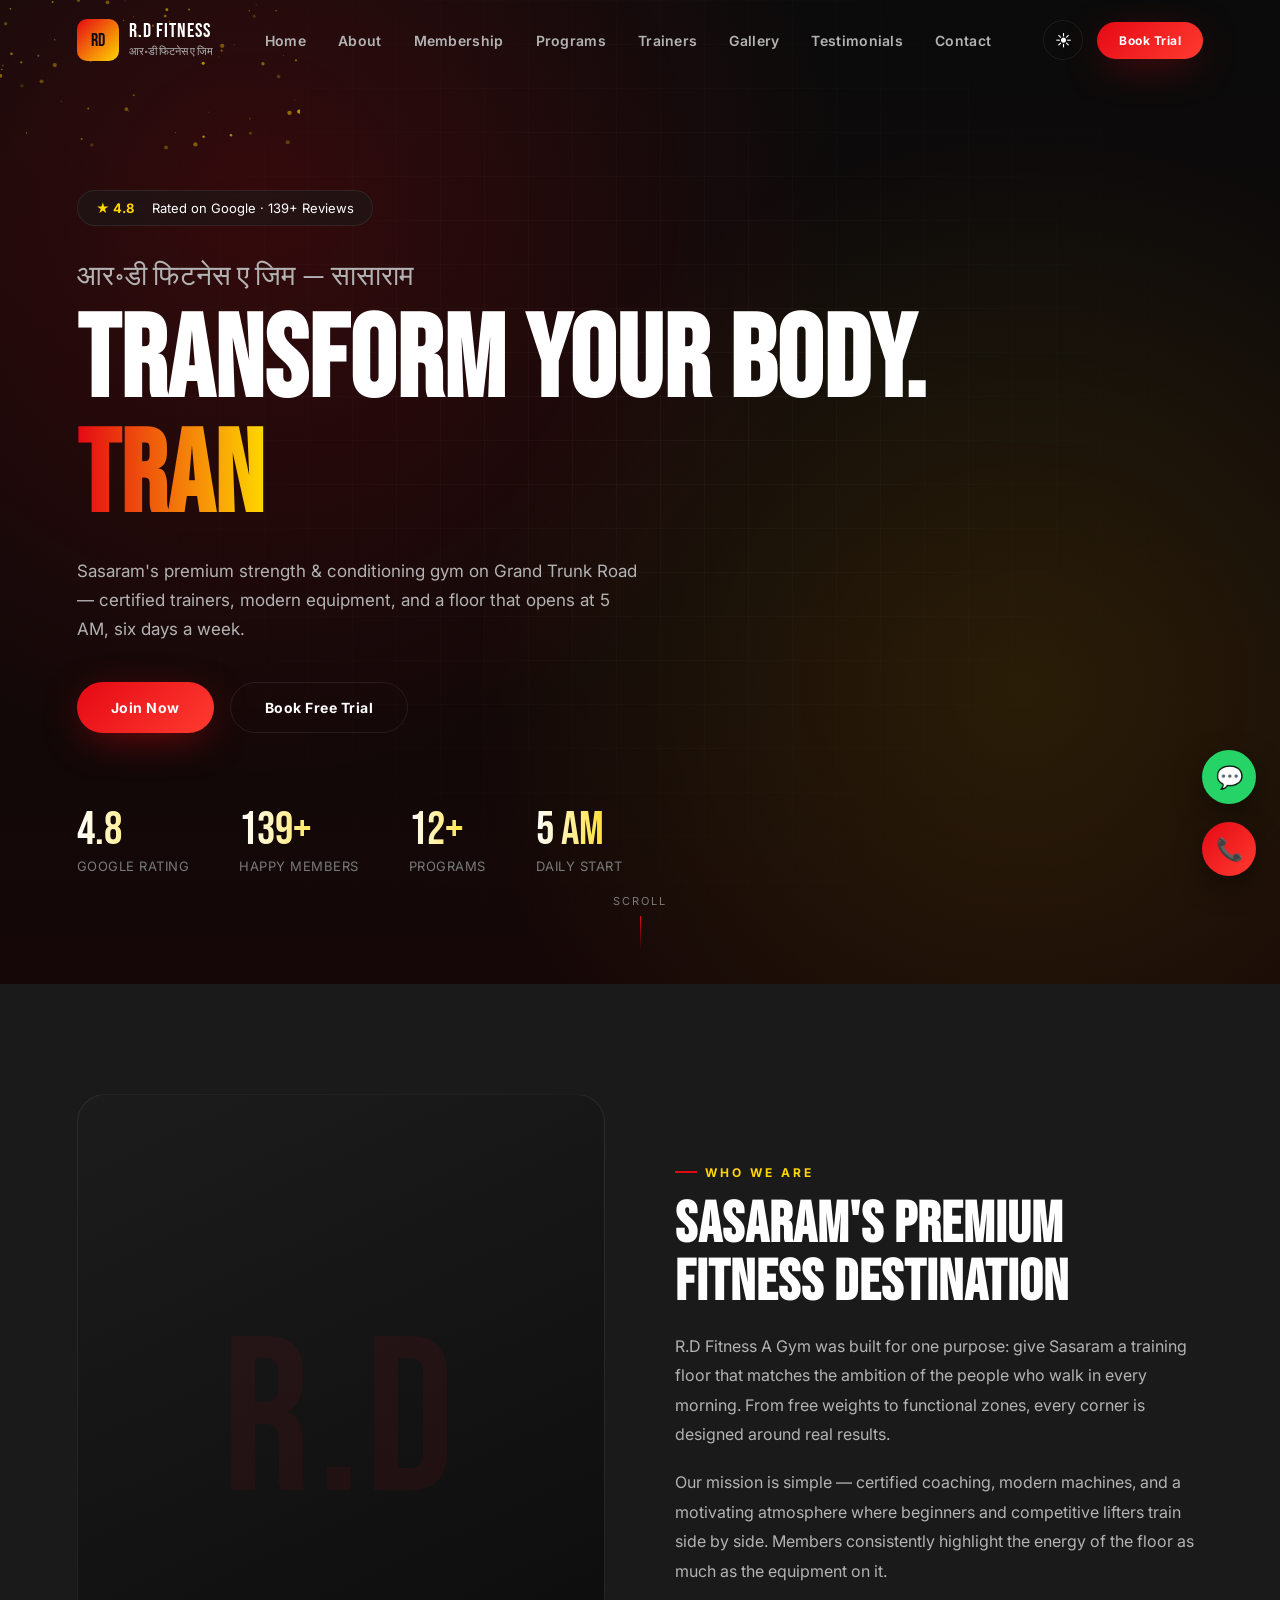
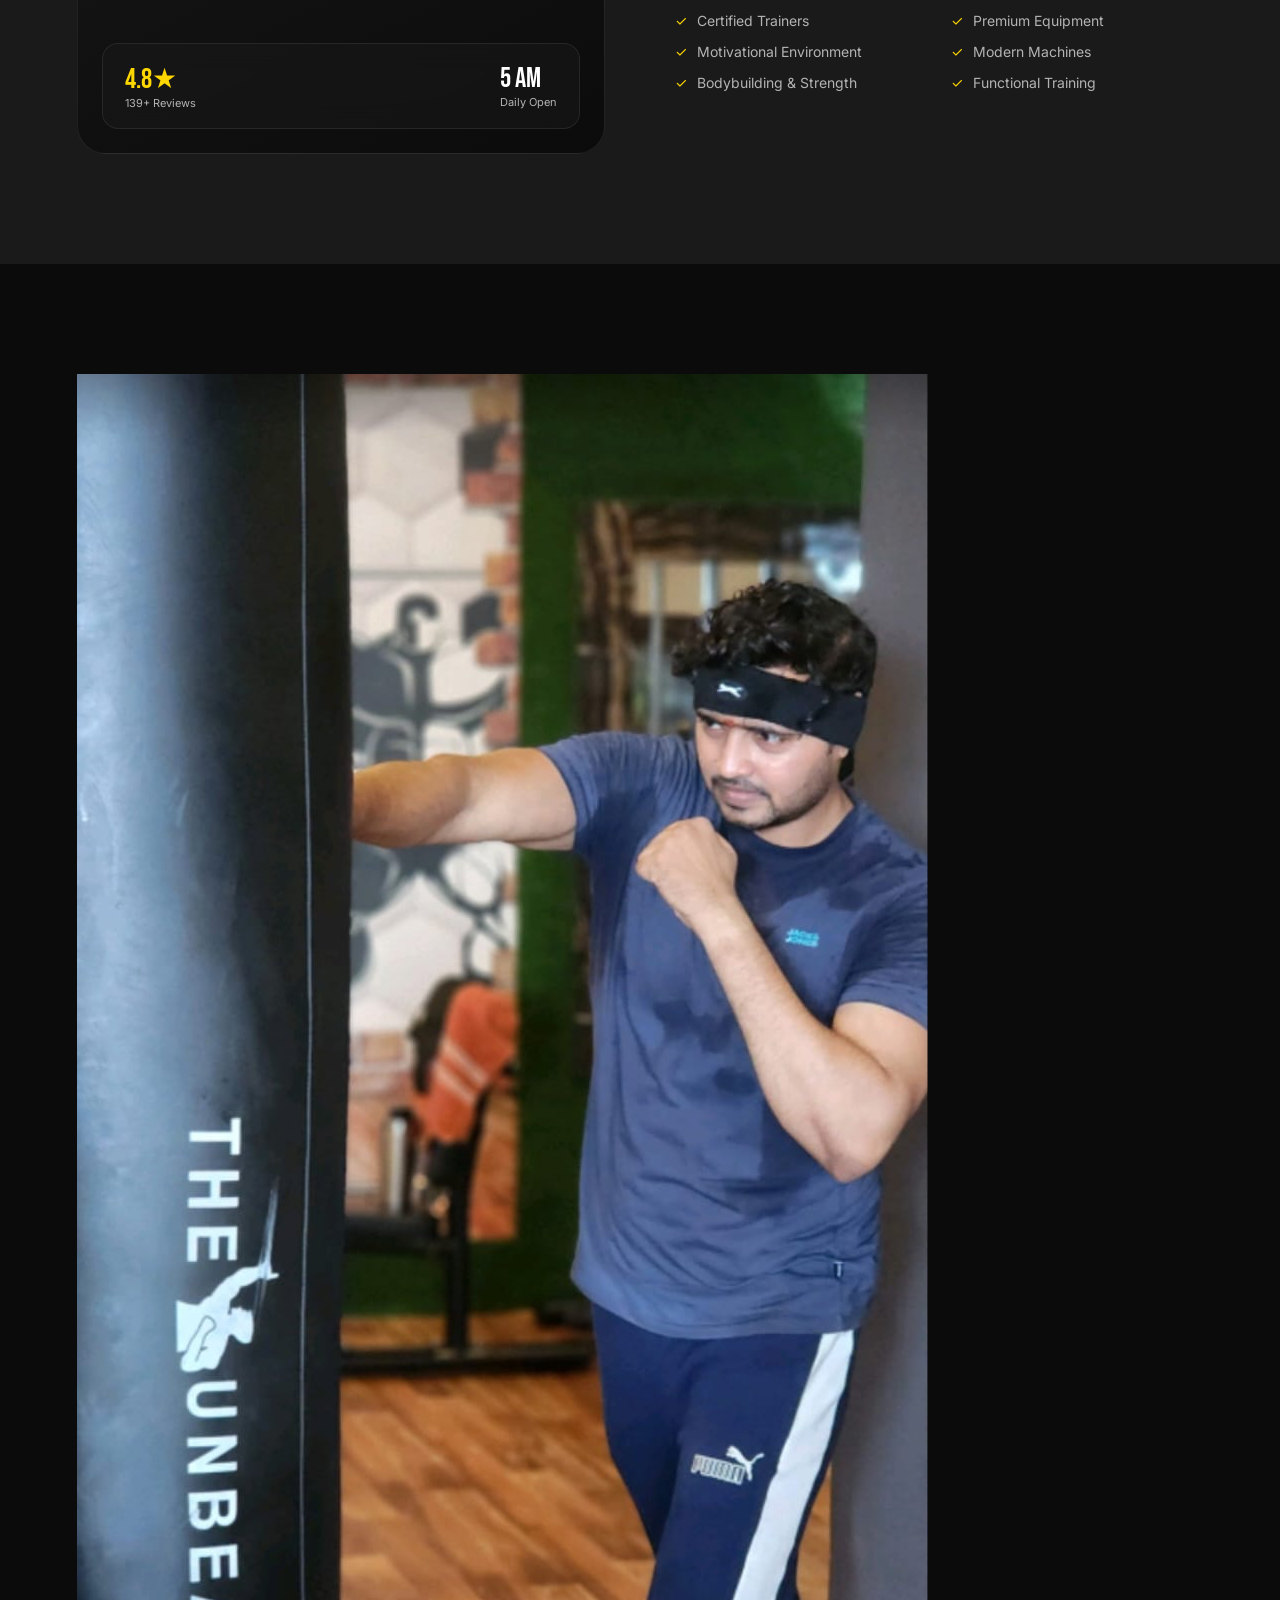
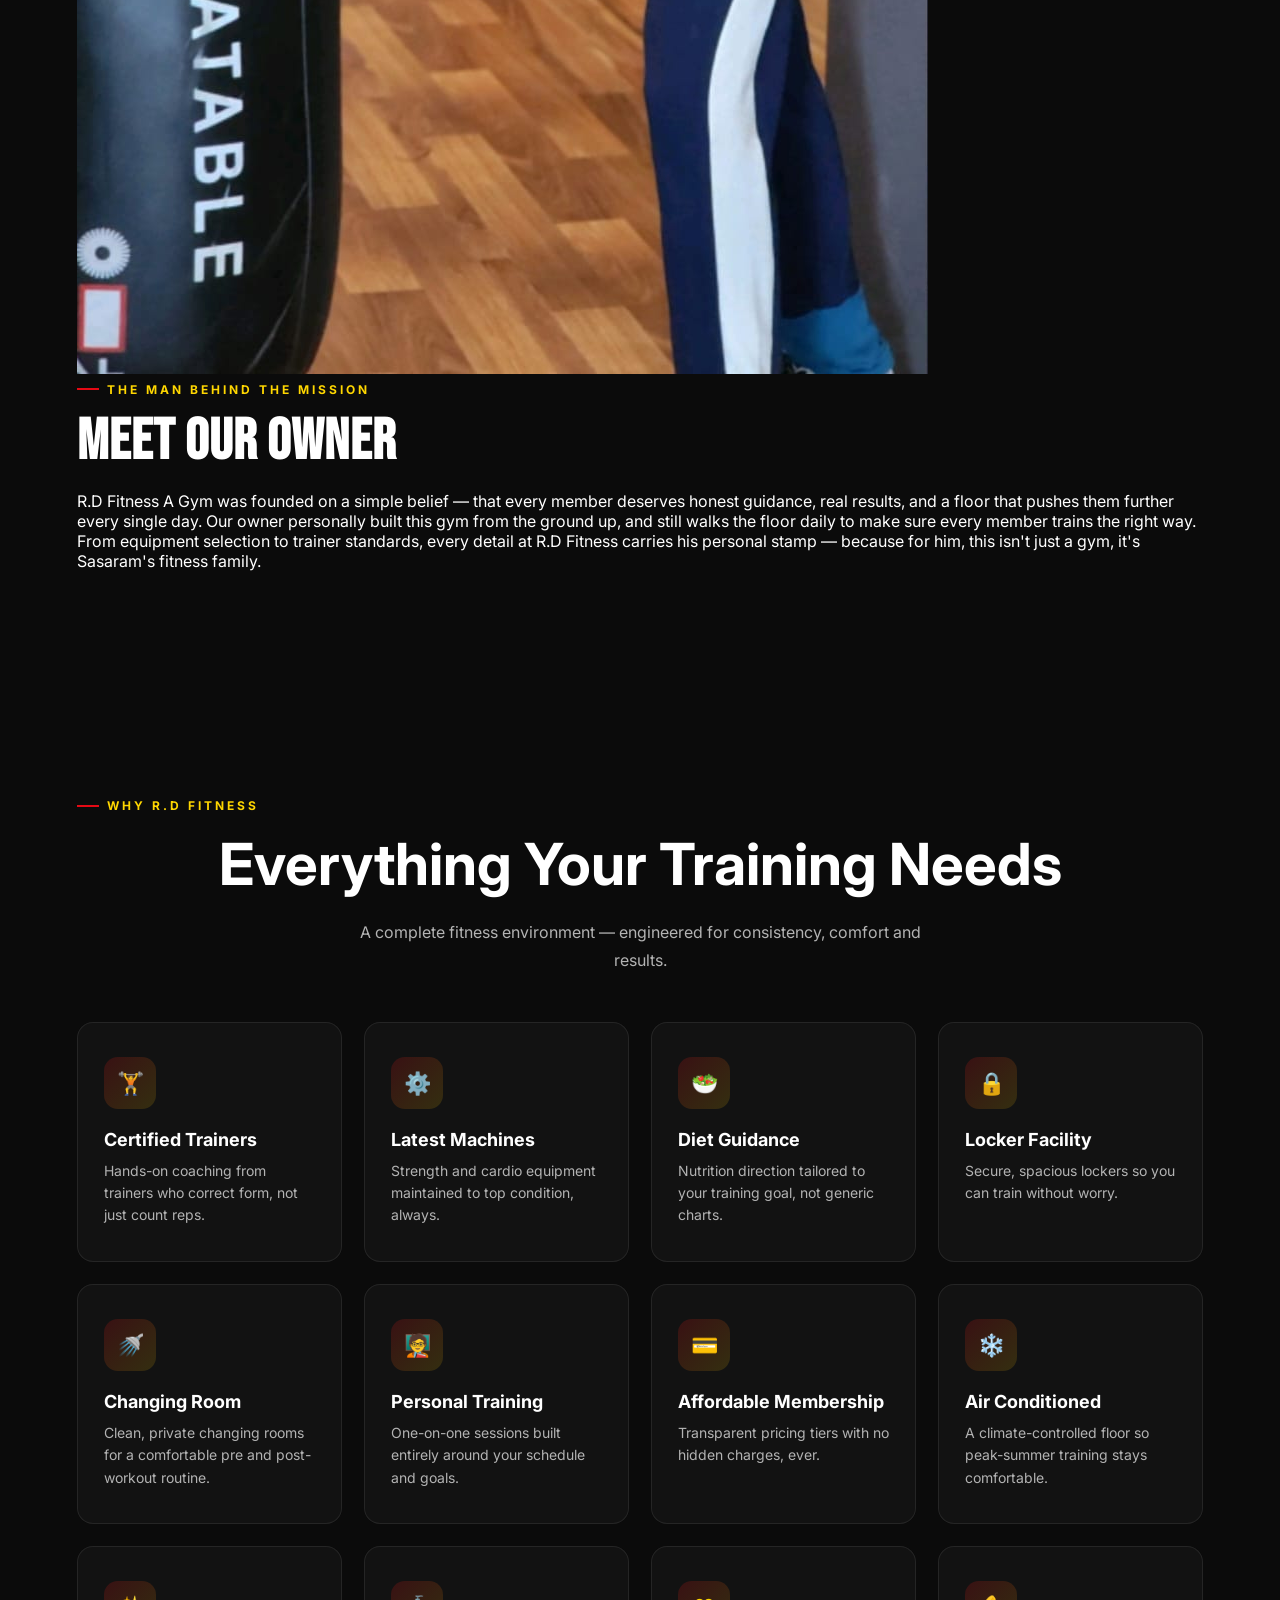
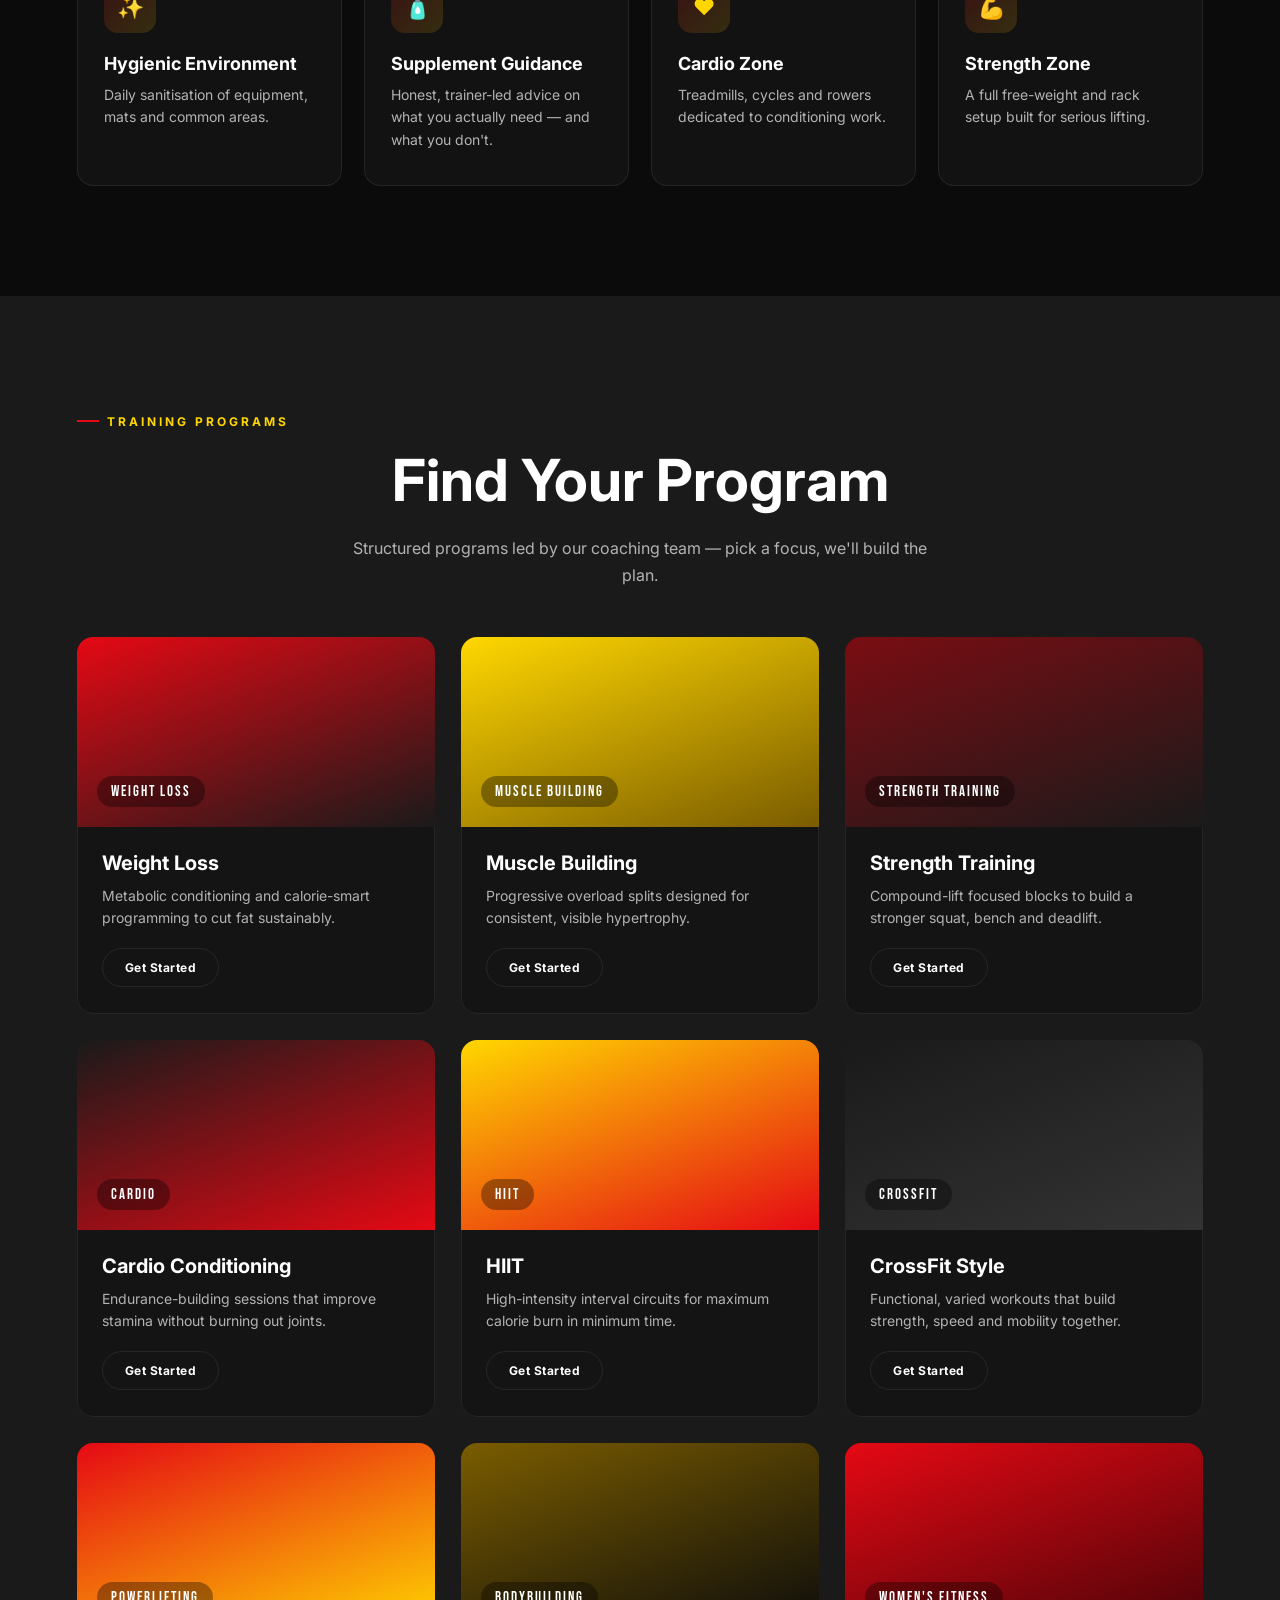
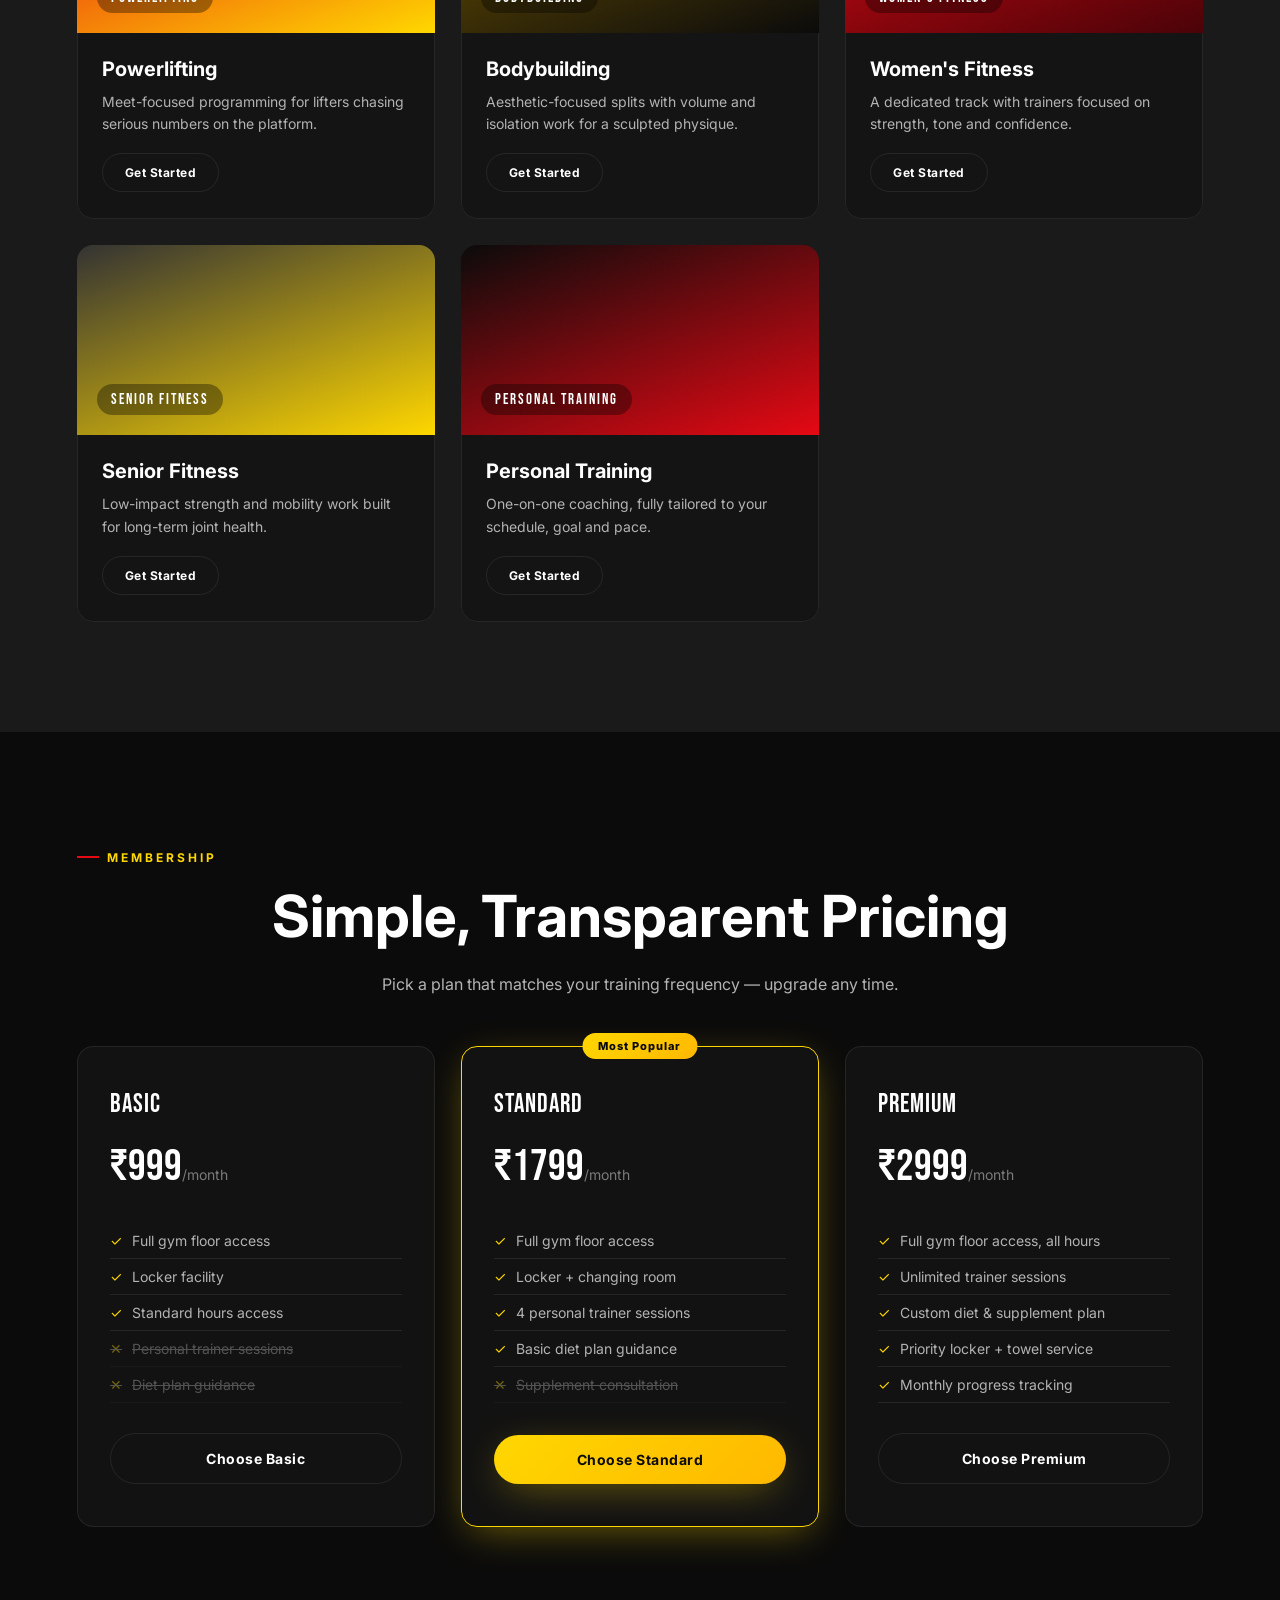
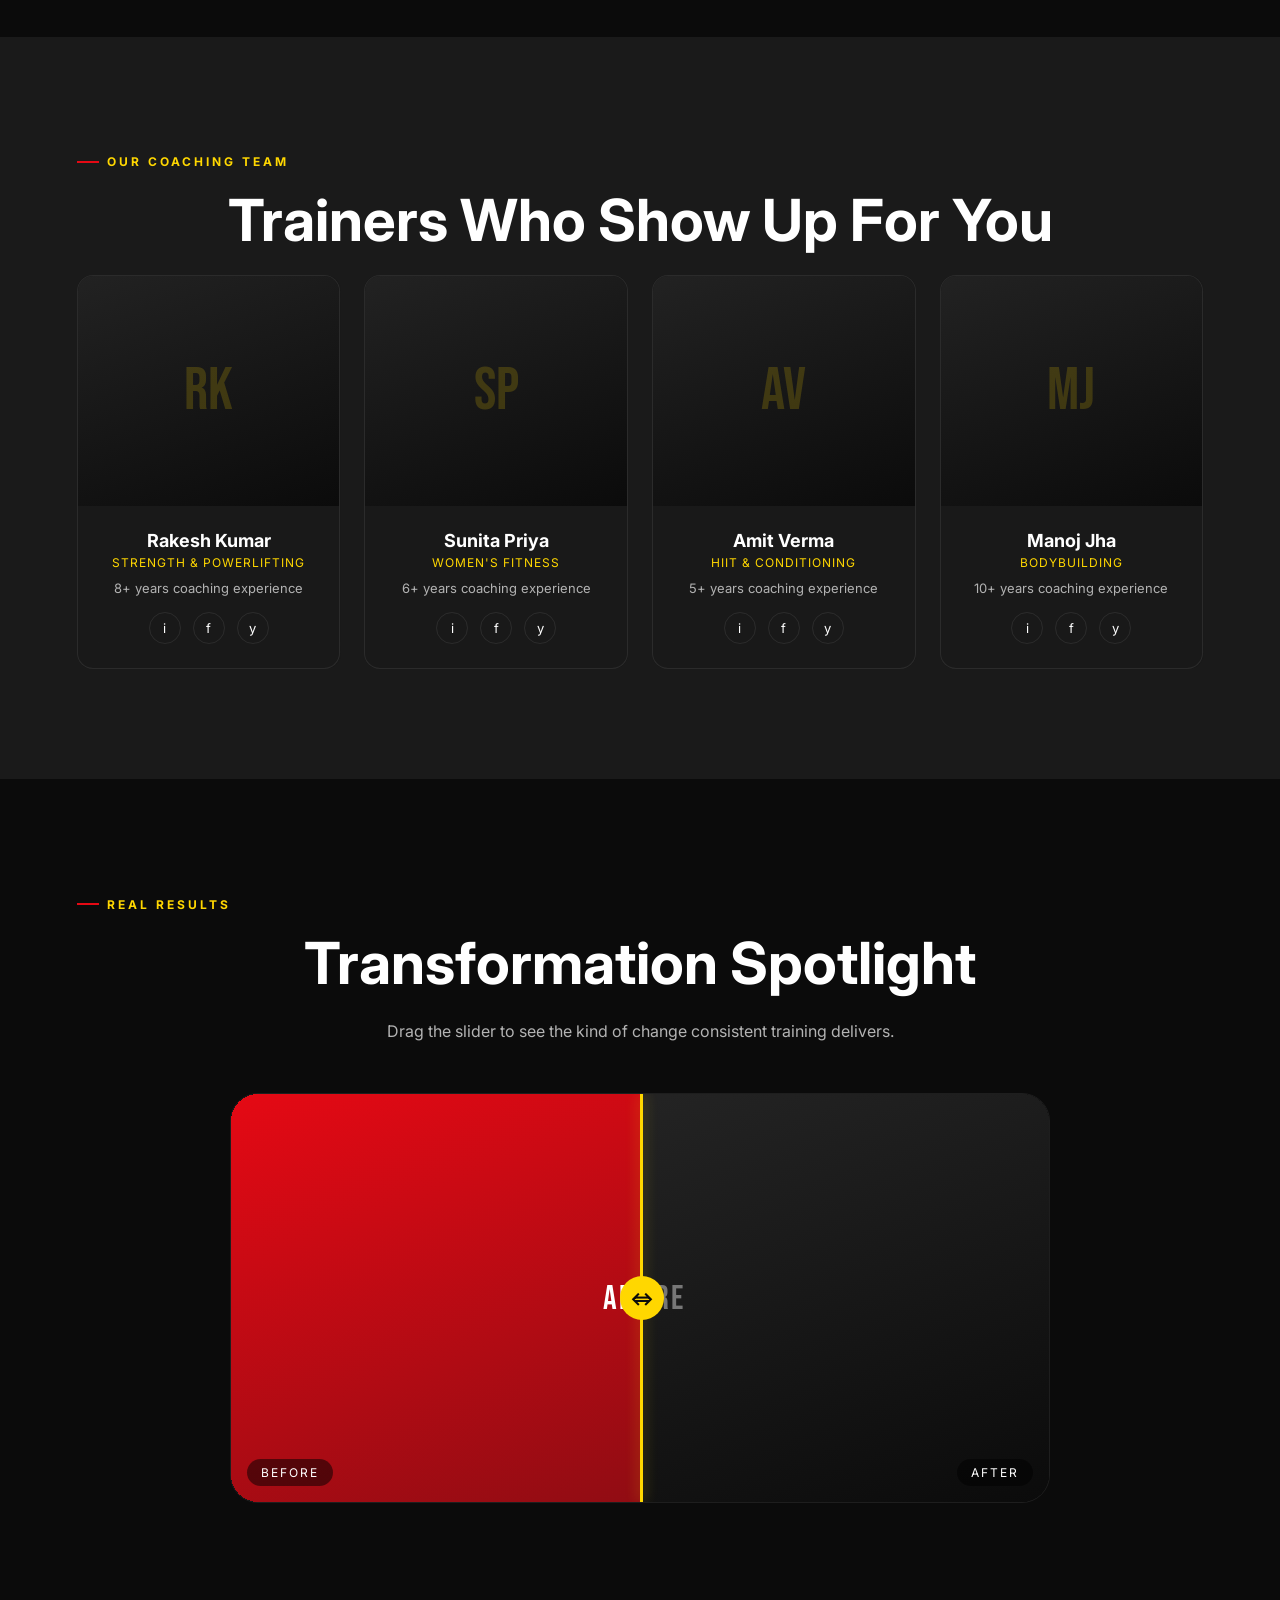
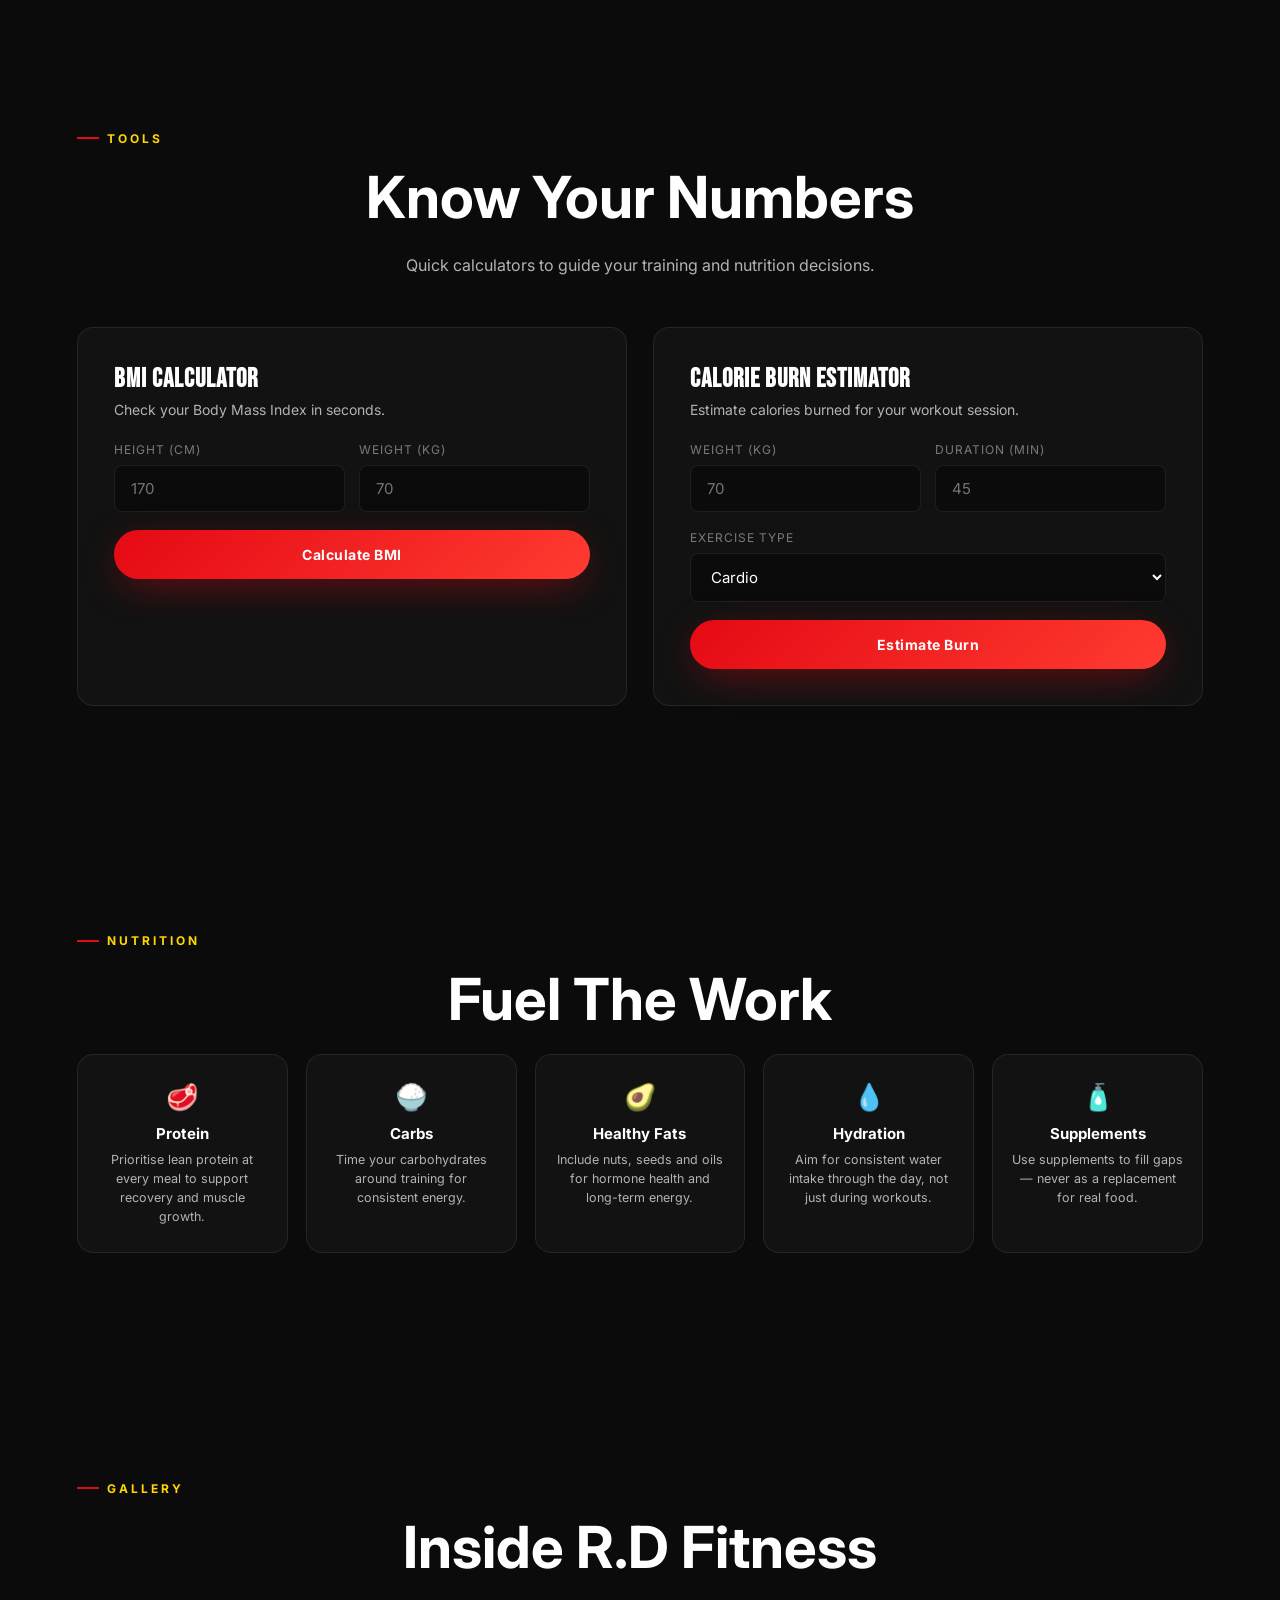
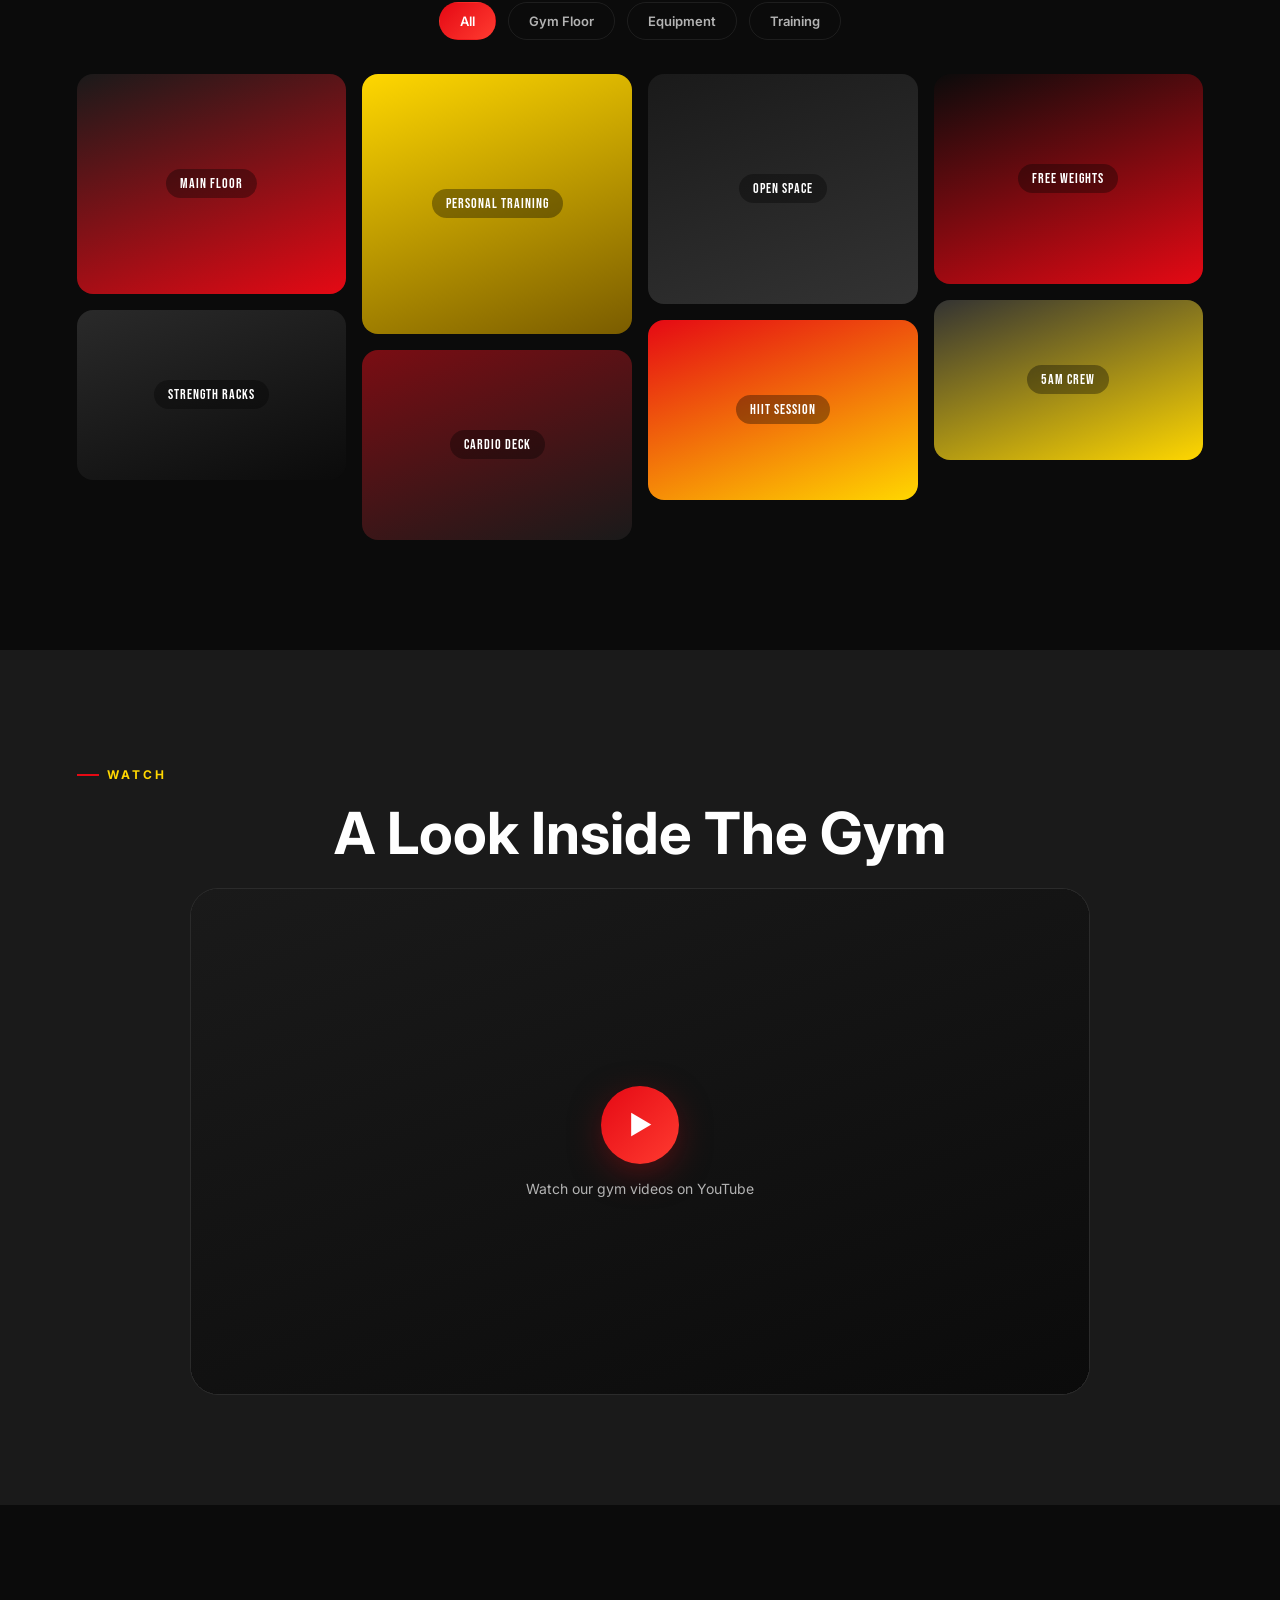
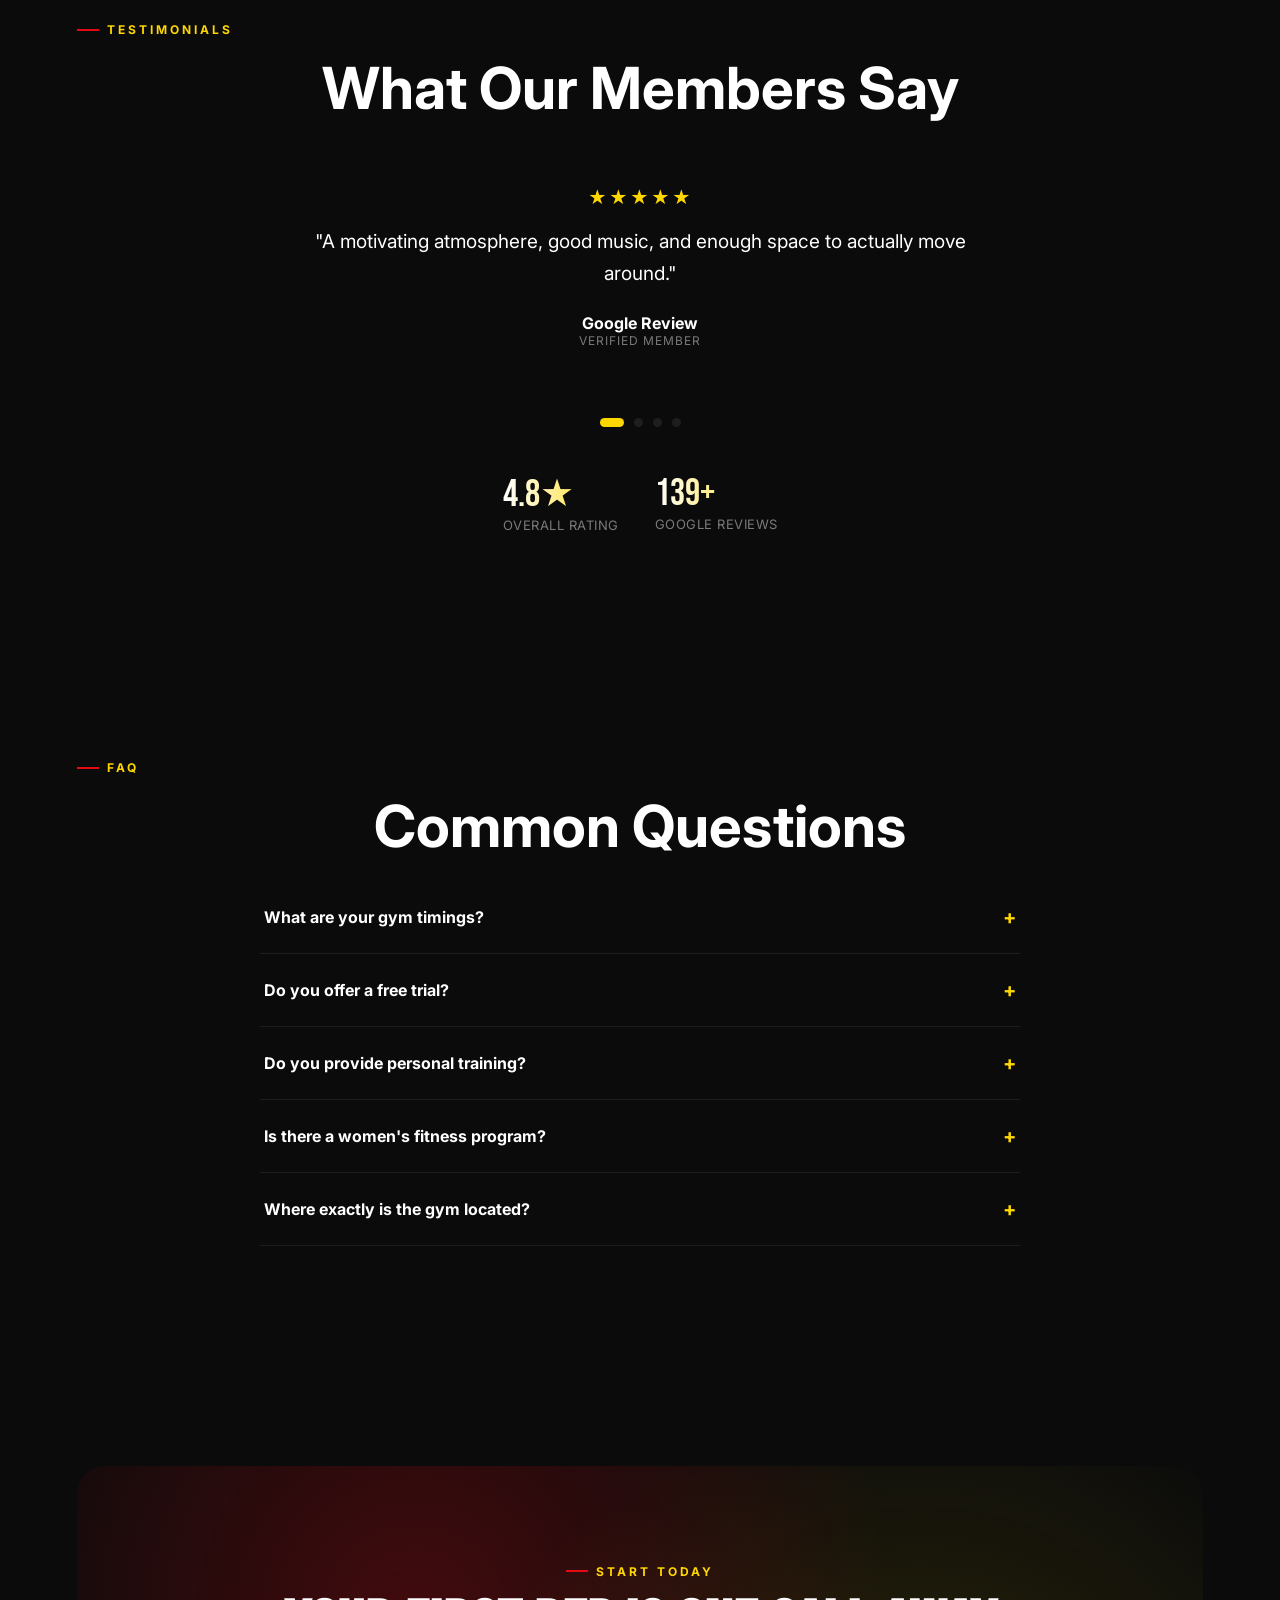
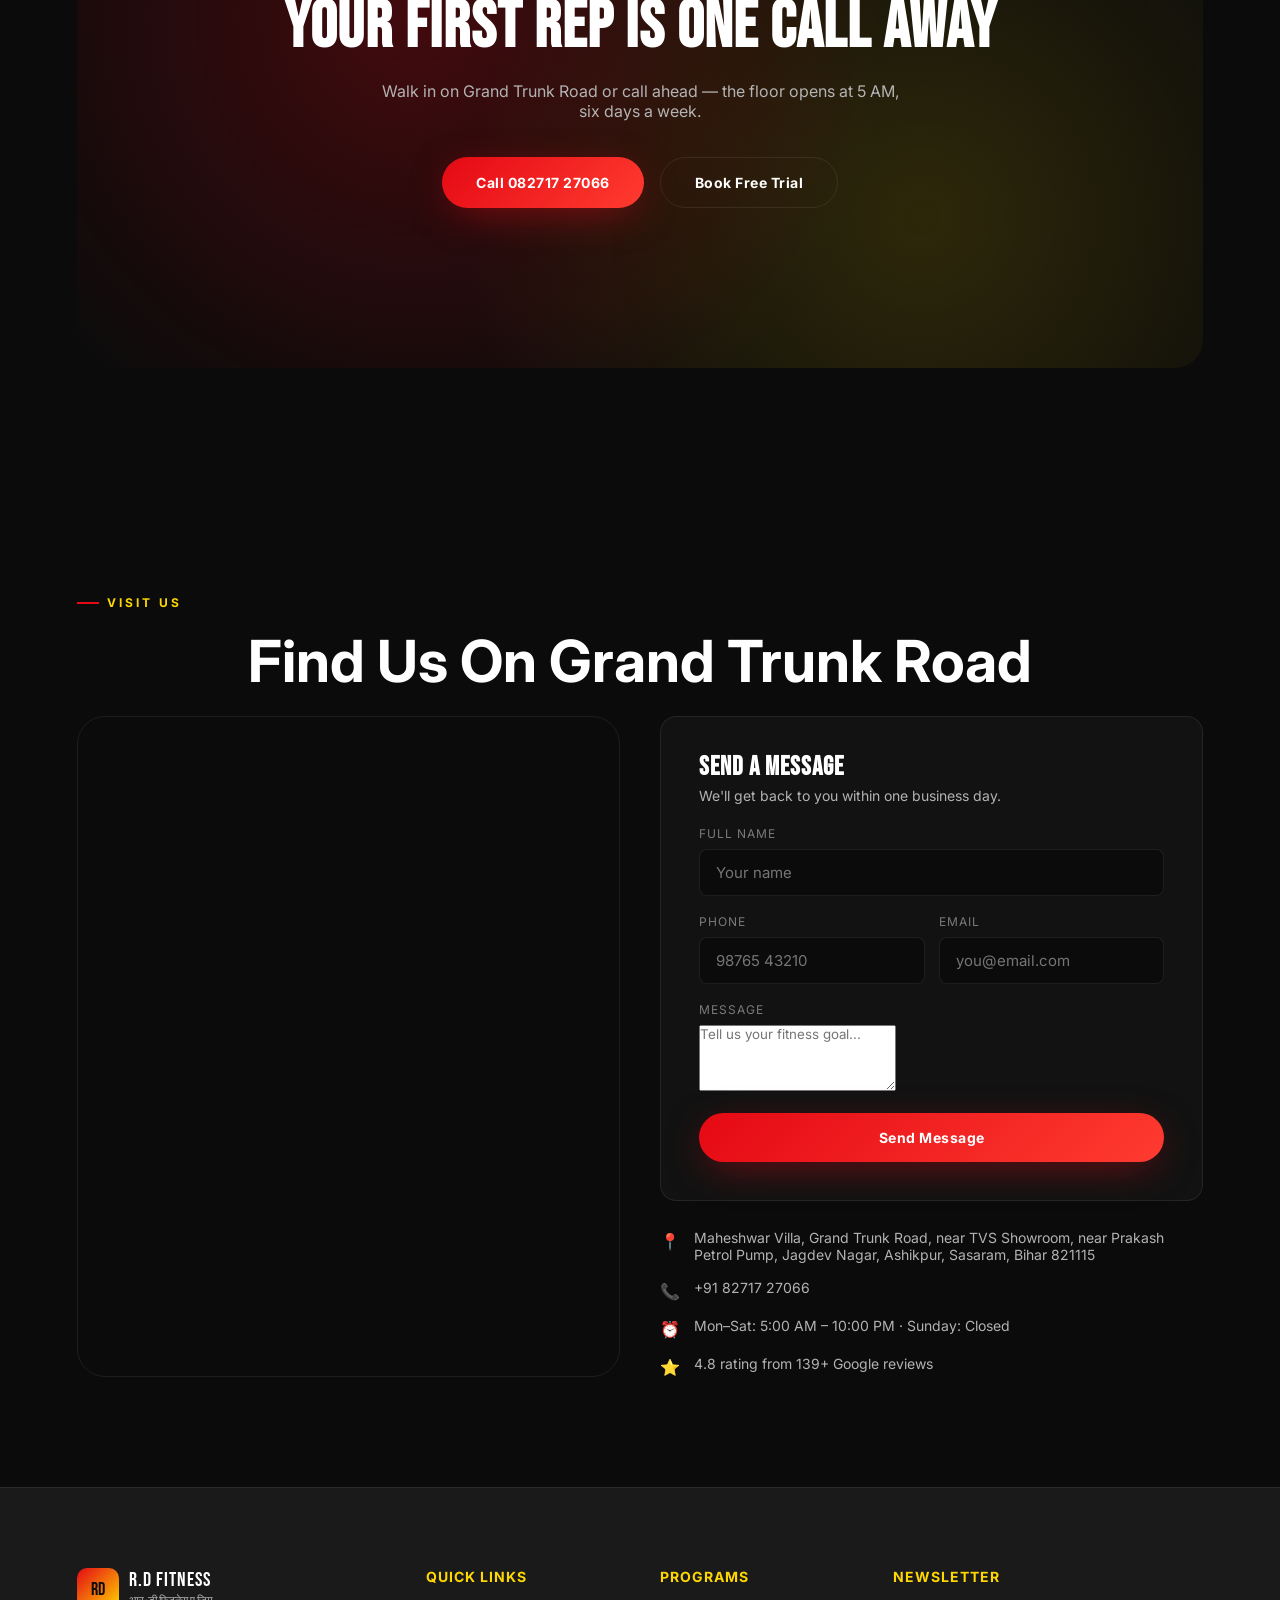
<file: index.html>
<!DOCTYPE html>
<html lang="en">
<head>
<meta charset="UTF-8">
<meta name="viewport" content="width=device-width, initial-scale=1.0, viewport-fit=cover">
<title>R.D Fitness A Gym | Premium Gym in Sasaram, Bihar — 4.8★ Rated</title>
<meta name="description" content="R.D Fitness A Gym (आर॰डी फिटनेस ए जिम) — Sasaram's premium fitness destination on Grand Trunk Road. Certified trainers, modern equipment, strength & cardio zones. 4.8★ rated with 139+ reviews. Open 5 AM daily.">
<meta name="keywords" content="gym in sasaram, best gym sasaram, R.D Fitness, fitness center bihar, gym grand trunk road, weight loss gym sasaram, personal training sasaram">
<meta name="author" content="R.D Fitness A Gym">
<meta name="robots" content="index, follow">
<link rel="canonical" href="https://www.rdfitnessgym.in/">

<!-- Open Graph -->
<meta property="og:type" content="business.business">
<meta property="og:title" content="R.D Fitness A Gym | Premium Gym in Sasaram, Bihar">
<meta property="og:description" content="Sasaram's premium fitness destination — certified trainers, modern equipment, 4.8★ rated with 139+ reviews. Open 5 AM daily.">
<meta property="og:url" content="https://www.rdfitnessgym.in/">
<meta property="og:site_name" content="R.D Fitness A Gym">
<meta property="og:locale" content="en_IN">

<!-- Twitter Card -->
<meta name="twitter:card" content="summary_large_image">
<meta name="twitter:title" content="R.D Fitness A Gym | Premium Gym in Sasaram, Bihar">
<meta name="twitter:description" content="Certified trainers, modern equipment, 4.8★ rated with 139+ reviews. Open 5 AM daily on Grand Trunk Road, Sasaram.">

<link rel="preconnect" href="https://fonts.googleapis.com">
<link href="https://fonts.googleapis.com/css2?family=Bebas+Neue&family=Inter:wght@400;500;600;700;800&family=Hind+Siliguri:wght@400;500;600;700&display=swap" rel="stylesheet">
<style>
/* =========================================================
   R.D FITNESS A GYM — Premium Stylesheet
   Theme: Black + Red + Gold, Glassmorphism, Neon Glow
   ========================================================= */

/* ---------- Design Tokens ---------- */
:root{
  --primary:#E50914;
  --primary-glow: rgba(229,9,20,0.55);
  --bg:#0B0B0B;
  --bg-alt:#1A1A1A;
  --bg-elevated:#141414;
  --accent:#FFD700;
  --accent-glow: rgba(255,215,0,0.45);
  --text:#FFFFFF;
  --text-muted:#B3B3B3;
  --text-faint:#7A7A7A;
  --glass: rgba(26,26,26,0.55);
  --glass-border: rgba(255,255,255,0.08);
  --radius-sm:8px;
  --radius-md:16px;
  --radius-lg:28px;
  --shadow-red: 0 10px 40px -10px var(--primary-glow);
  --shadow-gold: 0 10px 40px -10px var(--accent-glow);
  --font-display:'Bebas Neue', sans-serif;
  --font-body:'Inter', sans-serif;
  --font-hi:'Hind Siliguri', sans-serif;
  --nav-h:80px;
  --ease: cubic-bezier(.4,0,.2,1);
}

body.light-mode{
  --bg:#F5F3EE;
  --bg-alt:#FFFFFF;
  --bg-elevated:#FFFFFF;
  --text:#0B0B0B;
  --text-muted:#4A4A4A;
  --text-faint:#8A8A8A;
  --glass: rgba(255,255,255,0.6);
  --glass-border: rgba(0,0,0,0.08);
}

/* ---------- Reset ---------- */
*,*::before,*::after{ box-sizing:border-box; margin:0; padding:0; }
html{ scroll-behavior:smooth; }
body{
  background:var(--bg);
  color:var(--text);
  font-family:var(--font-body);
  overflow-x:hidden;
  -webkit-font-smoothing:antialiased;
  transition:background .4s var(--ease), color .4s var(--ease);
}
img{ max-width:100%; display:block; }
a{ color:inherit; text-decoration:none; }
ul{ list-style:none; }
button{ font-family:inherit; cursor:pointer; border:none; background:none; color:inherit; }
input,textarea,select{ font-family:inherit; }
.container{ width:100%; max-width:1280px; margin:0 auto; padding:0 6vw; }
section{ padding:110px 0; position:relative; }
.section-inner{ max-width:1280px; margin:0 auto; padding:0 6vw; position:relative; z-index:2; }

.h-display{ font-family:var(--font-display); letter-spacing:1px; text-transform:uppercase; line-height:1; }
.eyebrow{
  display:inline-flex; align-items:center; gap:8px;
  font-size:12px; letter-spacing:3px; text-transform:uppercase;
  color:var(--accent); font-weight:700; margin-bottom:16px;
}
.eyebrow::before{ content:""; width:22px; height:2px; background:var(--primary); display:inline-block; }
.section-title{ font-size:clamp(34px,5vw,58px); margin-bottom:20px; }
.section-lead{ color:var(--text-muted); max-width:600px; font-size:16px; line-height:1.7; margin-bottom:48px; }
.center{ text-align:center; margin-left:auto; margin-right:auto; }

/* ---------- Buttons ---------- */
.btn{
  position:relative;
  overflow:hidden;
  display:inline-flex; align-items:center; justify-content:center; gap:10px;
  padding:16px 34px;
  border-radius:999px;
  font-weight:700; font-size:14px; letter-spacing:0.5px;
  transition:transform .25s var(--ease), box-shadow .25s var(--ease);
  white-space:nowrap;
}
.btn:hover{ transform:translateY(-3px); }
.btn-primary{
  background:linear-gradient(135deg, var(--primary), #ff3b30);
  color:#fff;
  box-shadow:var(--shadow-red);
}
.btn-primary:hover{ box-shadow:0 16px 50px -10px var(--primary-glow); }
.btn-gold{
  background:linear-gradient(135deg, var(--accent), #ffb800);
  color:#0B0B0B;
  box-shadow:var(--shadow-gold);
}
.btn-outline{
  background:transparent;
  border:1px solid var(--glass-border);
  color:var(--text);
}
.btn-outline:hover{ border-color:var(--accent); color:var(--accent); }
.btn-sm{ padding:11px 22px; font-size:12px; }
.ripple{ position:absolute; border-radius:50%; background:rgba(255,255,255,0.5); transform:scale(0); animation:rippleAnim .6s linear; pointer-events:none; }
@keyframes rippleAnim{ to{ transform:scale(3); opacity:0; } }

/* ---------- Loading Screen ---------- */
#loading-screen{
  position:fixed; inset:0; z-index:9999;
  background:var(--bg);
  display:flex; align-items:center; justify-content:center;
  transition:opacity .6s var(--ease), visibility .6s var(--ease);
}
#loading-screen.hidden{ opacity:0; visibility:hidden; }
.loader-mark{ font-family:var(--font-display); font-size:42px; letter-spacing:4px; color:var(--text); }
.loader-mark span{ color:var(--primary); }
.loader-bar{ width:180px; height:3px; background:var(--bg-alt); margin-top:18px; border-radius:3px; overflow:hidden; }
.loader-bar::after{
  content:""; display:block; width:40%; height:100%;
  background:linear-gradient(90deg, var(--primary), var(--accent));
  animation:loaderMove 1.1s ease-in-out infinite;
}
@keyframes loaderMove{ 0%{ transform:translateX(-100%);} 100%{ transform:translateX(350%);} }

/* ---------- Scroll Progress ---------- */
#scroll-progress{
  position:fixed; top:0; left:0; height:3px;
  background:linear-gradient(90deg, var(--primary), var(--accent));
  z-index:2000; width:0%;
  box-shadow:0 0 10px var(--primary-glow);
}

/* ---------- Particles / Glow ---------- */
#particles-canvas{ position:absolute; inset:0; z-index:0; pointer-events:none; }
#mouse-glow{
  position:fixed; width:420px; height:420px; border-radius:50%;
  background:radial-gradient(circle, var(--primary-glow), transparent 70%);
  pointer-events:none; z-index:1; opacity:0; transition:opacity .3s;
  transform:translate(-50%,-50%);
  mix-blend-mode:screen;
}

/* ---------- Navbar ---------- */
header{
  position:fixed; top:0; left:0; right:0; z-index:1000;
  height:var(--nav-h);
  display:flex; align-items:center;
  background:transparent;
  transition:background .35s var(--ease), box-shadow .35s var(--ease), height .3s var(--ease);
}
header.scrolled{
  background:rgba(11,11,11,0.82);
  backdrop-filter:blur(14px);
  box-shadow:0 8px 30px rgba(0,0,0,0.4);
  height:68px;
  border-bottom:1px solid var(--glass-border);
}
body.light-mode header.scrolled{ background:rgba(245,243,238,0.85); }
.nav-wrap{
  width:100%; max-width:1280px; margin:0 auto; padding:0 6vw;
  display:flex; align-items:center; justify-content:space-between;
}
.logo{ display:flex; align-items:center; gap:10px; }
.logo-mark{
  width:42px; height:42px; border-radius:10px;
  background:linear-gradient(135deg, var(--primary), var(--accent));
  display:flex; align-items:center; justify-content:center;
  font-family:var(--font-display); font-size:18px; color:#0B0B0B;
}
.logo-text{ font-family:var(--font-display); font-size:20px; letter-spacing:1px; }
.logo-text small{ display:block; font-family:var(--font-hi); font-size:11px; letter-spacing:0; color:var(--text-muted); font-weight:400; text-transform:none; }

.nav-links{ display:flex; align-items:center; gap:32px; }
.nav-links a{
  font-size:14px; font-weight:600; letter-spacing:0.3px;
  position:relative; padding:6px 0; color:var(--text-muted);
  transition:color .2s;
}
.nav-links a::after{
  content:""; position:absolute; left:0; bottom:0; height:2px; width:0;
  background:linear-gradient(90deg,var(--primary),var(--accent));
  transition:width .25s var(--ease);
}
.nav-links a:hover{ color:var(--text); }
.nav-links a:hover::after{ width:100%; }

.nav-actions{ display:flex; align-items:center; gap:14px; }
.mode-toggle{
  width:40px; height:40px; border-radius:50%;
  border:1px solid var(--glass-border);
  display:flex; align-items:center; justify-content:center;
  font-size:16px;
}
.hamburger{ display:none; flex-direction:column; gap:5px; width:28px; }
.hamburger span{ height:2px; background:var(--text); border-radius:2px; transition:.3s; }

.mobile-menu{
  position:fixed; top:0; right:-100%; width:78%; max-width:340px; height:100vh;
  background:var(--bg-elevated); z-index:1100; padding:100px 30px 40px;
  transition:right .4s var(--ease);
  border-left:1px solid var(--glass-border);
}
.mobile-menu.open{ right:0; }
.mobile-menu a{ display:block; padding:16px 0; font-size:18px; font-weight:600; border-bottom:1px solid var(--glass-border); }
.mobile-close{ position:absolute; top:26px; right:26px; font-size:26px; }
.menu-overlay{ position:fixed; inset:0; background:rgba(0,0,0,0.6); z-index:1050; opacity:0; pointer-events:none; transition:opacity .3s; }
.menu-overlay.show{ opacity:1; pointer-events:auto; }

/* ---------- Hero ---------- */
.hero{
  position:relative; min-height:100vh;
  display:flex; align-items:center;
  background:
    radial-gradient(circle at 20% 20%, rgba(229,9,20,0.18), transparent 45%),
    radial-gradient(circle at 80% 70%, rgba(255,215,0,0.10), transparent 45%),
    linear-gradient(180deg, #0B0B0B 0%, #150707 100%);
  overflow:hidden;
}
.hero-grid-lines{
  position:absolute; inset:0;
  background-image:
    linear-gradient(rgba(255,255,255,0.03) 1px, transparent 1px),
    linear-gradient(90deg, rgba(255,255,255,0.03) 1px, transparent 1px);
  background-size:44px 44px;
  mask-image:radial-gradient(circle at 50% 40%, black, transparent 75%);
}
.hero-content{ position:relative; z-index:3; padding-top:var(--nav-h); width:100%; }
.hero-badge{
  display:inline-flex; align-items:center; gap:10px;
  background:var(--glass); border:1px solid var(--glass-border);
  padding:9px 18px; border-radius:999px; font-size:13px; margin-bottom:28px;
  backdrop-filter:blur(8px);
}
.hero-badge b{ color:var(--accent); }
.hero-hi{ font-family:var(--font-hi); font-size:clamp(20px,2.6vw,28px); color:var(--text-muted); margin-bottom:6px; }
.hero-title{
  font-size:clamp(52px, 9vw, 118px);
  margin-bottom:22px;
}
.hero-title .line2{
  background:linear-gradient(90deg, var(--primary), var(--accent));
  -webkit-background-clip:text; background-clip:text; color:transparent;
}
.hero-sub{ font-size:17px; color:var(--text-muted); max-width:560px; margin-bottom:38px; line-height:1.7; }
.hero-ctas{ display:flex; gap:16px; flex-wrap:wrap; margin-bottom:70px; }

.hero-stats{ display:flex; gap:50px; flex-wrap:wrap; }
.stat-item .num{ font-family:var(--font-display); font-size:46px; background:linear-gradient(90deg,var(--text),var(--accent)); -webkit-background-clip:text; background-clip:text; color:transparent; }
.stat-item .label{ font-size:13px; color:var(--text-faint); letter-spacing:0.5px; text-transform:uppercase; }

.scroll-cue{
  position:absolute; bottom:34px; left:50%; transform:translateX(-50%);
  display:flex; flex-direction:column; align-items:center; gap:8px;
  font-size:11px; letter-spacing:2px; color:var(--text-faint); z-index:3;
}
.scroll-cue .line{ width:1px; height:34px; background:linear-gradient(var(--primary), transparent); animation:scrollLine 1.6s infinite; }
@keyframes scrollLine{ 0%{ opacity:0; transform:scaleY(0);} 40%{opacity:1; transform:scaleY(1);} 100%{opacity:0; transform:scaleY(1) translateY(10px);} }

/* ---------- Glass Card base ---------- */
.glass-card{
  background:var(--glass);
  border:1px solid var(--glass-border);
  border-radius:var(--radius-md);
  backdrop-filter:blur(14px);
  transition:transform .3s var(--ease), box-shadow .3s var(--ease), border-color .3s;
}
.glass-card:hover{ transform:translateY(-6px); border-color:rgba(255,215,0,0.35); box-shadow:0 20px 50px -18px rgba(0,0,0,0.6); }

/* ---------- About ---------- */
.about{ background:var(--bg-alt); }
.about-grid{ display:grid; grid-template-columns:1fr 1fr; gap:70px; align-items:center; }
.about-visual{
  position:relative; aspect-ratio:4/5; border-radius:var(--radius-lg);
  background:linear-gradient(155deg, #1c1c1c, #0B0B0B);
  border:1px solid var(--glass-border);
  overflow:hidden; display:flex; align-items:center; justify-content:center;
}
.about-visual::before{
  content:"R.D"; font-family:var(--font-display); font-size:220px; color:rgba(229,9,20,0.08);
  position:absolute; letter-spacing:6px;
}
.about-badge-float{
  position:absolute; bottom:24px; left:24px; right:24px;
  display:flex; justify-content:space-between; padding:18px 22px;
}
.about-copy p{ color:var(--text-muted); line-height:1.85; margin-bottom:18px; font-size:16px; max-width:520px; }
.about-list{ margin-top:26px; display:grid; grid-template-columns:1fr 1fr; gap:14px 24px; }
.about-list li{ display:flex; align-items:center; gap:10px; font-size:14px; color:var(--text-muted); }
.about-list li .ico{ color:var(--accent); }

/* ---------- Feature Cards ---------- */
.features-grid{ display:grid; grid-template-columns:repeat(4,1fr); gap:22px; }
.feature-card{ padding:34px 26px; }
.feature-icon{
  width:52px; height:52px; border-radius:14px;
  background:linear-gradient(135deg, rgba(229,9,20,0.18), rgba(255,215,0,0.14));
  display:flex; align-items:center; justify-content:center; margin-bottom:20px;
  color:var(--accent); font-size:22px;
}
.feature-card h3{ font-size:18px; margin-bottom:10px; font-weight:700; }
.feature-card p{ font-size:14px; color:var(--text-muted); line-height:1.6; }

/* ---------- Programs ---------- */
.programs{ background:var(--bg-alt); }
.programs-grid{ display:grid; grid-template-columns:repeat(3,1fr); gap:26px; }
.program-card{ border-radius:var(--radius-md); overflow:hidden; position:relative; }
.program-visual{
  height:190px; position:relative;
  display:flex; align-items:flex-end; padding:20px;
  background:linear-gradient(160deg, var(--c1,#E50914), var(--c2,#1a1a1a));
}
.program-visual span.tag{
  font-family:var(--font-display); font-size:15px; letter-spacing:2px; color:#fff;
  background:rgba(0,0,0,0.35); padding:6px 14px; border-radius:999px;
}
.program-body{ padding:24px 24px 26px; background:var(--bg-elevated); border:1px solid var(--glass-border); border-top:none; border-radius:0 0 var(--radius-md) var(--radius-md); }
.program-body h3{ font-size:20px; margin-bottom:10px; }
.program-body p{ font-size:14px; color:var(--text-muted); margin-bottom:18px; line-height:1.6; }

/* ---------- Membership ---------- */
.membership-grid{ display:grid; grid-template-columns:repeat(3,1fr); gap:26px; align-items:stretch; }
.plan-card{ padding:42px 32px; display:flex; flex-direction:column; position:relative; }
.plan-card.popular{ border-color:var(--accent); transform:scale(1.04); box-shadow:var(--shadow-gold); }
.plan-badge{
  position:absolute; top:-14px; left:50%; transform:translateX(-50%);
  background:linear-gradient(135deg,var(--accent),#ffb800); color:#0B0B0B;
  font-size:11px; font-weight:800; letter-spacing:1px; padding:6px 16px; border-radius:999px;
}
.plan-name{ font-family:var(--font-display); font-size:26px; letter-spacing:1px; margin-bottom:6px; }
.plan-price{ font-size:44px; font-family:var(--font-display); margin:14px 0 4px; }
.plan-price span{ font-size:14px; font-family:var(--font-body); color:var(--text-faint); }
.plan-features{ margin:26px 0 30px; flex:1; }
.plan-features li{ display:flex; gap:10px; font-size:14px; color:var(--text-muted); padding:9px 0; border-bottom:1px solid var(--glass-border); }
.plan-features li .ico{ color:var(--accent); }
.plan-features li.off{ opacity:0.4; text-decoration:line-through; }

/* ---------- Trainers ---------- */
.trainers{ background:var(--bg-alt); }
.trainers-grid{ display:grid; grid-template-columns:repeat(4,1fr); gap:24px; }
.trainer-card{ overflow:hidden; text-align:center; }
.trainer-photo{
  height:230px; background:linear-gradient(160deg,#222,#0B0B0B);
  display:flex; align-items:center; justify-content:center;
  font-family:var(--font-display); font-size:60px; color:rgba(255,215,0,0.18);
  position:relative;
}
.trainer-info{ padding:24px 20px; }
.trainer-info h3{ font-size:18px; margin-bottom:4px; }
.trainer-info .spec{ font-size:12px; color:var(--accent); letter-spacing:1px; text-transform:uppercase; margin-bottom:10px; }
.trainer-info p{ font-size:13px; color:var(--text-muted); }
.trainer-social{ display:flex; justify-content:center; gap:12px; margin-top:16px; }
.trainer-social a{
  width:32px; height:32px; border-radius:50%; border:1px solid var(--glass-border);
  display:flex; align-items:center; justify-content:center; font-size:13px;
  transition:.2s;
}
.trainer-social a:hover{ background:var(--primary); border-color:var(--primary); }

/* ---------- Transformation Slider ---------- */
.transform-wrap{
  position:relative; max-width:820px; margin:0 auto; border-radius:var(--radius-lg);
  overflow:hidden; aspect-ratio:16/8; border:1px solid var(--glass-border);
}
.transform-before, .transform-after{
  position:absolute; inset:0; display:flex; align-items:center; justify-content:center;
  font-family:var(--font-display); font-size:34px; letter-spacing:2px;
}
.transform-before{ background:linear-gradient(160deg,#2a2a2a,#0B0B0B); color:#777; }
.transform-after{
  background:linear-gradient(160deg,var(--primary),#7a0d13);
  color:#fff; clip-path:inset(0 50% 0 0);
}
.transform-slider-input{
  position:absolute; inset:0; width:100%; height:100%; opacity:0; cursor:ew-resize; z-index:5;
}
.transform-handle{
  position:absolute; top:0; bottom:0; left:50%; width:3px; background:var(--accent);
  box-shadow:0 0 14px var(--accent-glow); pointer-events:none;
}
.transform-handle::before{
  content:"⇔"; position:absolute; top:50%; left:50%; transform:translate(-50%,-50%);
  width:44px; height:44px; background:var(--accent); color:#0B0B0B; border-radius:50%;
  display:flex; align-items:center; justify-content:center; font-size:18px; font-weight:700;
}
.transform-label{ position:absolute; bottom:16px; font-size:12px; letter-spacing:2px; padding:6px 14px; background:rgba(0,0,0,0.5); border-radius:999px; }
.transform-label.l{ left:16px; }
.transform-label.r{ right:16px; }

/* ---------- Calculators ---------- */
.calc-grid{ display:grid; grid-template-columns:1fr 1fr; gap:26px; }
.calc-card{ padding:36px; }
.calc-card h3{ font-family:var(--font-display); font-size:26px; letter-spacing:1px; margin-bottom:6px; }
.calc-card > p{ color:var(--text-muted); font-size:14px; margin-bottom:24px; }
.field{ margin-bottom:18px; }
.field label{ display:block; font-size:12px; color:var(--text-faint); text-transform:uppercase; letter-spacing:1px; margin-bottom:8px; }
.field input, .field select{
  width:100%; padding:13px 16px; background:var(--bg); border:1px solid var(--glass-border);
  border-radius:var(--radius-sm); color:var(--text); font-size:15px;
}
.field input:focus, .field select:focus{ outline:none; border-color:var(--accent); }
.calc-row{ display:grid; grid-template-columns:1fr 1fr; gap:14px; }
.calc-result{
  margin-top:22px; padding:22px; border-radius:var(--radius-sm);
  background:rgba(255,215,0,0.06); border:1px solid rgba(255,215,0,0.25);
  text-align:center; display:none;
}
.calc-result.show{ display:block; }
.calc-result .big{ font-family:var(--font-display); font-size:44px; color:var(--accent); }
.calc-result .cat{ font-size:13px; color:var(--text-muted); margin-top:4px; }

/* ---------- Diet ---------- */
.diet-grid{ display:grid; grid-template-columns:repeat(5,1fr); gap:18px; }
.diet-card{ padding:26px 18px; text-align:center; }
.diet-card .ico{ font-size:26px; margin-bottom:12px; color:var(--accent); }
.diet-card h4{ font-size:15px; margin-bottom:8px; }
.diet-card p{ font-size:12.5px; color:var(--text-muted); line-height:1.5; }

/* ---------- Gallery ---------- */
.gallery-filters{ display:flex; gap:12px; margin-bottom:34px; flex-wrap:wrap; }
.filter-btn{
  padding:10px 20px; border-radius:999px; border:1px solid var(--glass-border);
  font-size:13px; font-weight:600; color:var(--text-muted); transition:.25s;
}
.filter-btn.active, .filter-btn:hover{ background:linear-gradient(135deg,var(--primary),#ff3b30); color:#fff; border-color:transparent; }
.gallery-masonry{
  column-count:4; column-gap:16px;
}
.gallery-item{
  break-inside:avoid; margin-bottom:16px; border-radius:var(--radius-md);
  overflow:hidden; position:relative; cursor:pointer;
  display:flex; align-items:center; justify-content:center;
  font-family:var(--font-display); letter-spacing:1px; font-size:14px; color:#fff;
  min-height:160px;
}
.gallery-item span{ position:relative; z-index:2; background:rgba(0,0,0,0.35); padding:6px 14px; border-radius:999px; }
.gallery-item::after{ content:""; position:absolute; inset:0; background:rgba(0,0,0,0); transition:.25s; }
.gallery-item:hover::after{ background:rgba(0,0,0,0.15); }
.lightbox{
  position:fixed; inset:0; background:rgba(0,0,0,0.9); z-index:2000;
  display:none; align-items:center; justify-content:center; padding:40px;
}
.lightbox.show{ display:flex; }
.lightbox-box{
  width:min(700px,90vw); aspect-ratio:16/10; border-radius:var(--radius-lg);
  display:flex; align-items:center; justify-content:center; font-family:var(--font-display);
  font-size:40px; color:#fff; position:relative;
}
.lightbox-close{ position:absolute; top:-46px; right:0; font-size:30px; color:#fff; }

/* ---------- Video ---------- */
.video-section{ background:var(--bg-alt); }
.video-wrap{
  max-width:900px; margin:0 auto; aspect-ratio:16/9; border-radius:var(--radius-lg);
  overflow:hidden; border:1px solid var(--glass-border); position:relative;
}
.video-wrap iframe{ width:100%; height:100%; border:0; }
.video-cover{
  position:absolute; inset:0; background:linear-gradient(160deg,#1a1a1a,#0B0B0B);
  display:flex; flex-direction:column; align-items:center; justify-content:center; gap:16px; cursor:pointer; z-index:2;
}
.video-cover.hide{ display:none; }
.play-btn{
  width:78px; height:78px; border-radius:50%;
  background:linear-gradient(135deg,var(--primary),#ff3b30);
  display:flex; align-items:center; justify-content:center; font-size:26px;
  box-shadow:var(--shadow-red);
}

/* ---------- Testimonials ---------- */
.testi-slider{ position:relative; max-width:760px; margin:0 auto; overflow:hidden; }
.testi-track{ display:flex; transition:transform .5s var(--ease); }
.testi-slide{ min-width:100%; padding:44px; text-align:center; }
.testi-stars{ color:var(--accent); font-size:18px; letter-spacing:2px; margin-bottom:18px; }
.testi-slide p.quote{ font-size:19px; line-height:1.7; margin-bottom:22px; }
.testi-name{ font-weight:700; }
.testi-role{ font-size:12px; color:var(--text-faint); text-transform:uppercase; letter-spacing:1px; }
.testi-dots{ display:flex; justify-content:center; gap:10px; margin-top:26px; }
.testi-dots button{ width:9px; height:9px; border-radius:50%; background:var(--glass-border); transition:.25s; }
.testi-dots button.active{ background:var(--accent); width:24px; border-radius:6px; }
.rating-overall{ display:flex; justify-content:center; gap:36px; margin-top:44px; flex-wrap:wrap; }

/* ---------- Map / Contact ---------- */
.contact-grid{ display:grid; grid-template-columns:1fr 1fr; gap:40px; }
.map-frame{ border-radius:var(--radius-lg); overflow:hidden; border:1px solid var(--glass-border); min-height:420px; }
.map-frame iframe{ width:100%; height:100%; min-height:420px; border:0; filter:grayscale(0.3) invert(0.92) contrast(0.85); }
body.light-mode .map-frame iframe{ filter:none; }
.contact-form-card{ padding:38px; }
.contact-info-list{ margin-top:28px; display:flex; flex-direction:column; gap:16px; }
.contact-info-list .row{ display:flex; gap:14px; align-items:flex-start; font-size:14px; color:var(--text-muted); }
.contact-info-list .ico{ color:var(--accent); font-size:16px; margin-top:2px; }
.form-msg{ display:none; margin-top:16px; padding:14px 16px; border-radius:var(--radius-sm); font-size:14px; }
.form-msg.success{ display:block; background:rgba(0,200,120,0.12); color:#4ADE80; border:1px solid rgba(74,222,128,0.3); }
.form-msg.error{ display:block; background:rgba(229,9,20,0.12); color:#ff6b6b; border:1px solid rgba(229,9,20,0.3); }
.field-error{ color:#ff6b6b; font-size:12px; margin-top:4px; display:none; }
.field.invalid input, .field.invalid textarea{ border-color:#ff6b6b; }
.field.invalid .field-error{ display:block; }

/* ---------- FAQ ---------- */
.faq-list{ max-width:760px; margin:0 auto; }
.faq-item{ border-bottom:1px solid var(--glass-border); }
.faq-q{
  display:flex; align-items:center; justify-content:space-between;
  padding:24px 4px; font-weight:700; font-size:16px; cursor:pointer;
}
.faq-q .plus{ font-size:20px; color:var(--accent); transition:.3s; }
.faq-item.open .faq-q .plus{ transform:rotate(45deg); }
.faq-a{ max-height:0; overflow:hidden; transition:max-height .35s var(--ease); }
.faq-a p{ padding:0 4px 22px; color:var(--text-muted); font-size:14px; line-height:1.7; }

/* ---------- Final CTA ---------- */
.final-cta{
  text-align:center;
  background:
    radial-gradient(circle at 30% 30%, rgba(229,9,20,0.25), transparent 55%),
    radial-gradient(circle at 75% 70%, rgba(255,215,0,0.14), transparent 50%),
    #0B0B0B;
  border-radius:var(--radius-lg);
  margin:0 6vw; padding:90px 6vw;
}
.final-cta h2{ font-size:clamp(36px,6vw,66px); margin-bottom:20px; }
.final-cta p{ color:var(--text-muted); max-width:520px; margin:0 auto 36px; }

/* ---------- Footer ---------- */
footer{ background:var(--bg-alt); padding-top:80px; border-top:1px solid var(--glass-border); }
.footer-grid{ display:grid; grid-template-columns:1.6fr 1fr 1fr 1.2fr; gap:40px; padding-bottom:60px; }
.footer-brand p{ color:var(--text-muted); font-size:14px; margin:18px 0 22px; max-width:280px; line-height:1.7; }
.footer-social{ display:flex; gap:12px; }
.footer-social a{ width:38px; height:38px; border-radius:50%; border:1px solid var(--glass-border); display:flex; align-items:center; justify-content:center; transition:.2s; }
.footer-social a:hover{ background:var(--primary); border-color:var(--primary); }
.footer-col h4{ font-size:14px; letter-spacing:1px; text-transform:uppercase; margin-bottom:20px; color:var(--accent); }
.footer-col li{ margin-bottom:12px; font-size:14px; color:var(--text-muted); }
.footer-col a:hover{ color:var(--text); }
.newsletter-form{ display:flex; gap:8px; margin-top:16px; }
.newsletter-form input{ flex:1; padding:12px 14px; border-radius:var(--radius-sm); border:1px solid var(--glass-border); background:var(--bg); color:var(--text); font-size:13px; }
.footer-bottom{
  border-top:1px solid var(--glass-border); padding:24px 0 30px;
  display:flex; justify-content:space-between; flex-wrap:wrap; gap:10px;
  font-size:12.5px; color:var(--text-faint);
}
.footer-bottom a:hover{ color:var(--accent); }

/* ---------- Floating Buttons ---------- */
.fab{
  position:fixed; right:24px; z-index:900;
  width:54px; height:54px; border-radius:50%;
  display:flex; align-items:center; justify-content:center; font-size:22px;
  box-shadow:0 10px 30px rgba(0,0,0,0.4);
  transition:transform .25s;
}
.fab:hover{ transform:scale(1.08); }
#whatsapp-fab{ bottom:96px; background:#25D366; color:#fff; }
#call-fab{ bottom:24px; background:linear-gradient(135deg,var(--primary),#ff3b30); color:#fff; }
#top-fab{
  bottom:168px; background:var(--glass); border:1px solid var(--glass-border); color:var(--text);
  opacity:0; pointer-events:none; transition:opacity .3s, transform .25s;
}
#top-fab.show{ opacity:1; pointer-events:auto; }
.sticky-join{
  display:none; position:fixed; bottom:0; left:0; right:0; z-index:900;
  padding:14px 20px; background:rgba(11,11,11,0.92); backdrop-filter:blur(10px);
  border-top:1px solid var(--glass-border);
  align-items:center; justify-content:space-between; gap:12px;
}
.sticky-join .btn{ flex:1; text-align:center; }

/* ---------- Reveal Animations ---------- */
.reveal{ opacity:0; transform:translateY(36px); transition:opacity .7s var(--ease), transform .7s var(--ease); }
.reveal.in{ opacity:1; transform:translateY(0); }
.reveal-scale{ opacity:0; transform:scale(0.92); transition:opacity .6s var(--ease), transform .6s var(--ease); }
.reveal-scale.in{ opacity:1; transform:scale(1); }

/* ---------- Responsive ---------- */
@media (max-width:1024px){
  .about-grid{ grid-template-columns:1fr; }
  .features-grid{ grid-template-columns:repeat(2,1fr); }
  .programs-grid{ grid-template-columns:repeat(2,1fr); }
  .membership-grid{ grid-template-columns:1fr; max-width:420px; margin:0 auto; }
  .plan-card.popular{ transform:none; }
  .trainers-grid{ grid-template-columns:repeat(2,1fr); }
  .diet-grid{ grid-template-columns:repeat(3,1fr); }
  .gallery-masonry{ column-count:3; }
  .contact-grid{ grid-template-columns:1fr; }
  .calc-grid{ grid-template-columns:1fr; }
  .footer-grid{ grid-template-columns:1fr 1fr; }
}
@media (max-width:768px){
  .nav-links{ display:none; }
  .hamburger{ display:flex; }
  .hero-stats{ gap:28px; }
  .features-grid{ grid-template-columns:1fr 1fr; }
  .programs-grid{ grid-template-columns:1fr; }
  .trainers-grid{ grid-template-columns:1fr 1fr; }
  .diet-grid{ grid-template-columns:1fr 1fr; }
  .gallery-masonry{ column-count:2; }
  .sticky-join{ display:flex; }
  #mouse-glow{ display:none; }
}
@media (max-width:425px){
  .features-grid, .trainers-grid, .diet-grid{ grid-template-columns:1fr; }
  .gallery-masonry{ column-count:1; }
  .hero-ctas{ flex-direction:column; }
  .footer-grid{ grid-template-columns:1fr; }
  section{ padding:80px 0; }
}

</style>

<!-- JSON-LD: Local Business / Gym Schema -->
<script type="application/ld+json">
{
  "@context": "https://schema.org",
  "@type": "ExerciseGym",
  "name": "R.D Fitness A Gym",
  "alternateName": "आर॰डी फिटनेस ए जिम",
  "image": "https://www.rdfitnessgym.in/images/og-cover.jpg",
  "telephone": "+91-82717-27066",
  "priceRange": "₹₹",
  "address": {
    "@type": "PostalAddress",
    "streetAddress": "Maheshwar Villa, Grand Trunk Road, near TVS Showroom, near Prakash Petrol Pump, Jagdev Nagar, Ashikpur",
    "addressLocality": "Sasaram",
    "addressRegion": "Bihar",
    "postalCode": "821115",
    "addressCountry": "IN"
  },
  "openingHoursSpecification": [
    {
      "@type": "OpeningHoursSpecification",
      "dayOfWeek": ["Monday","Tuesday","Wednesday","Thursday","Friday","Saturday"],
      "opens": "05:00",
      "closes": "22:00"
    }
  ],
  "aggregateRating": {
    "@type": "AggregateRating",
    "ratingValue": "4.8",
    "reviewCount": "139"
  }
}
</script>
</head>
<body>

<!-- ============ LOADING SCREEN ============ -->
<div id="loading-screen">
  <div style="text-align:center;">
    <div class="loader-mark">R.D <span>FITNESS</span></div>
    <div class="loader-bar"></div>
  </div>
</div>

<!-- ============ SCROLL PROGRESS ============ -->
<div id="scroll-progress"></div>
<div id="mouse-glow"></div>

<!-- ============ HEADER ============ -->
<header id="site-header">
  <div class="nav-wrap">
    <a href="#home" class="logo">
      <div class="logo-mark">RD</div>
      <div class="logo-text">R.D FITNESS
        <small>आर॰डी फिटनेस ए जिम</small>
      </div>
    </a>
    <nav class="nav-links">
      <a href="#home">Home</a>
      <a href="#about">About</a>
      <a href="#membership">Membership</a>
      <a href="#programs">Programs</a>
      <a href="#trainers">Trainers</a>
      <a href="#gallery">Gallery</a>
      <a href="#testimonials">Testimonials</a>
      <a href="#contact">Contact</a>
    </nav>
    <div class="nav-actions">
      <button class="mode-toggle" id="mode-toggle" aria-label="Toggle dark/light mode">☀️</button>
      <a href="#membership" class="btn btn-primary btn-sm">Book Trial</a>
      <button class="hamburger" id="hamburger" aria-label="Open menu">
        <span></span><span></span><span></span>
      </button>
    </div>
  </div>
</header>

<div class="menu-overlay" id="menu-overlay"></div>
<div class="mobile-menu" id="mobile-menu">
  <button class="mobile-close" id="mobile-close" aria-label="Close menu">✕</button>
  <a href="#home">Home</a>
  <a href="#about">About</a>
  <a href="#membership">Membership</a>
  <a href="#programs">Programs</a>
  <a href="#trainers">Trainers</a>
  <a href="#gallery">Gallery</a>
  <a href="#testimonials">Testimonials</a>
  <a href="#contact">Contact</a>
  <a href="#membership" class="btn btn-primary" style="margin-top:20px; width:100%;">Book Trial</a>
</div>

<!-- ============ HERO ============ -->
<section class="hero" id="home">
  <canvas id="particles-canvas"></canvas>
  <div class="hero-grid-lines"></div>
  <div class="section-inner hero-content">
    <div class="hero-badge"><b>★ 4.8</b>&nbsp; Rated on Google · 139+ Reviews</div>
    <div class="hero-hi">आर॰डी फिटनेस ए जिम — सासाराम</div>
    <h1 class="hero-title h-display">
      Transform Your Body.<br>
      <span class="line2" id="typing-text" data-words='["Transform Your Life.","Build Real Strength.","Own Your Mornings."]'></span>
    </h1>
    <p class="hero-sub">Sasaram's premium strength &amp; conditioning gym on Grand Trunk Road — certified trainers, modern equipment, and a floor that opens at 5 AM, six days a week.</p>
    <div class="hero-ctas">
      <a href="#membership" class="btn btn-primary">Join Now</a>
      <a href="#contact" class="btn btn-outline">Book Free Trial</a>
    </div>
    <div class="hero-stats">
      <div class="stat-item"><div class="num"><span data-count="4.8">0</span></div><div class="label">Google Rating</div></div>
      <div class="stat-item"><div class="num"><span data-count="139" data-suffix="+">0</span></div><div class="label">Happy Members</div></div>
      <div class="stat-item"><div class="num"><span data-count="12" data-suffix="+">0</span></div><div class="label">Programs</div></div>
      <div class="stat-item"><div class="num"><span data-count="5" data-suffix=" AM">0</span></div><div class="label">Daily Start</div></div>
    </div>
  </div>
  <div class="scroll-cue"><span>SCROLL</span><span class="line"></span></div>
</section>

<!-- ============ ABOUT ============ -->
<section class="about" id="about">
  <div class="section-inner about-grid">
    <div class="about-visual reveal-scale">
      <div class="about-badge-float glass-card" style="position:absolute;">
        <div><div style="font-family:var(--font-display); font-size:28px; color:var(--accent);">4.8★</div><div style="font-size:11px; color:var(--text-muted);">139+ Reviews</div></div>
        <div><div style="font-family:var(--font-display); font-size:28px;">5 AM</div><div style="font-size:11px; color:var(--text-muted);">Daily Open</div></div>
      </div>
    </div>
    <div class="about-copy reveal">
      <div class="eyebrow">Who We Are</div>
      <h2 class="section-title h-display">Sasaram's Premium Fitness Destination</h2>
      <p>R.D Fitness A Gym was built for one purpose: give Sasaram a training floor that matches the ambition of the people who walk in every morning. From free weights to functional zones, every corner is designed around real results.</p>
      <p>Our mission is simple — certified coaching, modern machines, and a motivating atmosphere where beginners and competitive lifters train side by side. Members consistently highlight the energy of the floor as much as the equipment on it.</p>
      <ul class="about-list">
        <li><span class="ico">✓</span> Certified Trainers</li>
        <li><span class="ico">✓</span> Premium Equipment</li>
        <li><span class="ico">✓</span> Motivational Environment</li>
        <li><span class="ico">✓</span> Modern Machines</li>
        <li><span class="ico">✓</span> Bodybuilding &amp; Strength</li>
        <li><span class="ico">✓</span> Functional Training</li>
      </ul>
    </div>
  </div>
</section>

<!-- ============ OWNER ============ -->
<section class="owner" id="owner">
  <div class="section-inner owner-grid">
    <div class="owner-visual reveal-scale">
      <img src="owner.jpg" alt="Owner of R.D Fitness A Gym, Sasaram" loading="lazy">
    </div>
    <div class="owner-copy reveal">
      <div class="eyebrow">The Man Behind The Mission</div>
      <h2 class="section-title h-display">Meet Our Owner</h2>
      <p>R.D Fitness A Gym was founded on a simple belief — that every member deserves honest guidance, real results, and a floor that pushes them further every single day. Our owner personally built this gym from the ground up, and still walks the floor daily to make sure every member trains the right way.</p>
      <p>From equipment selection to trainer standards, every detail at R.D Fitness carries his personal stamp — because for him, this isn't just a gym, it's Sasaram's fitness family.</p>
    </div>
  </div>
</section>

<!-- ============ FEATURES ============ -->
<section id="features">
  <div class="section-inner">
    <div class="eyebrow center">Why R.D Fitness</div>
    <h2 class="section-title center">Everything Your Training Needs</h2>
    <p class="section-lead center">A complete fitness environment — engineered for consistency, comfort and results.</p>
    <div class="features-grid">
      <div class="feature-card glass-card reveal">
        <div class="feature-icon">🏋️</div><h3>Certified Trainers</h3>
        <p>Hands-on coaching from trainers who correct form, not just count reps.</p>
      </div>
      <div class="feature-card glass-card reveal">
        <div class="feature-icon">⚙️</div><h3>Latest Machines</h3>
        <p>Strength and cardio equipment maintained to top condition, always.</p>
      </div>
      <div class="feature-card glass-card reveal">
        <div class="feature-icon">🥗</div><h3>Diet Guidance</h3>
        <p>Nutrition direction tailored to your training goal, not generic charts.</p>
      </div>
      <div class="feature-card glass-card reveal">
        <div class="feature-icon">🔒</div><h3>Locker Facility</h3>
        <p>Secure, spacious lockers so you can train without worry.</p>
      </div>
      <div class="feature-card glass-card reveal">
        <div class="feature-icon">🚿</div><h3>Changing Room</h3>
        <p>Clean, private changing rooms for a comfortable pre and post-workout routine.</p>
      </div>
      <div class="feature-card glass-card reveal">
        <div class="feature-icon">🧑‍🏫</div><h3>Personal Training</h3>
        <p>One-on-one sessions built entirely around your schedule and goals.</p>
      </div>
      <div class="feature-card glass-card reveal">
        <div class="feature-icon">💳</div><h3>Affordable Membership</h3>
        <p>Transparent pricing tiers with no hidden charges, ever.</p>
      </div>
      <div class="feature-card glass-card reveal">
        <div class="feature-icon">❄️</div><h3>Air Conditioned</h3>
        <p>A climate-controlled floor so peak-summer training stays comfortable.</p>
      </div>
      <div class="feature-card glass-card reveal">
        <div class="feature-icon">✨</div><h3>Hygienic Environment</h3>
        <p>Daily sanitisation of equipment, mats and common areas.</p>
      </div>
      <div class="feature-card glass-card reveal">
        <div class="feature-icon">🧴</div><h3>Supplement Guidance</h3>
        <p>Honest, trainer-led advice on what you actually need — and what you don't.</p>
      </div>
      <div class="feature-card glass-card reveal">
        <div class="feature-icon">❤️</div><h3>Cardio Zone</h3>
        <p>Treadmills, cycles and rowers dedicated to conditioning work.</p>
      </div>
      <div class="feature-card glass-card reveal">
        <div class="feature-icon">💪</div><h3>Strength Zone</h3>
        <p>A full free-weight and rack setup built for serious lifting.</p>
      </div>
    </div>
  </div>
</section>

<!-- ============ PROGRAMS ============ -->
<section class="programs" id="programs">
  <div class="section-inner">
    <div class="eyebrow center">Training Programs</div>
    <h2 class="section-title center">Find Your Program</h2>
    <p class="section-lead center">Structured programs led by our coaching team — pick a focus, we'll build the plan.</p>
    <div class="programs-grid">
      <div class="program-card reveal">
        <div class="program-visual" style="--c1:#E50914;--c2:#1a1a1a;"><span class="tag">Weight Loss</span></div>
        <div class="program-body glass-card"><h3>Weight Loss</h3><p>Metabolic conditioning and calorie-smart programming to cut fat sustainably.</p><a href="#contact" class="btn btn-outline btn-sm">Get Started</a></div>
      </div>
      <div class="program-card reveal">
        <div class="program-visual" style="--c1:#FFD700;--c2:#7a5c00;"><span class="tag">Muscle Building</span></div>
        <div class="program-body glass-card"><h3>Muscle Building</h3><p>Progressive overload splits designed for consistent, visible hypertrophy.</p><a href="#contact" class="btn btn-outline btn-sm">Get Started</a></div>
      </div>
      <div class="program-card reveal">
        <div class="program-visual" style="--c1:#7a0d13;--c2:#1a1a1a;"><span class="tag">Strength Training</span></div>
        <div class="program-body glass-card"><h3>Strength Training</h3><p>Compound-lift focused blocks to build a stronger squat, bench and deadlift.</p><a href="#contact" class="btn btn-outline btn-sm">Get Started</a></div>
      </div>
      <div class="program-card reveal">
        <div class="program-visual" style="--c1:#1a1a1a;--c2:#E50914;"><span class="tag">Cardio</span></div>
        <div class="program-body glass-card"><h3>Cardio Conditioning</h3><p>Endurance-building sessions that improve stamina without burning out joints.</p><a href="#contact" class="btn btn-outline btn-sm">Get Started</a></div>
      </div>
      <div class="program-card reveal">
        <div class="program-visual" style="--c1:#FFD700;--c2:#E50914;"><span class="tag">HIIT</span></div>
        <div class="program-body glass-card"><h3>HIIT</h3><p>High-intensity interval circuits for maximum calorie burn in minimum time.</p><a href="#contact" class="btn btn-outline btn-sm">Get Started</a></div>
      </div>
      <div class="program-card reveal">
        <div class="program-visual" style="--c1:#1a1a1a;--c2:#333;"><span class="tag">CrossFit</span></div>
        <div class="program-body glass-card"><h3>CrossFit Style</h3><p>Functional, varied workouts that build strength, speed and mobility together.</p><a href="#contact" class="btn btn-outline btn-sm">Get Started</a></div>
      </div>
      <div class="program-card reveal">
        <div class="program-visual" style="--c1:#E50914;--c2:#FFD700;"><span class="tag">Powerlifting</span></div>
        <div class="program-body glass-card"><h3>Powerlifting</h3><p>Meet-focused programming for lifters chasing serious numbers on the platform.</p><a href="#contact" class="btn btn-outline btn-sm">Get Started</a></div>
      </div>
      <div class="program-card reveal">
        <div class="program-visual" style="--c1:#7a5c00;--c2:#0B0B0B;"><span class="tag">Bodybuilding</span></div>
        <div class="program-body glass-card"><h3>Bodybuilding</h3><p>Aesthetic-focused splits with volume and isolation work for a sculpted physique.</p><a href="#contact" class="btn btn-outline btn-sm">Get Started</a></div>
      </div>
      <div class="program-card reveal">
        <div class="program-visual" style="--c1:#E50914;--c2:#4a0308;"><span class="tag">Women's Fitness</span></div>
        <div class="program-body glass-card"><h3>Women's Fitness</h3><p>A dedicated track with trainers focused on strength, tone and confidence.</p><a href="#contact" class="btn btn-outline btn-sm">Get Started</a></div>
      </div>
      <div class="program-card reveal">
        <div class="program-visual" style="--c1:#333;--c2:#FFD700;"><span class="tag">Senior Fitness</span></div>
        <div class="program-body glass-card"><h3>Senior Fitness</h3><p>Low-impact strength and mobility work built for long-term joint health.</p><a href="#contact" class="btn btn-outline btn-sm">Get Started</a></div>
      </div>
      <div class="program-card reveal">
        <div class="program-visual" style="--c1:#0B0B0B;--c2:#E50914;"><span class="tag">Personal Training</span></div>
        <div class="program-body glass-card"><h3>Personal Training</h3><p>One-on-one coaching, fully tailored to your schedule, goal and pace.</p><a href="#contact" class="btn btn-outline btn-sm">Get Started</a></div>
      </div>
    </div>
  </div>
</section>

<!-- ============ MEMBERSHIP ============ -->
<section id="membership">
  <div class="section-inner">
    <div class="eyebrow center">Membership</div>
    <h2 class="section-title center">Simple, Transparent Pricing</h2>
    <p class="section-lead center">Pick a plan that matches your training frequency — upgrade any time.</p>
    <div class="membership-grid">
      <div class="plan-card glass-card reveal">
        <div class="plan-name">Basic</div>
        <div class="plan-price">₹999<span>/month</span></div>
        <ul class="plan-features">
          <li><span class="ico">✓</span> Full gym floor access</li>
          <li><span class="ico">✓</span> Locker facility</li>
          <li><span class="ico">✓</span> Standard hours access</li>
          <li class="off"><span class="ico">✕</span> Personal trainer sessions</li>
          <li class="off"><span class="ico">✕</span> Diet plan guidance</li>
        </ul>
        <a href="#contact" class="btn btn-outline" style="width:100%; justify-content:center;">Choose Basic</a>
      </div>
      <div class="plan-card glass-card popular reveal">
        <div class="plan-badge">Most Popular</div>
        <div class="plan-name">Standard</div>
        <div class="plan-price">₹1799<span>/month</span></div>
        <ul class="plan-features">
          <li><span class="ico">✓</span> Full gym floor access</li>
          <li><span class="ico">✓</span> Locker + changing room</li>
          <li><span class="ico">✓</span> 4 personal trainer sessions</li>
          <li><span class="ico">✓</span> Basic diet plan guidance</li>
          <li class="off"><span class="ico">✕</span> Supplement consultation</li>
        </ul>
        <a href="#contact" class="btn btn-gold" style="width:100%; justify-content:center;">Choose Standard</a>
      </div>
      <div class="plan-card glass-card reveal">
        <div class="plan-name">Premium</div>
        <div class="plan-price">₹2999<span>/month</span></div>
        <ul class="plan-features">
          <li><span class="ico">✓</span> Full gym floor access, all hours</li>
          <li><span class="ico">✓</span> Unlimited trainer sessions</li>
          <li><span class="ico">✓</span> Custom diet &amp; supplement plan</li>
          <li><span class="ico">✓</span> Priority locker + towel service</li>
          <li><span class="ico">✓</span> Monthly progress tracking</li>
        </ul>
        <a href="#contact" class="btn btn-outline" style="width:100%; justify-content:center;">Choose Premium</a>
      </div>
    </div>
  </div>
</section>

<!-- ============ TRAINERS ============ -->
<section class="trainers" id="trainers">
  <div class="section-inner">
    <div class="eyebrow center">Our Coaching Team</div>
    <h2 class="section-title center">Trainers Who Show Up For You</h2>
    <div class="trainers-grid">
      <div class="trainer-card glass-card reveal">
        <div class="trainer-photo">RK</div>
        <div class="trainer-info">
          <h3>Rakesh Kumar</h3>
          <div class="spec">Strength &amp; Powerlifting</div>
          <p>8+ years coaching experience</p>
          <div class="trainer-social"><a href="#">i</a><a href="#">f</a><a href="#">y</a></div>
        </div>
      </div>
      <div class="trainer-card glass-card reveal">
        <div class="trainer-photo">SP</div>
        <div class="trainer-info">
          <h3>Sunita Priya</h3>
          <div class="spec">Women's Fitness</div>
          <p>6+ years coaching experience</p>
          <div class="trainer-social"><a href="#">i</a><a href="#">f</a><a href="#">y</a></div>
        </div>
      </div>
      <div class="trainer-card glass-card reveal">
        <div class="trainer-photo">AV</div>
        <div class="trainer-info">
          <h3>Amit Verma</h3>
          <div class="spec">HIIT &amp; Conditioning</div>
          <p>5+ years coaching experience</p>
          <div class="trainer-social"><a href="#">i</a><a href="#">f</a><a href="#">y</a></div>
        </div>
      </div>
      <div class="trainer-card glass-card reveal">
        <div class="trainer-photo">MJ</div>
        <div class="trainer-info">
          <h3>Manoj Jha</h3>
          <div class="spec">Bodybuilding</div>
          <p>10+ years coaching experience</p>
          <div class="trainer-social"><a href="#">i</a><a href="#">f</a><a href="#">y</a></div>
        </div>
      </div>
    </div>
  </div>
</section>

<!-- ============ TRANSFORMATION ============ -->
<section id="transformations">
  <div class="section-inner">
    <div class="eyebrow center">Real Results</div>
    <h2 class="section-title center">Transformation Spotlight</h2>
    <p class="section-lead center">Drag the slider to see the kind of change consistent training delivers.</p>
    <div class="transform-wrap reveal-scale">
      <div class="transform-before">BEFORE</div>
      <div class="transform-after" id="transform-after">AFTER</div>
      <div class="transform-handle" id="transform-handle"></div>
      <input type="range" min="0" max="100" value="50" class="transform-slider-input" id="transform-range" aria-label="Drag to compare before and after">
      <span class="transform-label l">BEFORE</span>
      <span class="transform-label r">AFTER</span>
    </div>
  </div>
</section>

<!-- ============ CALCULATORS ============ -->
<section id="calculators">
  <div class="section-inner">
    <div class="eyebrow center">Tools</div>
    <h2 class="section-title center">Know Your Numbers</h2>
    <p class="section-lead center">Quick calculators to guide your training and nutrition decisions.</p>
    <div class="calc-grid">
      <div class="calc-card glass-card reveal">
        <h3>BMI Calculator</h3>
        <p>Check your Body Mass Index in seconds.</p>
        <form id="bmi-form">
          <div class="calc-row">
            <div class="field"><label>Height (cm)</label><input type="number" id="bmi-height" placeholder="170" required></div>
            <div class="field"><label>Weight (kg)</label><input type="number" id="bmi-weight" placeholder="70" required></div>
          </div>
          <button type="submit" class="btn btn-primary" style="width:100%; justify-content:center;">Calculate BMI</button>
        </form>
        <div class="calc-result" id="bmi-result">
          <div class="big">--</div>
          <div class="cat">--</div>
        </div>
      </div>
      <div class="calc-card glass-card reveal">
        <h3>Calorie Burn Estimator</h3>
        <p>Estimate calories burned for your workout session.</p>
        <form id="calorie-form">
          <div class="calc-row">
            <div class="field"><label>Weight (kg)</label><input type="number" id="cal-weight" placeholder="70" required></div>
            <div class="field"><label>Duration (min)</label><input type="number" id="cal-duration" placeholder="45" required></div>
          </div>
          <div class="field">
            <label>Exercise Type</label>
            <select id="cal-type">
              <option value="cardio">Cardio</option>
              <option value="strength">Strength Training</option>
              <option value="hiit">HIIT</option>
              <option value="yoga">Yoga</option>
              <option value="crossfit">CrossFit</option>
              <option value="cycling">Cycling</option>
            </select>
          </div>
          <button type="submit" class="btn btn-primary" style="width:100%; justify-content:center;">Estimate Burn</button>
        </form>
        <div class="calc-result" id="cal-result">
          <div class="big">--</div>
          <div class="cat">--</div>
        </div>
      </div>
    </div>
  </div>
</section>

<!-- ============ DIET ============ -->
<section id="diet">
  <div class="section-inner">
    <div class="eyebrow center">Nutrition</div>
    <h2 class="section-title center">Fuel The Work</h2>
    <div class="diet-grid">
      <div class="diet-card glass-card reveal"><div class="ico">🥩</div><h4>Protein</h4><p>Prioritise lean protein at every meal to support recovery and muscle growth.</p></div>
      <div class="diet-card glass-card reveal"><div class="ico">🍚</div><h4>Carbs</h4><p>Time your carbohydrates around training for consistent energy.</p></div>
      <div class="diet-card glass-card reveal"><div class="ico">🥑</div><h4>Healthy Fats</h4><p>Include nuts, seeds and oils for hormone health and long-term energy.</p></div>
      <div class="diet-card glass-card reveal"><div class="ico">💧</div><h4>Hydration</h4><p>Aim for consistent water intake through the day, not just during workouts.</p></div>
      <div class="diet-card glass-card reveal"><div class="ico">🧴</div><h4>Supplements</h4><p>Use supplements to fill gaps — never as a replacement for real food.</p></div>
    </div>
  </div>
</section>

<!-- ============ GALLERY ============ -->
<section id="gallery">
  <div class="section-inner">
    <div class="eyebrow center">Gallery</div>
    <h2 class="section-title center">Inside R.D Fitness</h2>
    <div class="gallery-filters center" style="justify-content:center;">
      <button class="filter-btn active" data-filter="all">All</button>
      <button class="filter-btn" data-filter="floor">Gym Floor</button>
      <button class="filter-btn" data-filter="equipment">Equipment</button>
      <button class="filter-btn" data-filter="training">Training</button>
    </div>
    <div class="gallery-masonry">
      <div class="gallery-item reveal" data-cat="floor" data-label="Main Training Floor" style="height:220px; background:linear-gradient(160deg,#1a1a1a,#E50914);"><span>Main Floor</span></div>
      <div class="gallery-item reveal" data-cat="equipment" data-label="Strength Rack Zone" style="height:170px; background:linear-gradient(160deg,#2a2a2a,#0B0B0B);"><span>Strength Racks</span></div>
      <div class="gallery-item reveal" data-cat="training" data-label="Personal Training Session" style="height:260px; background:linear-gradient(160deg,#FFD700,#7a5c00);"><span>Personal Training</span></div>
      <div class="gallery-item reveal" data-cat="equipment" data-label="Cardio Deck" style="height:190px; background:linear-gradient(160deg,#7a0d13,#1a1a1a);"><span>Cardio Deck</span></div>
      <div class="gallery-item reveal" data-cat="floor" data-label="Open Floor Space" style="height:230px; background:linear-gradient(160deg,#1a1a1a,#333);"><span>Open Space</span></div>
      <div class="gallery-item reveal" data-cat="training" data-label="Group HIIT Session" style="height:180px; background:linear-gradient(160deg,#E50914,#FFD700);"><span>HIIT Session</span></div>
      <div class="gallery-item reveal" data-cat="equipment" data-label="Free Weights Zone" style="height:210px; background:linear-gradient(160deg,#0B0B0B,#E50914);"><span>Free Weights</span></div>
      <div class="gallery-item reveal" data-cat="floor" data-label="5 AM Morning Crew" style="height:160px; background:linear-gradient(160deg,#333,#FFD700);"><span>5AM Crew</span></div>
    </div>
  </div>
</section>

<!-- ============ VIDEO ============ -->
<section class="video-section" id="video">
  <div class="section-inner">
    <div class="eyebrow center">Watch</div>
    <h2 class="section-title center">A Look Inside The Gym</h2>
    <a class="video-wrap reveal-scale" href="https://www.youtube.com/results?search_query=R.D+Fitness+A+Gym+Sasaram" target="_blank" rel="noopener" style="text-decoration:none; display:block;">
      <div class="video-cover" id="video-cover">
        <div class="play-btn">▶</div>
        <p style="color:var(--text-muted); font-size:14px;">Watch our gym videos on YouTube</p>
      </div>
    </a>
  </div>
</section>

<!-- ============ TESTIMONIALS ============ -->
<section id="testimonials">
  <div class="section-inner">
    <div class="eyebrow center">Testimonials</div>
    <h2 class="section-title center">What Our Members Say</h2>
    <div class="testi-slider">
      <div class="testi-track" id="testi-track">
        <div class="testi-slide">
          <div class="testi-stars">★★★★★</div>
          <p class="quote">"A motivating atmosphere, good music, and enough space to actually move around."</p>
          <div class="testi-name">Google Review</div>
          <div class="testi-role">Verified Member</div>
        </div>
        <div class="testi-slide">
          <div class="testi-stars">★★★★★</div>
          <p class="quote">"Top quality machines, and trainers who give full attention to every session."</p>
          <div class="testi-name">Google Review</div>
          <div class="testi-role">Verified Member</div>
        </div>
        <div class="testi-slide">
          <div class="testi-stars">★★★★★</div>
          <p class="quote">"The best energy, staff, and feel of any gym around Rohtas."</p>
          <div class="testi-name">Google Review</div>
          <div class="testi-role">Verified Member</div>
        </div>
        <div class="testi-slide">
          <div class="testi-stars">★★★★★</div>
          <p class="quote">"Clean, well-equipped, and the trainers actually track your progress."</p>
          <div class="testi-name">Google Review</div>
          <div class="testi-role">Verified Member</div>
        </div>
      </div>
      <div class="testi-dots" id="testi-dots"></div>
    </div>
    <div class="rating-overall">
      <div class="stat-item"><div class="num" style="font-size:38px;">4.8★</div><div class="label">Overall Rating</div></div>
      <div class="stat-item"><div class="num" style="font-size:38px;">139+</div><div class="label">Google Reviews</div></div>
    </div>
  </div>
</section>

<!-- ============ FAQ ============ -->
<section id="faq">
  <div class="section-inner">
    <div class="eyebrow center">FAQ</div>
    <h2 class="section-title center">Common Questions</h2>
    <div class="faq-list">
      <div class="faq-item">
        <div class="faq-q">What are your gym timings?<span class="plus">+</span></div>
        <div class="faq-a"><p>We're open 5:00 AM – 10:00 PM, Monday through Saturday. We're closed on Sundays.</p></div>
      </div>
      <div class="faq-item">
        <div class="faq-q">Do you offer a free trial?<span class="plus">+</span></div>
        <div class="faq-a"><p>Yes — book a free trial session through the contact form or by calling us directly, and a trainer will walk you through the floor.</p></div>
      </div>
      <div class="faq-item">
        <div class="faq-q">Do you provide personal training?<span class="plus">+</span></div>
        <div class="faq-a"><p>Yes, one-on-one personal training is included from the Standard plan upward, with fully custom programming on Premium.</p></div>
      </div>
      <div class="faq-item">
        <div class="faq-q">Is there a women's fitness program?<span class="plus">+</span></div>
        <div class="faq-a"><p>Yes, we run a dedicated women's fitness track with trainers focused on strength, tone and confidence-building.</p></div>
      </div>
      <div class="faq-item">
        <div class="faq-q">Where exactly is the gym located?<span class="plus">+</span></div>
        <div class="faq-a"><p>Maheshwar Villa, Grand Trunk Road, near TVS Showroom and Prakash Petrol Pump, Jagdev Nagar, Ashikpur, Sasaram, Bihar 821115.</p></div>
      </div>
    </div>
  </div>
</section>

<!-- ============ FINAL CTA ============ -->
<section>
  <div class="final-cta reveal-scale">
    <div class="eyebrow center">Start Today</div>
    <h2 class="h-display">Your First Rep Is One Call Away</h2>
    <p>Walk in on Grand Trunk Road or call ahead — the floor opens at 5 AM, six days a week.</p>
    <div class="hero-ctas" style="justify-content:center;">
      <a href="tel:+918271727066" class="btn btn-primary">Call 082717 27066</a>
      <a href="#contact" class="btn btn-outline">Book Free Trial</a>
    </div>
  </div>
</section>

<!-- ============ MAP + CONTACT ============ -->
<section id="contact">
  <div class="section-inner">
    <div class="eyebrow center">Visit Us</div>
    <h2 class="section-title center">Find Us On Grand Trunk Road</h2>
    <div class="contact-grid">
      <div class="map-frame reveal">
        <iframe src="https://www.google.com/maps?q=R.D+Fitness+A+Gym+Maheshwar+Villa+Grand+Trunk+Road+Jagdev+Nagar+Ashikpur+Sasaram+Bihar+821115&output=embed" title="R.D Fitness A Gym location map" loading="lazy"></iframe>
      </div>
      <div class="reveal">
        <div class="contact-form-card glass-card">
          <h3 class="h-display" style="font-size:26px; margin-bottom:6px;">Send a Message</h3>
          <p style="color:var(--text-muted); font-size:14px; margin-bottom:22px;">We'll get back to you within one business day.</p>
          <form id="contact-form" novalidate>
            <div class="field">
              <label>Full Name</label>
              <input type="text" id="cf-name" placeholder="Your name">
              <div class="field-error">Please enter your name.</div>
            </div>
            <div class="calc-row">
              <div class="field">
                <label>Phone</label>
                <input type="tel" id="cf-phone" placeholder="98765 43210">
                <div class="field-error">Enter a valid phone number.</div>
              </div>
              <div class="field">
                <label>Email</label>
                <input type="email" id="cf-email" placeholder="you@email.com">
                <div class="field-error">Enter a valid email.</div>
              </div>
            </div>
            <div class="field">
              <label>Message</label>
              <textarea id="cf-message" rows="4" placeholder="Tell us your fitness goal..."></textarea>
              <div class="field-error">Please add a short message.</div>
            </div>
            <button type="submit" class="btn btn-primary" style="width:100%; justify-content:center;">Send Message</button>
            <div class="form-msg" id="form-msg"></div>
          </form>
        </div>
        <div class="contact-info-list">
          <div class="row"><span class="ico">📍</span> Maheshwar Villa, Grand Trunk Road, near TVS Showroom, near Prakash Petrol Pump, Jagdev Nagar, Ashikpur, Sasaram, Bihar 821115</div>
          <div class="row"><span class="ico">📞</span> <a href="tel:+918271727066">+91 82717 27066</a></div>
          <div class="row"><span class="ico">⏰</span> Mon–Sat: 5:00 AM – 10:00 PM · Sunday: Closed</div>
          <div class="row"><span class="ico">⭐</span> 4.8 rating from 139+ Google reviews</div>
        </div>
      </div>
    </div>
  </div>
</section>

<!-- ============ FOOTER ============ -->
<footer>
  <div class="section-inner">
    <div class="footer-grid">
      <div class="footer-brand">
        <div class="logo">
          <div class="logo-mark">RD</div>
          <div class="logo-text">R.D FITNESS<small>आर॰डी फिटनेस ए जिम</small></div>
        </div>
        <p>Sasaram's premium strength &amp; conditioning gym — certified trainers, modern equipment, and a floor that opens at 5 AM.</p>
        <div class="footer-social">
          <a href="#" aria-label="Instagram">i</a>
          <a href="#" aria-label="Facebook">f</a>
          <a href="#" aria-label="YouTube">y</a>
          <a href="https://wa.me/918271727066" aria-label="WhatsApp">w</a>
        </div>
      </div>
      <div class="footer-col">
        <h4>Quick Links</h4>
        <ul>
          <li><a href="#about">About Us</a></li>
          <li><a href="#owner">Our Owner</a></li>
          <li><a href="#programs">Programs</a></li>
          <li><a href="#membership">Membership</a></li>
          <li><a href="#trainers">Trainers</a></li>
          <li><a href="#gallery">Gallery</a></li>
        </ul>
      </div>
      <div class="footer-col">
        <h4>Programs</h4>
        <ul>
          <li><a href="#programs">Weight Loss</a></li>
          <li><a href="#programs">Strength Training</a></li>
          <li><a href="#programs">CrossFit Style</a></li>
          <li><a href="#programs">Personal Training</a></li>
          <li><a href="#programs">Women's Fitness</a></li>
        </ul>
      </div>
      <div class="footer-col">
        <h4>Newsletter</h4>
        <p style="color:var(--text-muted); font-size:13px; margin-bottom:6px;">Training tips, offers &amp; updates.</p>
        <form class="newsletter-form" id="newsletter-form">
          <input type="email" placeholder="Your email" required>
          <button type="submit" class="btn btn-gold btn-sm">Join</button>
        </form>
      </div>
    </div>
    <div class="footer-bottom">
      <span>© <span id="year"></span> R.D Fitness A Gym. All rights reserved.</span>
      <span><a href="#">Privacy Policy</a> &nbsp;·&nbsp; <a href="#">Terms of Service</a></span>
    </div>
  </div>
</footer>

<!-- ============ LIGHTBOX ============ -->
<div class="lightbox" id="lightbox">
  <div class="lightbox-box" id="lightbox-box">
    <span class="lightbox-close" id="lightbox-close">✕</span>
  </div>
</div>

<!-- ============ FLOATING BUTTONS ============ -->
<a href="https://wa.me/918271727066" class="fab" id="whatsapp-fab" aria-label="Chat on WhatsApp" target="_blank" rel="noopener">💬</a>
<a href="tel:+918271727066" class="fab" id="call-fab" aria-label="Call the gym">📞</a>
<button class="fab" id="top-fab" aria-label="Back to top">↑</button>

<!-- ============ STICKY MOBILE CTA ============ -->
<div class="sticky-join">
  <a href="tel:+918271727066" class="btn btn-outline btn-sm">Call Now</a>
  <a href="#membership" class="btn btn-primary btn-sm">Join Now</a>
</div>

<script>
/* =========================================================
   R.D FITNESS A GYM — Main Script
   ========================================================= */
document.addEventListener('DOMContentLoaded', () => {

  /* ---------- Loading Screen ---------- */
  const loadingScreen = document.getElementById('loading-screen');
  window.addEventListener('load', () => {
    setTimeout(() => loadingScreen.classList.add('hidden'), 500);
  });
  // Fallback in case load event already fired
  setTimeout(() => loadingScreen && loadingScreen.classList.add('hidden'), 2500);

  /* ---------- Scroll Progress Bar ---------- */
  const progressBar = document.getElementById('scroll-progress');
  function updateProgress(){
    const h = document.documentElement;
    const scrolled = (h.scrollTop) / (h.scrollHeight - h.clientHeight) * 100;
    progressBar.style.width = scrolled + '%';
  }
  document.addEventListener('scroll', updateProgress);

  /* ---------- Sticky Navbar ---------- */
  const header = document.getElementById('site-header');
  function updateHeader(){
    if(window.scrollY > 60) header.classList.add('scrolled');
    else header.classList.remove('scrolled');
  }
  document.addEventListener('scroll', updateHeader);
  updateHeader();

  /* ---------- Mobile Menu ---------- */
  const hamburger = document.getElementById('hamburger');
  const mobileMenu = document.getElementById('mobile-menu');
  const menuOverlay = document.getElementById('menu-overlay');
  const mobileClose = document.getElementById('mobile-close');
  function openMenu(){ mobileMenu.classList.add('open'); menuOverlay.classList.add('show'); }
  function closeMenu(){ mobileMenu.classList.remove('open'); menuOverlay.classList.remove('show'); }
  hamburger && hamburger.addEventListener('click', openMenu);
  mobileClose && mobileClose.addEventListener('click', closeMenu);
  menuOverlay && menuOverlay.addEventListener('click', closeMenu);
  document.querySelectorAll('.mobile-menu a').forEach(a => a.addEventListener('click', closeMenu));

  /* ---------- Dark / Light Mode Toggle ---------- */
  const modeToggle = document.getElementById('mode-toggle');
  modeToggle && modeToggle.addEventListener('click', () => {
    document.body.classList.toggle('light-mode');
    modeToggle.textContent = document.body.classList.contains('light-mode') ? '🌙' : '☀️';
  });

  /* ---------- Ripple Effect ---------- */
  document.querySelectorAll('.btn').forEach(btn => {
    btn.addEventListener('click', function(e){
      const rect = this.getBoundingClientRect();
      const ripple = document.createElement('span');
      ripple.className = 'ripple';
      ripple.style.left = (e.clientX - rect.left) + 'px';
      ripple.style.top = (e.clientY - rect.top) + 'px';
      this.appendChild(ripple);
      setTimeout(() => ripple.remove(), 650);
    });
  });

  /* ---------- Back To Top ---------- */
  const topFab = document.getElementById('top-fab');
  document.addEventListener('scroll', () => {
    if(window.scrollY > 500) topFab.classList.add('show');
    else topFab.classList.remove('show');
  });
  topFab && topFab.addEventListener('click', () => window.scrollTo({top:0, behavior:'smooth'}));

  /* ---------- Mouse Glow (desktop only) ---------- */
  const glow = document.getElementById('mouse-glow');
  if(window.matchMedia('(min-width: 769px)').matches && glow){
    window.addEventListener('mousemove', e => {
      glow.style.opacity = '1';
      glow.style.left = e.clientX + 'px';
      glow.style.top = e.clientY + 'px';
    });
    window.addEventListener('mouseleave', () => glow.style.opacity = '0');
  }

  /* ---------- Scroll Reveal (IntersectionObserver) ---------- */
  const revealEls = document.querySelectorAll('.reveal, .reveal-scale');
  const io = new IntersectionObserver((entries) => {
    entries.forEach(entry => {
      if(entry.isIntersecting){
        entry.target.classList.add('in');
        io.unobserve(entry.target);
      }
    });
  }, {threshold:0.15});
  revealEls.forEach(el => io.observe(el));

  /* ---------- Counter Animation ---------- */
  const counters = document.querySelectorAll('[data-count]');
  const counterIO = new IntersectionObserver((entries) => {
    entries.forEach(entry => {
      if(entry.isIntersecting){
        const el = entry.target;
        const target = parseFloat(el.dataset.count);
        const decimals = el.dataset.count.includes('.') ? 1 : 0;
        let cur = 0;
        const step = target / 60;
        const tick = () => {
          cur += step;
          if(cur >= target){ el.textContent = target.toFixed(decimals) + (el.dataset.suffix||''); return; }
          el.textContent = cur.toFixed(decimals) + (el.dataset.suffix||'');
          requestAnimationFrame(tick);
        };
        tick();
        counterIO.unobserve(el);
      }
    });
  }, {threshold:0.5});
  counters.forEach(c => counterIO.observe(c));

  /* ---------- Typing Animation ---------- */
  const typeEl = document.getElementById('typing-text');
  if(typeEl){
    const words = JSON.parse(typeEl.dataset.words || '[]');
    let wi = 0, ci = 0, deleting = false;
    function typeLoop(){
      const word = words[wi];
      if(!deleting){
        ci++;
        typeEl.textContent = word.slice(0, ci);
        if(ci === word.length){ deleting = true; setTimeout(typeLoop, 1400); return; }
      } else {
        ci--;
        typeEl.textContent = word.slice(0, ci);
        if(ci === 0){ deleting = false; wi = (wi+1) % words.length; }
      }
      setTimeout(typeLoop, deleting ? 45 : 90);
    }
    typeLoop();
  }

  /* ---------- Particles Background (hero canvas) ---------- */
  const canvas = document.getElementById('particles-canvas');
  if(canvas){
    const ctx = canvas.getContext('2d');
    let particles = [];
    function resize(){
      canvas.width = canvas.offsetWidth;
      canvas.height = canvas.offsetHeight;
    }
    function initParticles(){
      particles = Array.from({length: 60}, () => ({
        x: Math.random()*canvas.width,
        y: Math.random()*canvas.height,
        r: Math.random()*1.8+0.4,
        vx: (Math.random()-0.5)*0.25,
        vy: (Math.random()-0.5)*0.25,
        o: Math.random()*0.5+0.15
      }));
    }
    function animate(){
      ctx.clearRect(0,0,canvas.width,canvas.height);
      particles.forEach(p => {
        p.x += p.vx; p.y += p.vy;
        if(p.x<0) p.x=canvas.width; if(p.x>canvas.width) p.x=0;
        if(p.y<0) p.y=canvas.height; if(p.y>canvas.height) p.y=0;
        ctx.beginPath();
        ctx.arc(p.x,p.y,p.r,0,Math.PI*2);
        ctx.fillStyle = `rgba(255,215,0,${p.o})`;
        ctx.fill();
      });
      requestAnimationFrame(animate);
    }
    window.addEventListener('resize', () => { resize(); initParticles(); });
    resize(); initParticles(); animate();
  }

  /* ---------- Transformation Before/After Slider ---------- */
  const transformInput = document.getElementById('transform-range');
  const afterEl = document.getElementById('transform-after');
  const handle = document.getElementById('transform-handle');
  if(transformInput){
    transformInput.addEventListener('input', () => {
      const v = transformInput.value;
      afterEl.style.clipPath = `inset(0 ${100-v}% 0 0)`;
      handle.style.left = v + '%';
    });
  }

  /* ---------- BMI Calculator ---------- */
  const bmiForm = document.getElementById('bmi-form');
  if(bmiForm){
    bmiForm.addEventListener('submit', (e) => {
      e.preventDefault();
      const heightCm = parseFloat(document.getElementById('bmi-height').value);
      const weightKg = parseFloat(document.getElementById('bmi-weight').value);
      const result = document.getElementById('bmi-result');
      if(!heightCm || !weightKg || heightCm <= 0 || weightKg <= 0){
        result.classList.remove('show');
        return;
      }
      const heightM = heightCm/100;
      const bmi = weightKg / (heightM*heightM);
      let category, tip;
      if(bmi < 18.5){ category = 'Underweight'; tip = 'Focus on strength training and a calorie surplus with quality protein.'; }
      else if(bmi < 25){ category = 'Healthy Range'; tip = 'Great work — maintain with balanced training and nutrition.'; }
      else if(bmi < 30){ category = 'Overweight'; tip = 'A mix of cardio, strength training and a slight calorie deficit will help.'; }
      else { category = 'Obese'; tip = 'Start with low-impact cardio and consult our trainers for a guided plan.'; }
      result.querySelector('.big').textContent = bmi.toFixed(1);
      result.querySelector('.cat').textContent = category + ' — ' + tip;
      result.classList.add('show');
    });
  }

  /* ---------- Calorie / Workout Calculator ---------- */
  const calForm = document.getElementById('calorie-form');
  if(calForm){
    const MET = { cardio: 8, strength: 6, hiit: 10, yoga: 3, crossfit: 9, cycling: 7.5 };
    calForm.addEventListener('submit', (e) => {
      e.preventDefault();
      const weight = parseFloat(document.getElementById('cal-weight').value);
      const duration = parseFloat(document.getElementById('cal-duration').value);
      const type = document.getElementById('cal-type').value;
      const result = document.getElementById('cal-result');
      if(!weight || !duration || weight<=0 || duration<=0){ result.classList.remove('show'); return; }
      const met = MET[type] || 6;
      const calories = (met * 3.5 * weight / 200) * duration;
      result.querySelector('.big').textContent = Math.round(calories) + ' kcal';
      result.querySelector('.cat').textContent = `Estimated burn for ${duration} min of ${type}`;
      result.classList.add('show');
    });
  }

  /* ---------- Gallery Filter ---------- */
  const filterBtns = document.querySelectorAll('.filter-btn');
  const galleryItems = document.querySelectorAll('.gallery-item');
  filterBtns.forEach(btn => {
    btn.addEventListener('click', () => {
      filterBtns.forEach(b => b.classList.remove('active'));
      btn.classList.add('active');
      const filter = btn.dataset.filter;
      galleryItems.forEach(item => {
        item.style.display = (filter === 'all' || item.dataset.cat === filter) ? '' : 'none';
      });
    });
  });

  /* ---------- Lightbox ---------- */
  const lightbox = document.getElementById('lightbox');
  const lightboxBox = document.getElementById('lightbox-box');
  const lightboxClose = document.getElementById('lightbox-close');
  galleryItems.forEach(item => {
    item.addEventListener('click', () => {
      lightboxBox.textContent = item.dataset.label || '';
      lightboxBox.style.background = getComputedStyle(item).background;
      lightbox.classList.add('show');
    });
  });
  lightboxClose && lightboxClose.addEventListener('click', () => lightbox.classList.remove('show'));
  lightbox && lightbox.addEventListener('click', (e) => { if(e.target === lightbox) lightbox.classList.remove('show'); });

  /* ---------- Testimonials Slider ---------- */
  const track = document.getElementById('testi-track');
  const dotsWrap = document.getElementById('testi-dots');
  if(track){
    const slides = track.children.length;
    let idx = 0;
    for(let i=0;i<slides;i++){
      const dot = document.createElement('button');
      if(i===0) dot.classList.add('active');
      dot.addEventListener('click', () => goTo(i));
      dotsWrap.appendChild(dot);
    }
    function goTo(i){
      idx = i;
      track.style.transform = `translateX(-${i*100}%)`;
      [...dotsWrap.children].forEach((d,di) => d.classList.toggle('active', di===i));
    }
    setInterval(() => { goTo((idx+1)%slides); }, 5000);
  }

  /* ---------- FAQ Accordion ---------- */
  document.querySelectorAll('.faq-item').forEach(item => {
    const q = item.querySelector('.faq-q');
    const a = item.querySelector('.faq-a');
    q.addEventListener('click', () => {
      const isOpen = item.classList.contains('open');
      document.querySelectorAll('.faq-item').forEach(i => {
        i.classList.remove('open');
        i.querySelector('.faq-a').style.maxHeight = null;
      });
      if(!isOpen){
        item.classList.add('open');
        a.style.maxHeight = a.scrollHeight + 'px';
      }
    });
  });

  /* ---------- Contact Form Validation ---------- */
  const contactForm = document.getElementById('contact-form');
  if(contactForm){
    contactForm.addEventListener('submit', (e) => {
      e.preventDefault();
      let valid = true;
      const name = document.getElementById('cf-name');
      const phone = document.getElementById('cf-phone');
      const email = document.getElementById('cf-email');
      const message = document.getElementById('cf-message');
      const msgBox = document.getElementById('form-msg');

      [name, phone, email, message].forEach(f => f.closest('.field').classList.remove('invalid'));

      if(name.value.trim().length < 2){ name.closest('.field').classList.add('invalid'); valid = false; }
      if(!/^[0-9+\-\s]{7,15}$/.test(phone.value.trim())){ phone.closest('.field').classList.add('invalid'); valid = false; }
      if(!/^[^\s@]+@[^\s@]+\.[^\s@]+$/.test(email.value.trim())){ email.closest('.field').classList.add('invalid'); valid = false; }
      if(message.value.trim().length < 5){ message.closest('.field').classList.add('invalid'); valid = false; }

      if(!valid){
        msgBox.textContent = 'Please fix the highlighted fields and try again.';
        msgBox.className = 'form-msg error';
        return;
      }
      msgBox.textContent = `Thanks, ${name.value.trim()}! Your message has been received — our team will call you back shortly.`;
      msgBox.className = 'form-msg success';
      contactForm.reset();
    });
  }

  /* ---------- Newsletter Form ---------- */
  const newsletterForm = document.getElementById('newsletter-form');
  if(newsletterForm){
    newsletterForm.addEventListener('submit', (e) => {
      e.preventDefault();
      const input = newsletterForm.querySelector('input');
      if(input.value.trim()){
        input.value = '';
        input.placeholder = 'Subscribed! ✓';
      }
    });
  }

});

</script>
<script>document.getElementById('year').textContent = new Date().getFullYear();</script>
</body>
</html>
</file>
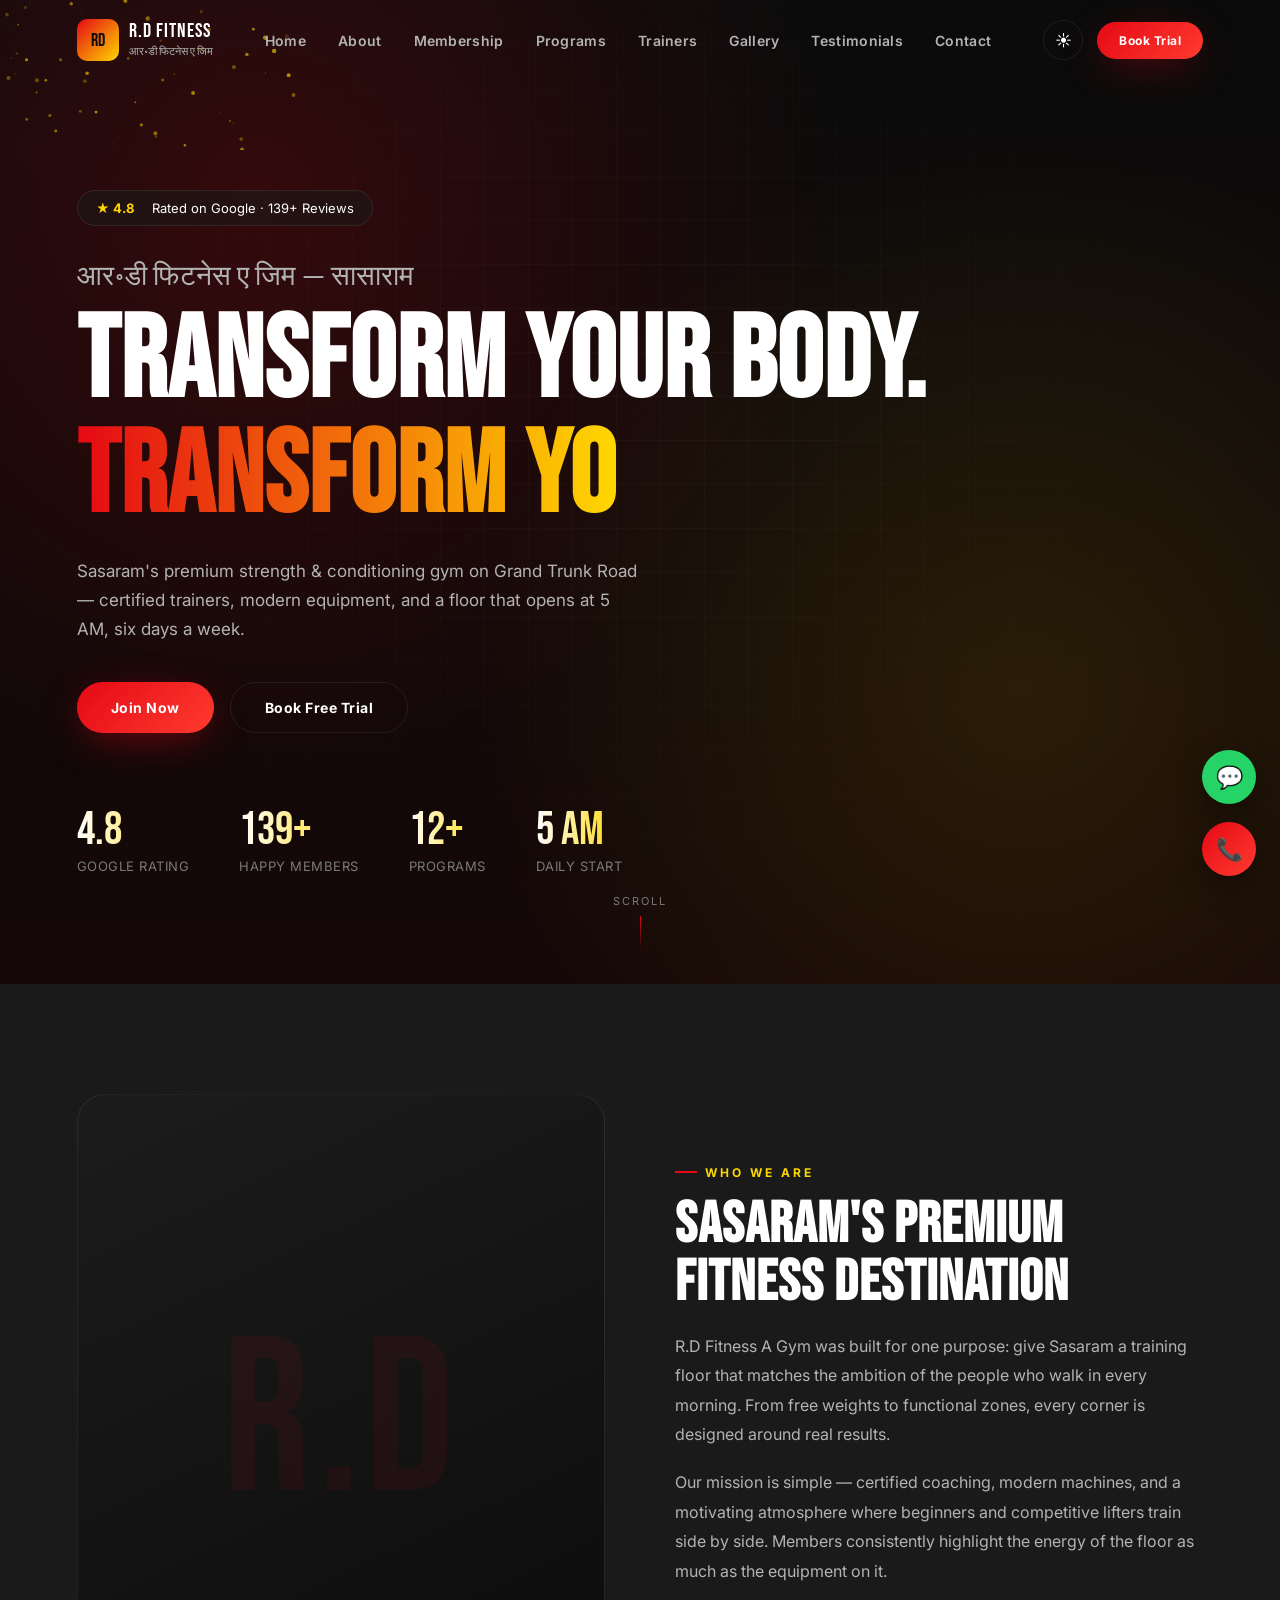
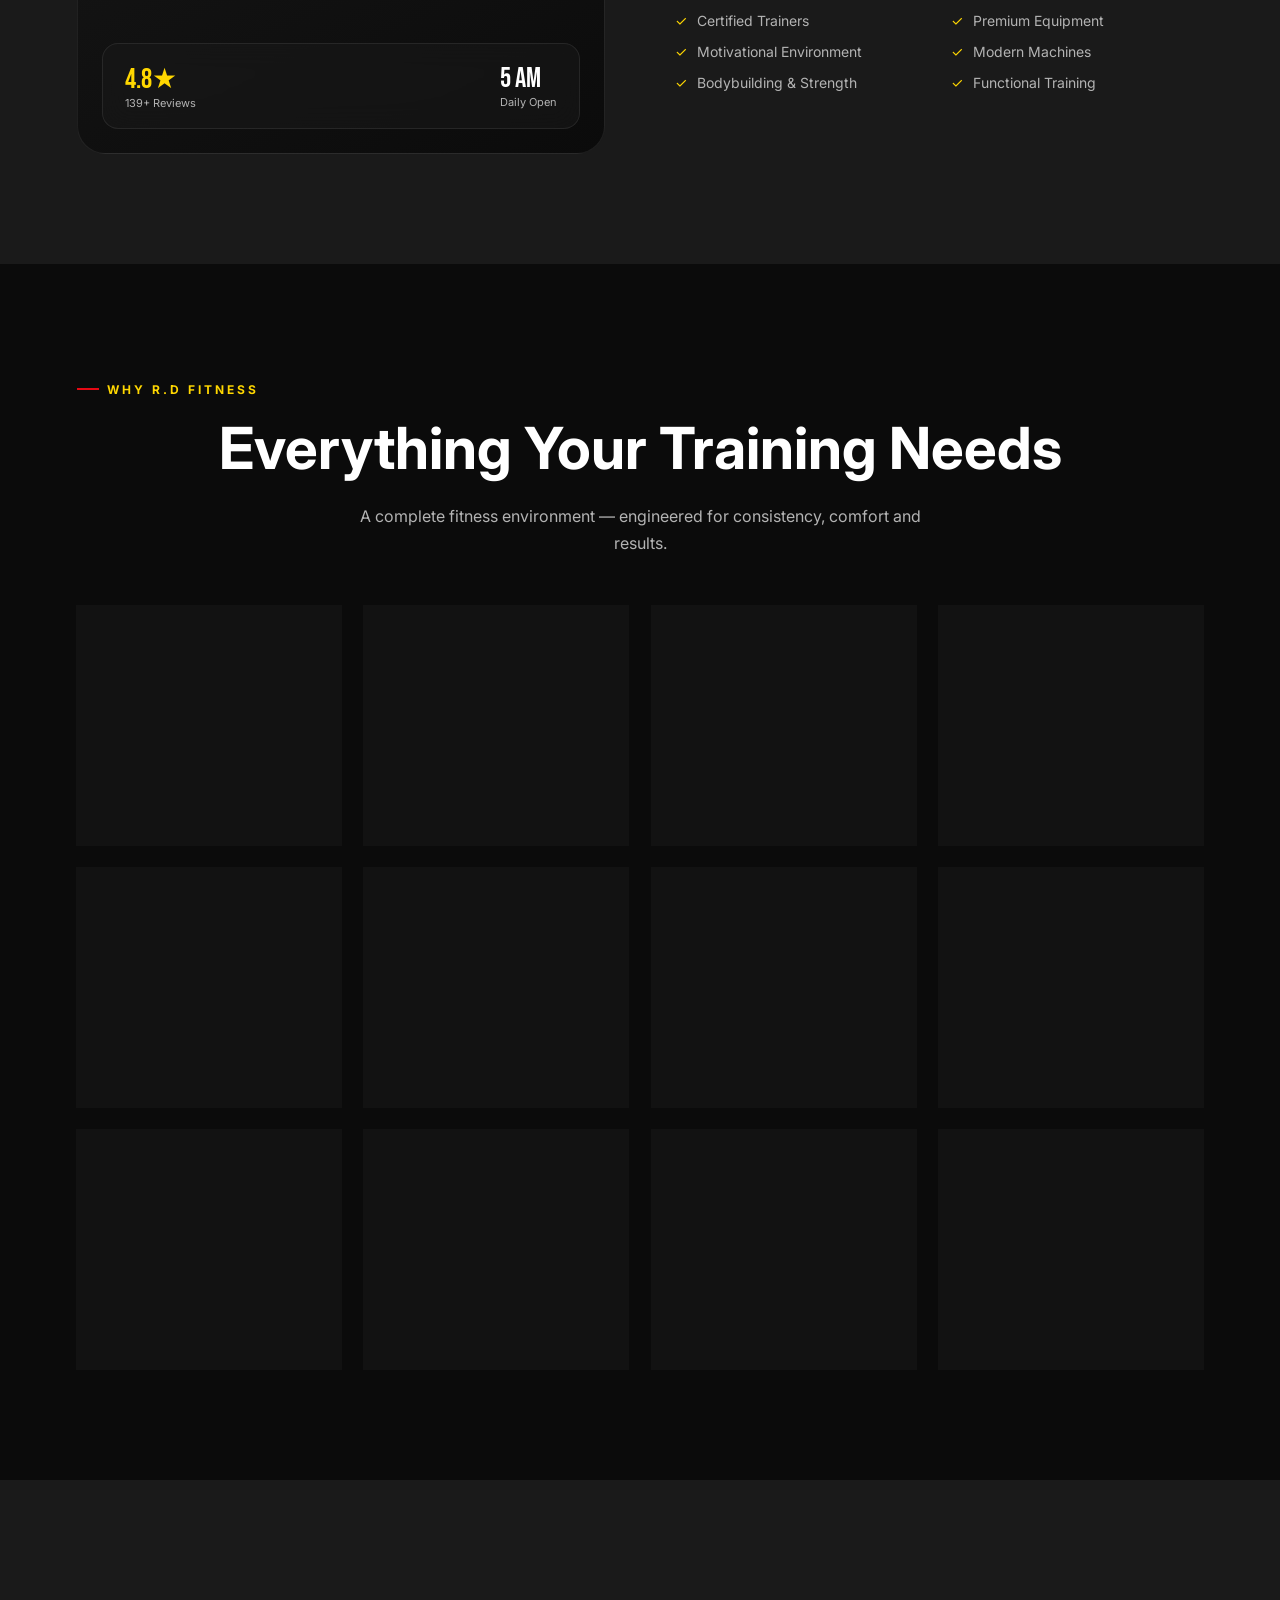
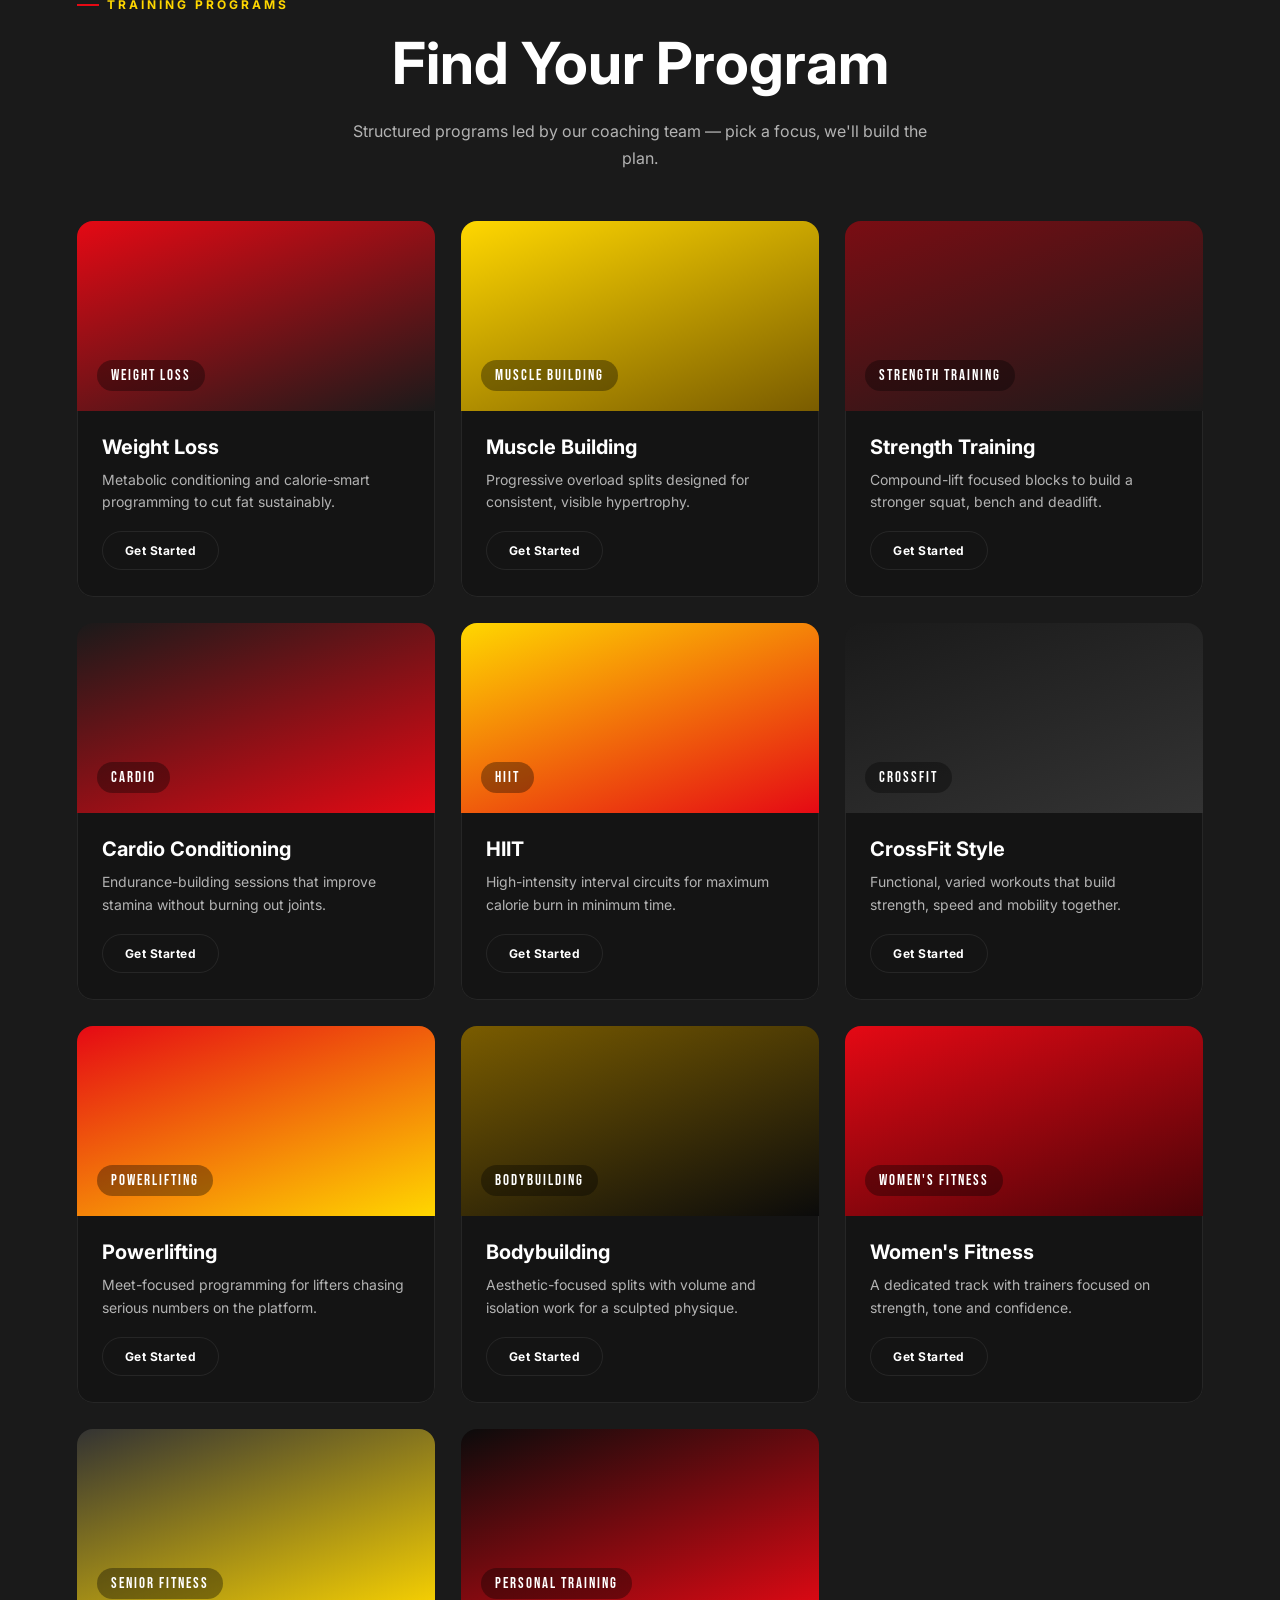
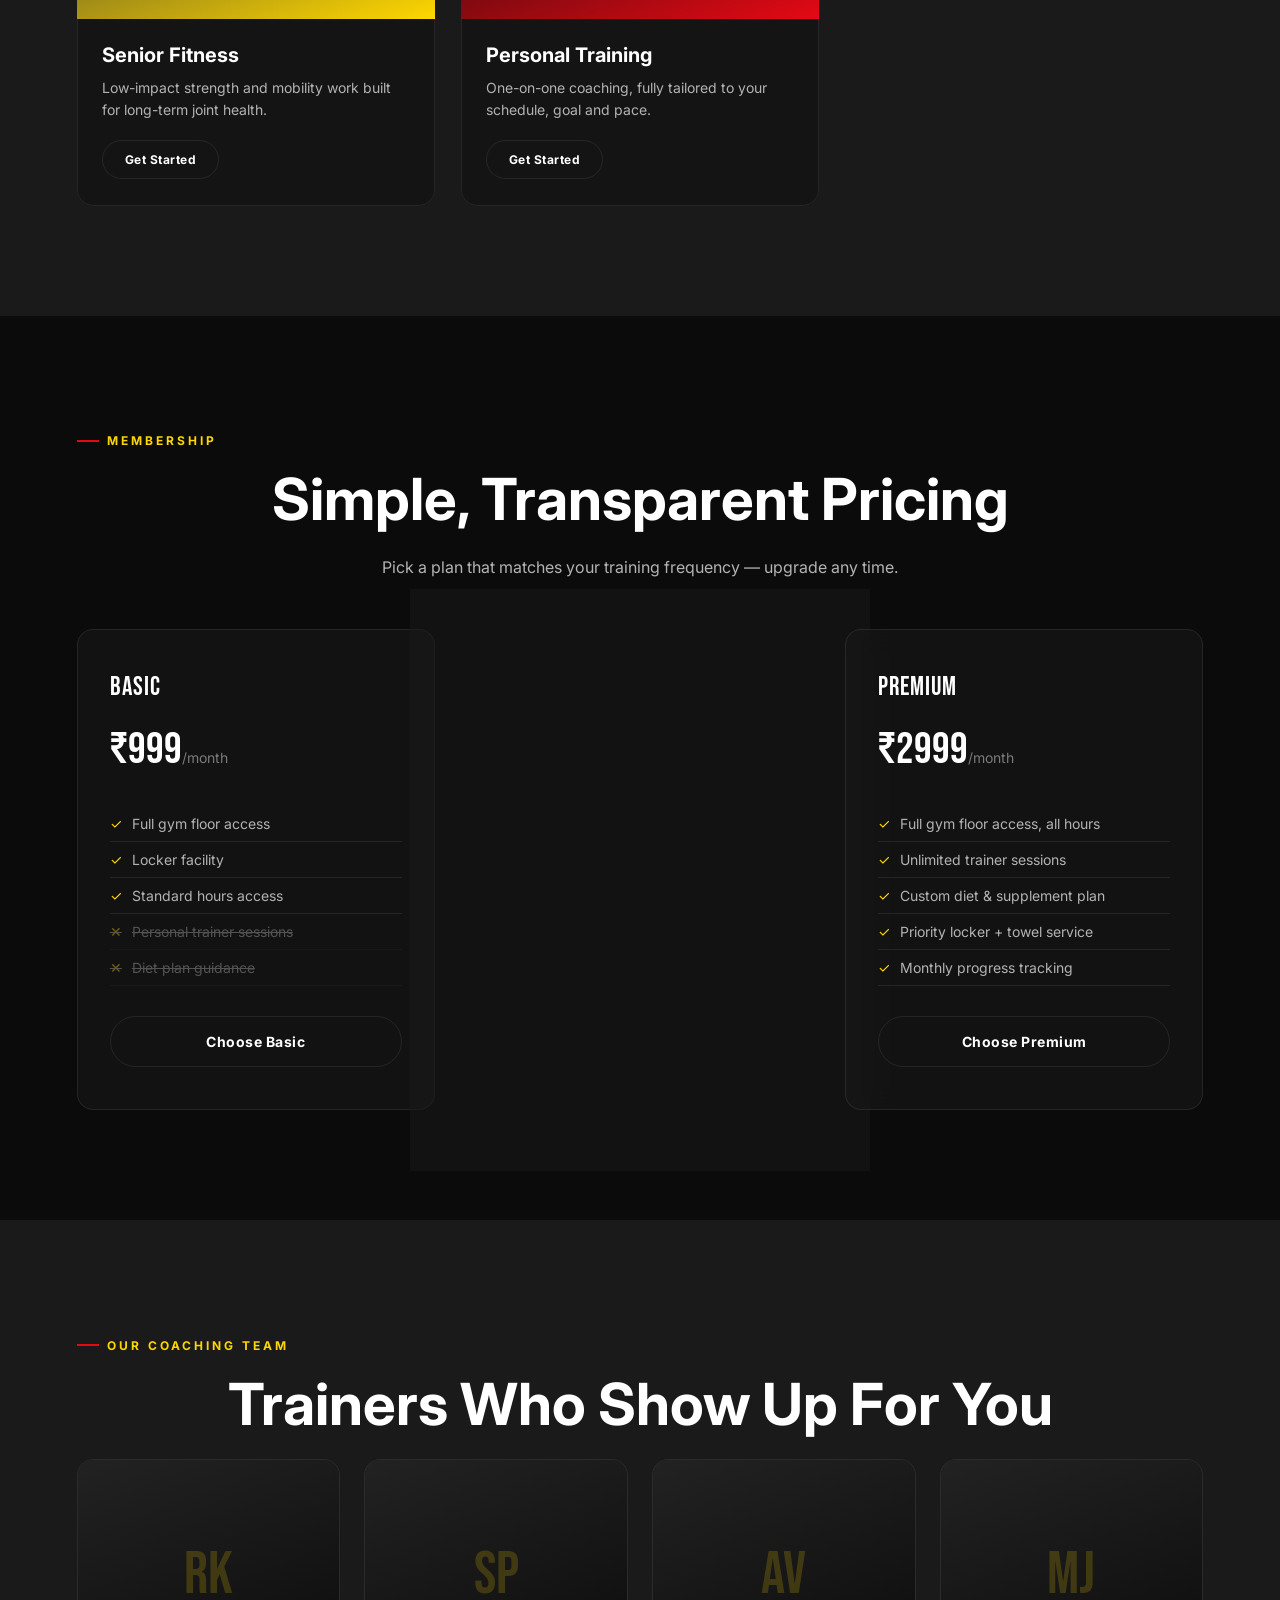
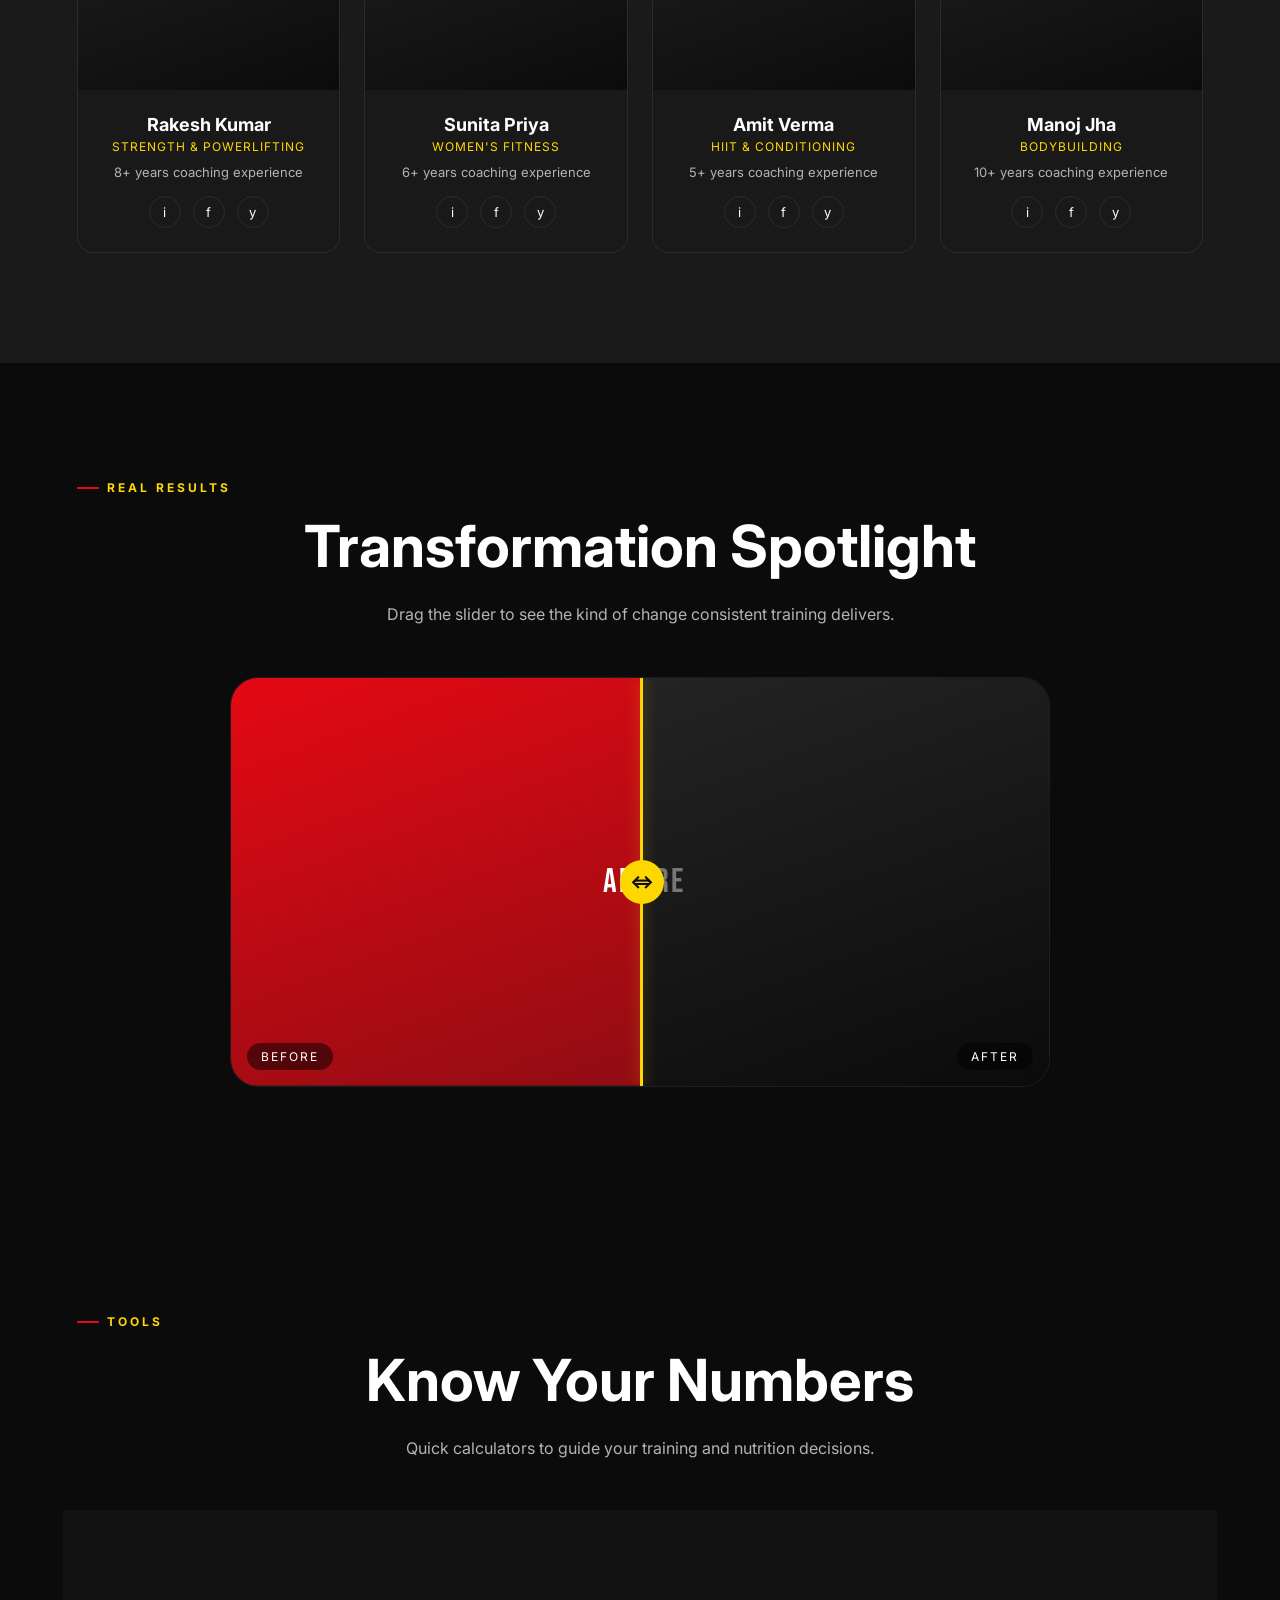
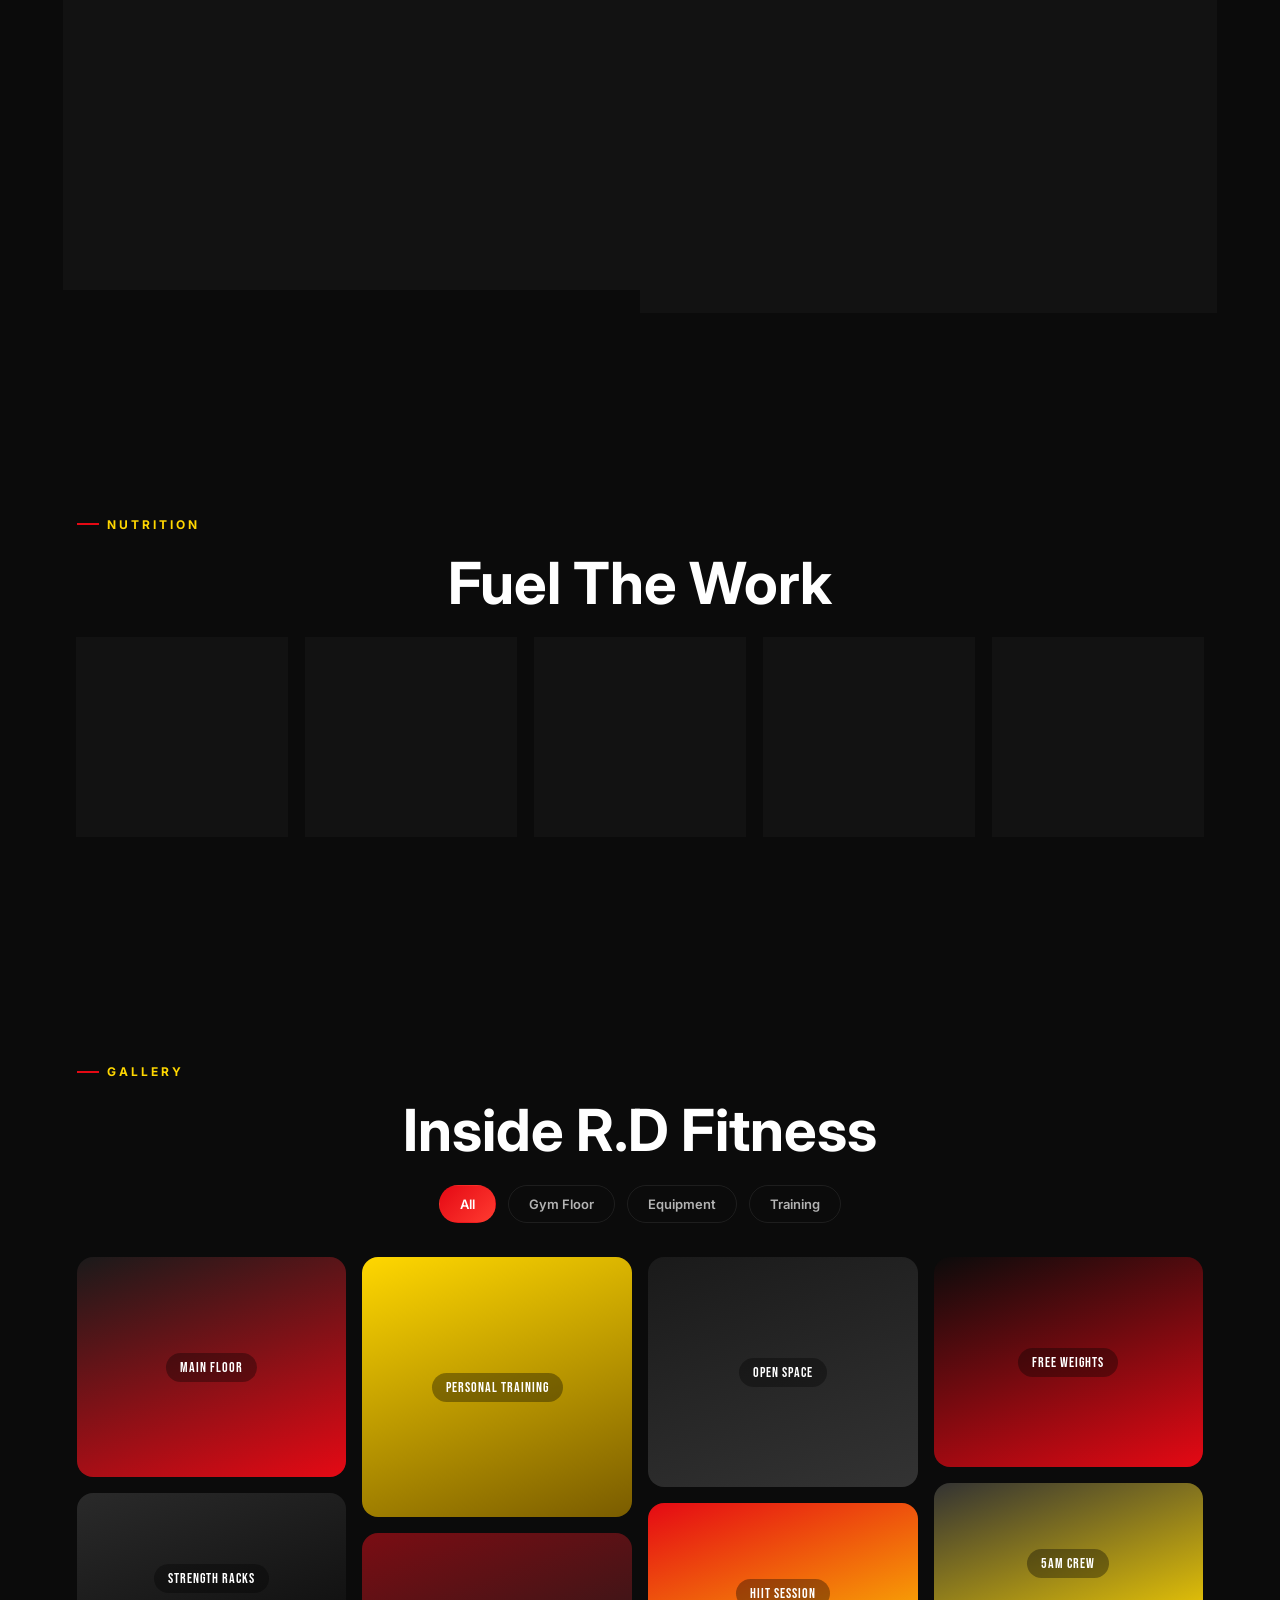
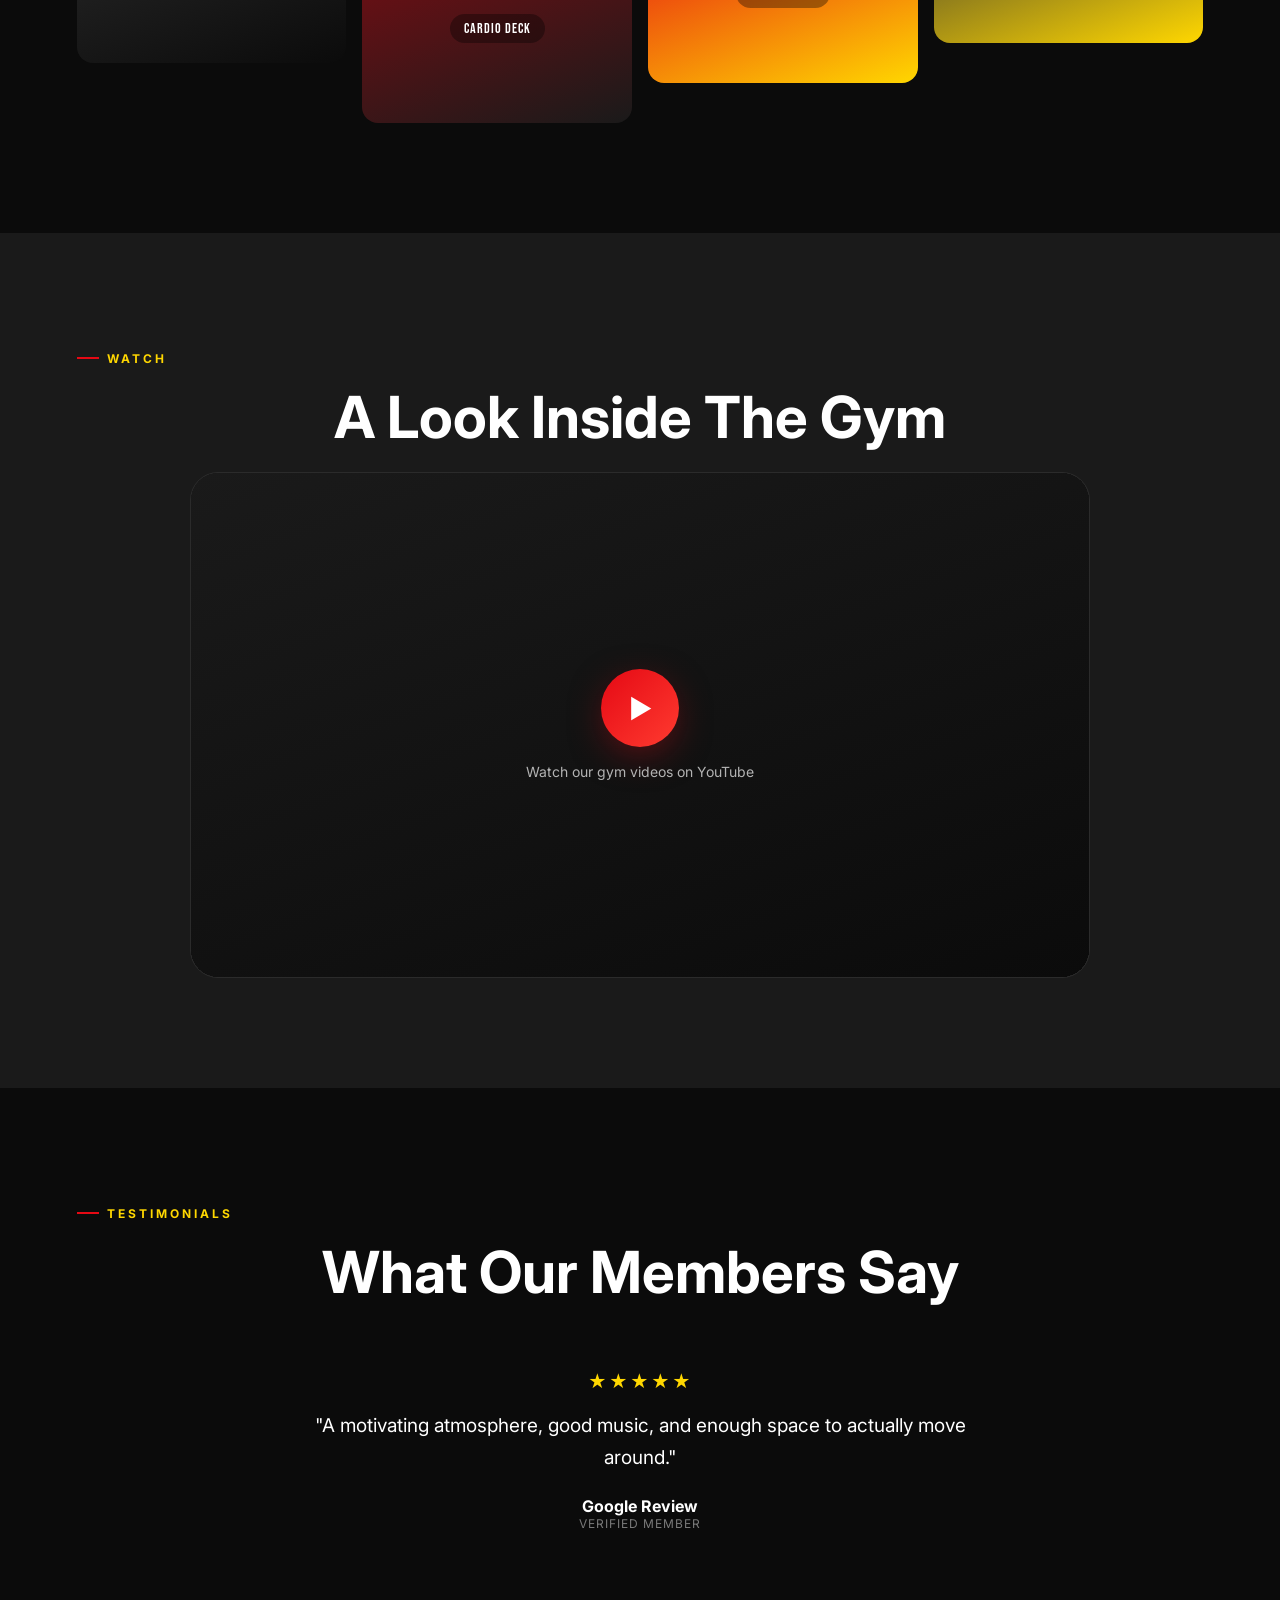
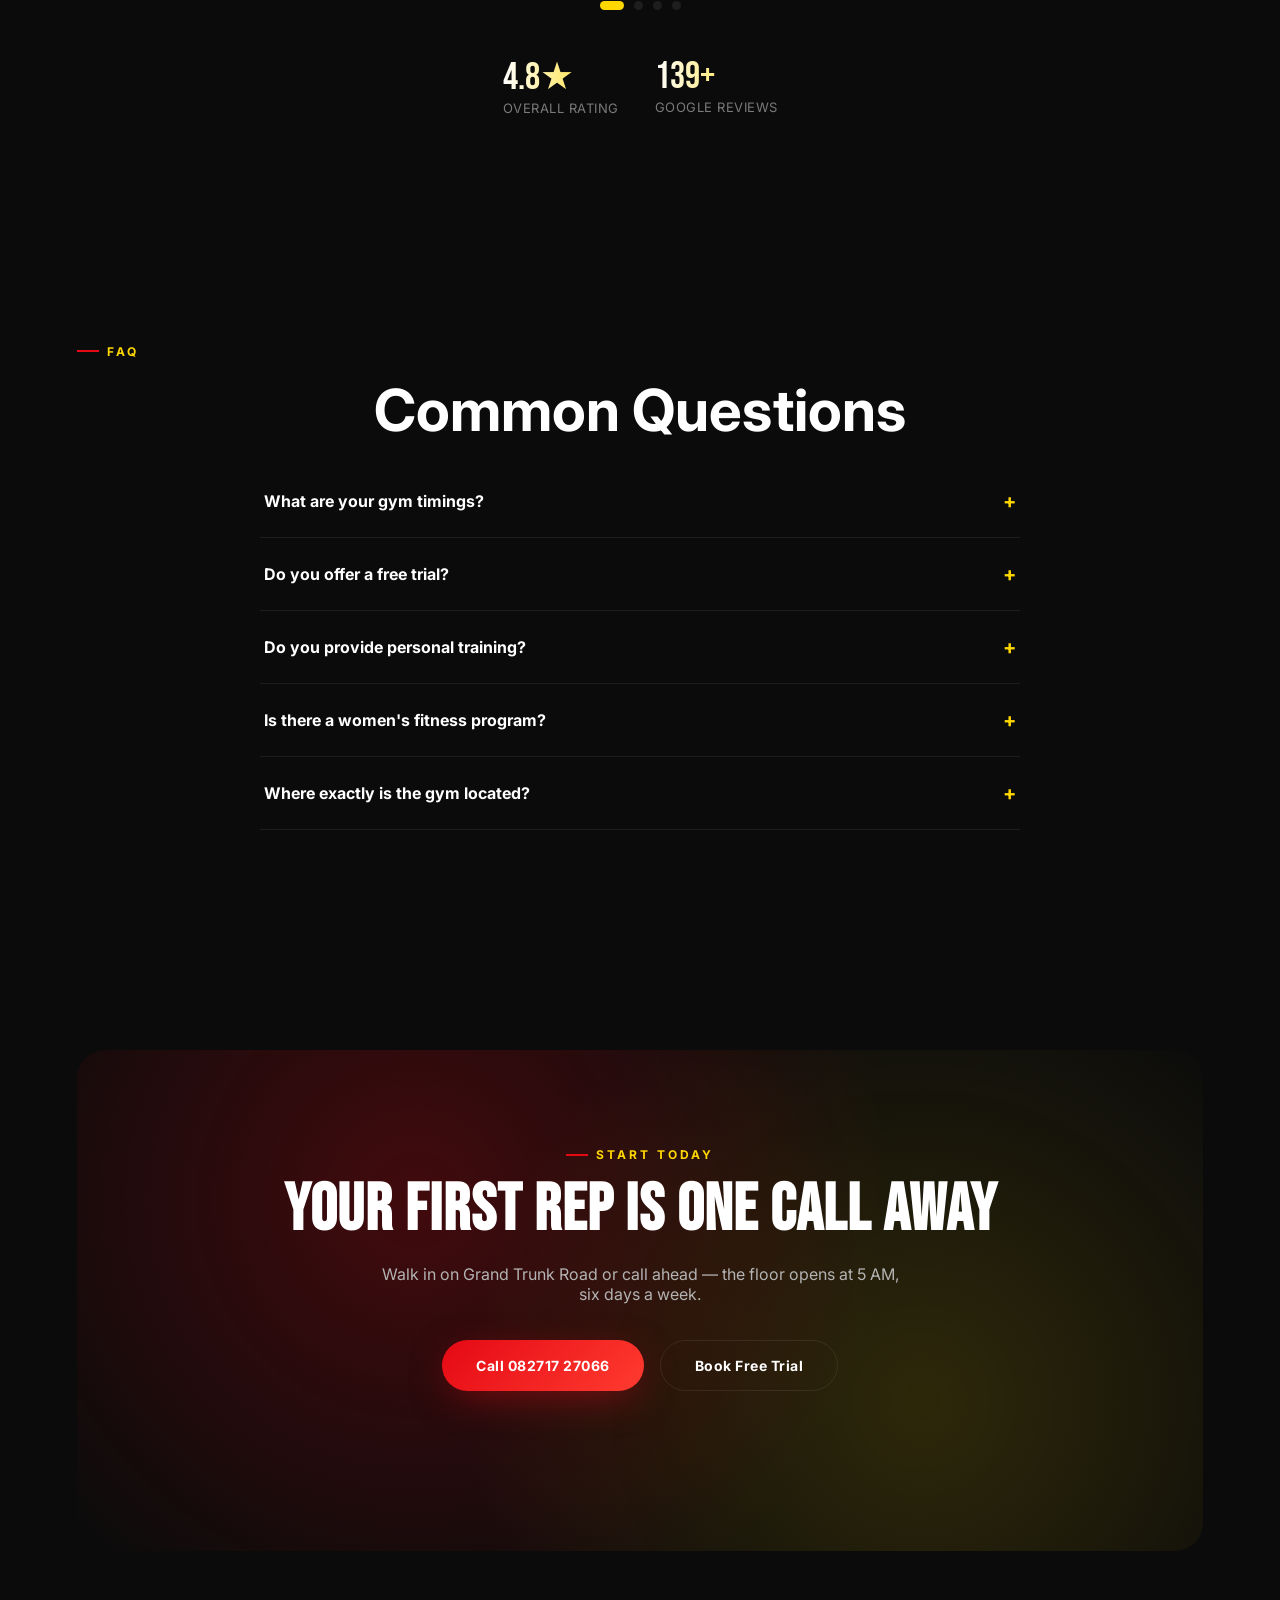
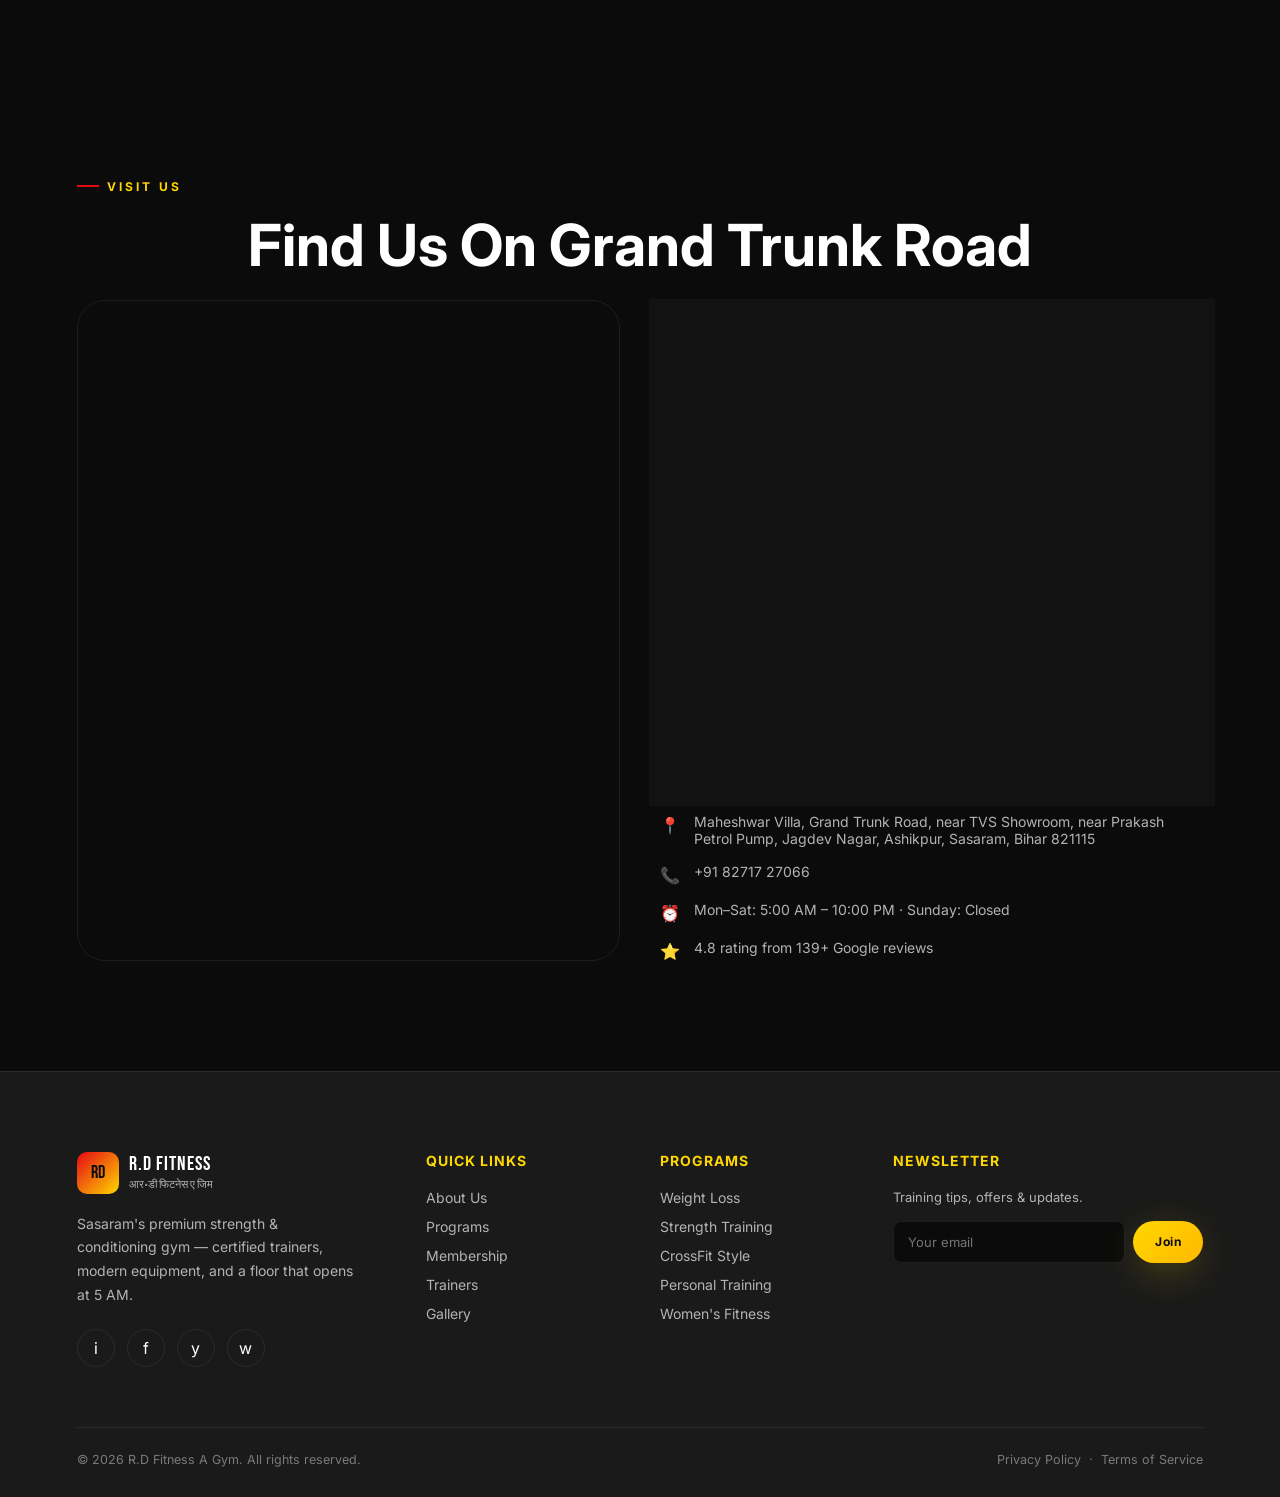
<file: index (3).html>
<!DOCTYPE html>
<html lang="en">
<head>
<meta charset="UTF-8">
<meta name="viewport" content="width=device-width, initial-scale=1.0, viewport-fit=cover">
<title>R.D Fitness A Gym | Premium Gym in Sasaram, Bihar — 4.8★ Rated</title>
<meta name="description" content="R.D Fitness A Gym (आर॰डी फिटनेस ए जिम) — Sasaram's premium fitness destination on Grand Trunk Road. Certified trainers, modern equipment, strength & cardio zones. 4.8★ rated with 139+ reviews. Open 5 AM daily.">
<meta name="keywords" content="gym in sasaram, best gym sasaram, R.D Fitness, fitness center bihar, gym grand trunk road, weight loss gym sasaram, personal training sasaram">
<meta name="author" content="R.D Fitness A Gym">
<meta name="robots" content="index, follow">
<link rel="canonical" href="https://www.rdfitnessgym.in/">

<!-- Open Graph -->
<meta property="og:type" content="business.business">
<meta property="og:title" content="R.D Fitness A Gym | Premium Gym in Sasaram, Bihar">
<meta property="og:description" content="Sasaram's premium fitness destination — certified trainers, modern equipment, 4.8★ rated with 139+ reviews. Open 5 AM daily.">
<meta property="og:url" content="https://www.rdfitnessgym.in/">
<meta property="og:site_name" content="R.D Fitness A Gym">
<meta property="og:locale" content="en_IN">

<!-- Twitter Card -->
<meta name="twitter:card" content="summary_large_image">
<meta name="twitter:title" content="R.D Fitness A Gym | Premium Gym in Sasaram, Bihar">
<meta name="twitter:description" content="Certified trainers, modern equipment, 4.8★ rated with 139+ reviews. Open 5 AM daily on Grand Trunk Road, Sasaram.">

<link rel="preconnect" href="https://fonts.googleapis.com">
<link href="https://fonts.googleapis.com/css2?family=Bebas+Neue&family=Inter:wght@400;500;600;700;800&family=Hind+Siliguri:wght@400;500;600;700&display=swap" rel="stylesheet">
<style>
/* =========================================================
   R.D FITNESS A GYM — Premium Stylesheet
   Theme: Black + Red + Gold, Glassmorphism, Neon Glow
   ========================================================= */

/* ---------- Design Tokens ---------- */
:root{
  --primary:#E50914;
  --primary-glow: rgba(229,9,20,0.55);
  --bg:#0B0B0B;
  --bg-alt:#1A1A1A;
  --bg-elevated:#141414;
  --accent:#FFD700;
  --accent-glow: rgba(255,215,0,0.45);
  --text:#FFFFFF;
  --text-muted:#B3B3B3;
  --text-faint:#7A7A7A;
  --glass: rgba(26,26,26,0.55);
  --glass-border: rgba(255,255,255,0.08);
  --radius-sm:8px;
  --radius-md:16px;
  --radius-lg:28px;
  --shadow-red: 0 10px 40px -10px var(--primary-glow);
  --shadow-gold: 0 10px 40px -10px var(--accent-glow);
  --font-display:'Bebas Neue', sans-serif;
  --font-body:'Inter', sans-serif;
  --font-hi:'Hind Siliguri', sans-serif;
  --nav-h:80px;
  --ease: cubic-bezier(.4,0,.2,1);
}

body.light-mode{
  --bg:#F5F3EE;
  --bg-alt:#FFFFFF;
  --bg-elevated:#FFFFFF;
  --text:#0B0B0B;
  --text-muted:#4A4A4A;
  --text-faint:#8A8A8A;
  --glass: rgba(255,255,255,0.6);
  --glass-border: rgba(0,0,0,0.08);
}

/* ---------- Reset ---------- */
*,*::before,*::after{ box-sizing:border-box; margin:0; padding:0; }
html{ scroll-behavior:smooth; }
body{
  background:var(--bg);
  color:var(--text);
  font-family:var(--font-body);
  overflow-x:hidden;
  -webkit-font-smoothing:antialiased;
  transition:background .4s var(--ease), color .4s var(--ease);
}
img{ max-width:100%; display:block; }
a{ color:inherit; text-decoration:none; }
ul{ list-style:none; }
button{ font-family:inherit; cursor:pointer; border:none; background:none; color:inherit; }
input,textarea,select{ font-family:inherit; }
.container{ width:100%; max-width:1280px; margin:0 auto; padding:0 6vw; }
section{ padding:110px 0; position:relative; }
.section-inner{ max-width:1280px; margin:0 auto; padding:0 6vw; position:relative; z-index:2; }

.h-display{ font-family:var(--font-display); letter-spacing:1px; text-transform:uppercase; line-height:1; }
.eyebrow{
  display:inline-flex; align-items:center; gap:8px;
  font-size:12px; letter-spacing:3px; text-transform:uppercase;
  color:var(--accent); font-weight:700; margin-bottom:16px;
}
.eyebrow::before{ content:""; width:22px; height:2px; background:var(--primary); display:inline-block; }
.section-title{ font-size:clamp(34px,5vw,58px); margin-bottom:20px; }
.section-lead{ color:var(--text-muted); max-width:600px; font-size:16px; line-height:1.7; margin-bottom:48px; }
.center{ text-align:center; margin-left:auto; margin-right:auto; }

/* ---------- Buttons ---------- */
.btn{
  position:relative;
  overflow:hidden;
  display:inline-flex; align-items:center; justify-content:center; gap:10px;
  padding:16px 34px;
  border-radius:999px;
  font-weight:700; font-size:14px; letter-spacing:0.5px;
  transition:transform .25s var(--ease), box-shadow .25s var(--ease);
  white-space:nowrap;
}
.btn:hover{ transform:translateY(-3px); }
.btn-primary{
  background:linear-gradient(135deg, var(--primary), #ff3b30);
  color:#fff;
  box-shadow:var(--shadow-red);
}
.btn-primary:hover{ box-shadow:0 16px 50px -10px var(--primary-glow); }
.btn-gold{
  background:linear-gradient(135deg, var(--accent), #ffb800);
  color:#0B0B0B;
  box-shadow:var(--shadow-gold);
}
.btn-outline{
  background:transparent;
  border:1px solid var(--glass-border);
  color:var(--text);
}
.btn-outline:hover{ border-color:var(--accent); color:var(--accent); }
.btn-sm{ padding:11px 22px; font-size:12px; }
.ripple{ position:absolute; border-radius:50%; background:rgba(255,255,255,0.5); transform:scale(0); animation:rippleAnim .6s linear; pointer-events:none; }
@keyframes rippleAnim{ to{ transform:scale(3); opacity:0; } }

/* ---------- Loading Screen ---------- */
#loading-screen{
  position:fixed; inset:0; z-index:9999;
  background:var(--bg);
  display:flex; align-items:center; justify-content:center;
  transition:opacity .6s var(--ease), visibility .6s var(--ease);
}
#loading-screen.hidden{ opacity:0; visibility:hidden; }
.loader-mark{ font-family:var(--font-display); font-size:42px; letter-spacing:4px; color:var(--text); }
.loader-mark span{ color:var(--primary); }
.loader-bar{ width:180px; height:3px; background:var(--bg-alt); margin-top:18px; border-radius:3px; overflow:hidden; }
.loader-bar::after{
  content:""; display:block; width:40%; height:100%;
  background:linear-gradient(90deg, var(--primary), var(--accent));
  animation:loaderMove 1.1s ease-in-out infinite;
}
@keyframes loaderMove{ 0%{ transform:translateX(-100%);} 100%{ transform:translateX(350%);} }

/* ---------- Scroll Progress ---------- */
#scroll-progress{
  position:fixed; top:0; left:0; height:3px;
  background:linear-gradient(90deg, var(--primary), var(--accent));
  z-index:2000; width:0%;
  box-shadow:0 0 10px var(--primary-glow);
}

/* ---------- Particles / Glow ---------- */
#particles-canvas{ position:absolute; inset:0; z-index:0; pointer-events:none; }
#mouse-glow{
  position:fixed; width:420px; height:420px; border-radius:50%;
  background:radial-gradient(circle, var(--primary-glow), transparent 70%);
  pointer-events:none; z-index:1; opacity:0; transition:opacity .3s;
  transform:translate(-50%,-50%);
  mix-blend-mode:screen;
}

/* ---------- Navbar ---------- */
header{
  position:fixed; top:0; left:0; right:0; z-index:1000;
  height:var(--nav-h);
  display:flex; align-items:center;
  background:transparent;
  transition:background .35s var(--ease), box-shadow .35s var(--ease), height .3s var(--ease);
}
header.scrolled{
  background:rgba(11,11,11,0.82);
  backdrop-filter:blur(14px);
  box-shadow:0 8px 30px rgba(0,0,0,0.4);
  height:68px;
  border-bottom:1px solid var(--glass-border);
}
body.light-mode header.scrolled{ background:rgba(245,243,238,0.85); }
.nav-wrap{
  width:100%; max-width:1280px; margin:0 auto; padding:0 6vw;
  display:flex; align-items:center; justify-content:space-between;
}
.logo{ display:flex; align-items:center; gap:10px; }
.logo-mark{
  width:42px; height:42px; border-radius:10px;
  background:linear-gradient(135deg, var(--primary), var(--accent));
  display:flex; align-items:center; justify-content:center;
  font-family:var(--font-display); font-size:18px; color:#0B0B0B;
}
.logo-text{ font-family:var(--font-display); font-size:20px; letter-spacing:1px; }
.logo-text small{ display:block; font-family:var(--font-hi); font-size:11px; letter-spacing:0; color:var(--text-muted); font-weight:400; text-transform:none; }

.nav-links{ display:flex; align-items:center; gap:32px; }
.nav-links a{
  font-size:14px; font-weight:600; letter-spacing:0.3px;
  position:relative; padding:6px 0; color:var(--text-muted);
  transition:color .2s;
}
.nav-links a::after{
  content:""; position:absolute; left:0; bottom:0; height:2px; width:0;
  background:linear-gradient(90deg,var(--primary),var(--accent));
  transition:width .25s var(--ease);
}
.nav-links a:hover{ color:var(--text); }
.nav-links a:hover::after{ width:100%; }

.nav-actions{ display:flex; align-items:center; gap:14px; }
.mode-toggle{
  width:40px; height:40px; border-radius:50%;
  border:1px solid var(--glass-border);
  display:flex; align-items:center; justify-content:center;
  font-size:16px;
}
.hamburger{ display:none; flex-direction:column; gap:5px; width:28px; }
.hamburger span{ height:2px; background:var(--text); border-radius:2px; transition:.3s; }

.mobile-menu{
  position:fixed; top:0; right:-100%; width:78%; max-width:340px; height:100vh;
  background:var(--bg-elevated); z-index:1100; padding:100px 30px 40px;
  transition:right .4s var(--ease);
  border-left:1px solid var(--glass-border);
}
.mobile-menu.open{ right:0; }
.mobile-menu a{ display:block; padding:16px 0; font-size:18px; font-weight:600; border-bottom:1px solid var(--glass-border); }
.mobile-close{ position:absolute; top:26px; right:26px; font-size:26px; }
.menu-overlay{ position:fixed; inset:0; background:rgba(0,0,0,0.6); z-index:1050; opacity:0; pointer-events:none; transition:opacity .3s; }
.menu-overlay.show{ opacity:1; pointer-events:auto; }

/* ---------- Hero ---------- */
.hero{
  position:relative; min-height:100vh;
  display:flex; align-items:center;
  background:
    radial-gradient(circle at 20% 20%, rgba(229,9,20,0.18), transparent 45%),
    radial-gradient(circle at 80% 70%, rgba(255,215,0,0.10), transparent 45%),
    linear-gradient(180deg, #0B0B0B 0%, #150707 100%);
  overflow:hidden;
}
.hero-grid-lines{
  position:absolute; inset:0;
  background-image:
    linear-gradient(rgba(255,255,255,0.03) 1px, transparent 1px),
    linear-gradient(90deg, rgba(255,255,255,0.03) 1px, transparent 1px);
  background-size:44px 44px;
  mask-image:radial-gradient(circle at 50% 40%, black, transparent 75%);
}
.hero-content{ position:relative; z-index:3; padding-top:var(--nav-h); width:100%; }
.hero-badge{
  display:inline-flex; align-items:center; gap:10px;
  background:var(--glass); border:1px solid var(--glass-border);
  padding:9px 18px; border-radius:999px; font-size:13px; margin-bottom:28px;
  backdrop-filter:blur(8px);
}
.hero-badge b{ color:var(--accent); }
.hero-hi{ font-family:var(--font-hi); font-size:clamp(20px,2.6vw,28px); color:var(--text-muted); margin-bottom:6px; }
.hero-title{
  font-size:clamp(52px, 9vw, 118px);
  margin-bottom:22px;
}
.hero-title .line2{
  background:linear-gradient(90deg, var(--primary), var(--accent));
  -webkit-background-clip:text; background-clip:text; color:transparent;
}
.hero-sub{ font-size:17px; color:var(--text-muted); max-width:560px; margin-bottom:38px; line-height:1.7; }
.hero-ctas{ display:flex; gap:16px; flex-wrap:wrap; margin-bottom:70px; }

.hero-stats{ display:flex; gap:50px; flex-wrap:wrap; }
.stat-item .num{ font-family:var(--font-display); font-size:46px; background:linear-gradient(90deg,var(--text),var(--accent)); -webkit-background-clip:text; background-clip:text; color:transparent; }
.stat-item .label{ font-size:13px; color:var(--text-faint); letter-spacing:0.5px; text-transform:uppercase; }

.scroll-cue{
  position:absolute; bottom:34px; left:50%; transform:translateX(-50%);
  display:flex; flex-direction:column; align-items:center; gap:8px;
  font-size:11px; letter-spacing:2px; color:var(--text-faint); z-index:3;
}
.scroll-cue .line{ width:1px; height:34px; background:linear-gradient(var(--primary), transparent); animation:scrollLine 1.6s infinite; }
@keyframes scrollLine{ 0%{ opacity:0; transform:scaleY(0);} 40%{opacity:1; transform:scaleY(1);} 100%{opacity:0; transform:scaleY(1) translateY(10px);} }

/* ---------- Glass Card base ---------- */
.glass-card{
  background:var(--glass);
  border:1px solid var(--glass-border);
  border-radius:var(--radius-md);
  backdrop-filter:blur(14px);
  transition:transform .3s var(--ease), box-shadow .3s var(--ease), border-color .3s;
}
.glass-card:hover{ transform:translateY(-6px); border-color:rgba(255,215,0,0.35); box-shadow:0 20px 50px -18px rgba(0,0,0,0.6); }

/* ---------- About ---------- */
.about{ background:var(--bg-alt); }
.about-grid{ display:grid; grid-template-columns:1fr 1fr; gap:70px; align-items:center; }
.about-visual{
  position:relative; aspect-ratio:4/5; border-radius:var(--radius-lg);
  background:linear-gradient(155deg, #1c1c1c, #0B0B0B);
  border:1px solid var(--glass-border);
  overflow:hidden; display:flex; align-items:center; justify-content:center;
}
.about-visual::before{
  content:"R.D"; font-family:var(--font-display); font-size:220px; color:rgba(229,9,20,0.08);
  position:absolute; letter-spacing:6px;
}
.about-badge-float{
  position:absolute; bottom:24px; left:24px; right:24px;
  display:flex; justify-content:space-between; padding:18px 22px;
}
.about-copy p{ color:var(--text-muted); line-height:1.85; margin-bottom:18px; font-size:16px; max-width:520px; }
.about-list{ margin-top:26px; display:grid; grid-template-columns:1fr 1fr; gap:14px 24px; }
.about-list li{ display:flex; align-items:center; gap:10px; font-size:14px; color:var(--text-muted); }
.about-list li .ico{ color:var(--accent); }

/* ---------- Feature Cards ---------- */
.features-grid{ display:grid; grid-template-columns:repeat(4,1fr); gap:22px; }
.feature-card{ padding:34px 26px; }
.feature-icon{
  width:52px; height:52px; border-radius:14px;
  background:linear-gradient(135deg, rgba(229,9,20,0.18), rgba(255,215,0,0.14));
  display:flex; align-items:center; justify-content:center; margin-bottom:20px;
  color:var(--accent); font-size:22px;
}
.feature-card h3{ font-size:18px; margin-bottom:10px; font-weight:700; }
.feature-card p{ font-size:14px; color:var(--text-muted); line-height:1.6; }

/* ---------- Programs ---------- */
.programs{ background:var(--bg-alt); }
.programs-grid{ display:grid; grid-template-columns:repeat(3,1fr); gap:26px; }
.program-card{ border-radius:var(--radius-md); overflow:hidden; position:relative; }
.program-visual{
  height:190px; position:relative;
  display:flex; align-items:flex-end; padding:20px;
  background:linear-gradient(160deg, var(--c1,#E50914), var(--c2,#1a1a1a));
}
.program-visual span.tag{
  font-family:var(--font-display); font-size:15px; letter-spacing:2px; color:#fff;
  background:rgba(0,0,0,0.35); padding:6px 14px; border-radius:999px;
}
.program-body{ padding:24px 24px 26px; background:var(--bg-elevated); border:1px solid var(--glass-border); border-top:none; border-radius:0 0 var(--radius-md) var(--radius-md); }
.program-body h3{ font-size:20px; margin-bottom:10px; }
.program-body p{ font-size:14px; color:var(--text-muted); margin-bottom:18px; line-height:1.6; }

/* ---------- Membership ---------- */
.membership-grid{ display:grid; grid-template-columns:repeat(3,1fr); gap:26px; align-items:stretch; }
.plan-card{ padding:42px 32px; display:flex; flex-direction:column; position:relative; }
.plan-card.popular{ border-color:var(--accent); transform:scale(1.04); box-shadow:var(--shadow-gold); }
.plan-badge{
  position:absolute; top:-14px; left:50%; transform:translateX(-50%);
  background:linear-gradient(135deg,var(--accent),#ffb800); color:#0B0B0B;
  font-size:11px; font-weight:800; letter-spacing:1px; padding:6px 16px; border-radius:999px;
}
.plan-name{ font-family:var(--font-display); font-size:26px; letter-spacing:1px; margin-bottom:6px; }
.plan-price{ font-size:44px; font-family:var(--font-display); margin:14px 0 4px; }
.plan-price span{ font-size:14px; font-family:var(--font-body); color:var(--text-faint); }
.plan-features{ margin:26px 0 30px; flex:1; }
.plan-features li{ display:flex; gap:10px; font-size:14px; color:var(--text-muted); padding:9px 0; border-bottom:1px solid var(--glass-border); }
.plan-features li .ico{ color:var(--accent); }
.plan-features li.off{ opacity:0.4; text-decoration:line-through; }

/* ---------- Trainers ---------- */
.trainers{ background:var(--bg-alt); }
.trainers-grid{ display:grid; grid-template-columns:repeat(4,1fr); gap:24px; }
.trainer-card{ overflow:hidden; text-align:center; }
.trainer-photo{
  height:230px; background:linear-gradient(160deg,#222,#0B0B0B);
  display:flex; align-items:center; justify-content:center;
  font-family:var(--font-display); font-size:60px; color:rgba(255,215,0,0.18);
  position:relative;
}
.trainer-info{ padding:24px 20px; }
.trainer-info h3{ font-size:18px; margin-bottom:4px; }
.trainer-info .spec{ font-size:12px; color:var(--accent); letter-spacing:1px; text-transform:uppercase; margin-bottom:10px; }
.trainer-info p{ font-size:13px; color:var(--text-muted); }
.trainer-social{ display:flex; justify-content:center; gap:12px; margin-top:16px; }
.trainer-social a{
  width:32px; height:32px; border-radius:50%; border:1px solid var(--glass-border);
  display:flex; align-items:center; justify-content:center; font-size:13px;
  transition:.2s;
}
.trainer-social a:hover{ background:var(--primary); border-color:var(--primary); }

/* ---------- Transformation Slider ---------- */
.transform-wrap{
  position:relative; max-width:820px; margin:0 auto; border-radius:var(--radius-lg);
  overflow:hidden; aspect-ratio:16/8; border:1px solid var(--glass-border);
}
.transform-before, .transform-after{
  position:absolute; inset:0; display:flex; align-items:center; justify-content:center;
  font-family:var(--font-display); font-size:34px; letter-spacing:2px;
}
.transform-before{ background:linear-gradient(160deg,#2a2a2a,#0B0B0B); color:#777; }
.transform-after{
  background:linear-gradient(160deg,var(--primary),#7a0d13);
  color:#fff; clip-path:inset(0 50% 0 0);
}
.transform-slider-input{
  position:absolute; inset:0; width:100%; height:100%; opacity:0; cursor:ew-resize; z-index:5;
}
.transform-handle{
  position:absolute; top:0; bottom:0; left:50%; width:3px; background:var(--accent);
  box-shadow:0 0 14px var(--accent-glow); pointer-events:none;
}
.transform-handle::before{
  content:"⇔"; position:absolute; top:50%; left:50%; transform:translate(-50%,-50%);
  width:44px; height:44px; background:var(--accent); color:#0B0B0B; border-radius:50%;
  display:flex; align-items:center; justify-content:center; font-size:18px; font-weight:700;
}
.transform-label{ position:absolute; bottom:16px; font-size:12px; letter-spacing:2px; padding:6px 14px; background:rgba(0,0,0,0.5); border-radius:999px; }
.transform-label.l{ left:16px; }
.transform-label.r{ right:16px; }

/* ---------- Calculators ---------- */
.calc-grid{ display:grid; grid-template-columns:1fr 1fr; gap:26px; }
.calc-card{ padding:36px; }
.calc-card h3{ font-family:var(--font-display); font-size:26px; letter-spacing:1px; margin-bottom:6px; }
.calc-card > p{ color:var(--text-muted); font-size:14px; margin-bottom:24px; }
.field{ margin-bottom:18px; }
.field label{ display:block; font-size:12px; color:var(--text-faint); text-transform:uppercase; letter-spacing:1px; margin-bottom:8px; }
.field input, .field select{
  width:100%; padding:13px 16px; background:var(--bg); border:1px solid var(--glass-border);
  border-radius:var(--radius-sm); color:var(--text); font-size:15px;
}
.field input:focus, .field select:focus{ outline:none; border-color:var(--accent); }
.calc-row{ display:grid; grid-template-columns:1fr 1fr; gap:14px; }
.calc-result{
  margin-top:22px; padding:22px; border-radius:var(--radius-sm);
  background:rgba(255,215,0,0.06); border:1px solid rgba(255,215,0,0.25);
  text-align:center; display:none;
}
.calc-result.show{ display:block; }
.calc-result .big{ font-family:var(--font-display); font-size:44px; color:var(--accent); }
.calc-result .cat{ font-size:13px; color:var(--text-muted); margin-top:4px; }

/* ---------- Diet ---------- */
.diet-grid{ display:grid; grid-template-columns:repeat(5,1fr); gap:18px; }
.diet-card{ padding:26px 18px; text-align:center; }
.diet-card .ico{ font-size:26px; margin-bottom:12px; color:var(--accent); }
.diet-card h4{ font-size:15px; margin-bottom:8px; }
.diet-card p{ font-size:12.5px; color:var(--text-muted); line-height:1.5; }

/* ---------- Gallery ---------- */
.gallery-filters{ display:flex; gap:12px; margin-bottom:34px; flex-wrap:wrap; }
.filter-btn{
  padding:10px 20px; border-radius:999px; border:1px solid var(--glass-border);
  font-size:13px; font-weight:600; color:var(--text-muted); transition:.25s;
}
.filter-btn.active, .filter-btn:hover{ background:linear-gradient(135deg,var(--primary),#ff3b30); color:#fff; border-color:transparent; }
.gallery-masonry{
  column-count:4; column-gap:16px;
}
.gallery-item{
  break-inside:avoid; margin-bottom:16px; border-radius:var(--radius-md);
  overflow:hidden; position:relative; cursor:pointer;
  display:flex; align-items:center; justify-content:center;
  font-family:var(--font-display); letter-spacing:1px; font-size:14px; color:#fff;
  min-height:160px;
}
.gallery-item span{ position:relative; z-index:2; background:rgba(0,0,0,0.35); padding:6px 14px; border-radius:999px; }
.gallery-item::after{ content:""; position:absolute; inset:0; background:rgba(0,0,0,0); transition:.25s; }
.gallery-item:hover::after{ background:rgba(0,0,0,0.15); }
.lightbox{
  position:fixed; inset:0; background:rgba(0,0,0,0.9); z-index:2000;
  display:none; align-items:center; justify-content:center; padding:40px;
}
.lightbox.show{ display:flex; }
.lightbox-box{
  width:min(700px,90vw); aspect-ratio:16/10; border-radius:var(--radius-lg);
  display:flex; align-items:center; justify-content:center; font-family:var(--font-display);
  font-size:40px; color:#fff; position:relative;
}
.lightbox-close{ position:absolute; top:-46px; right:0; font-size:30px; color:#fff; }

/* ---------- Video ---------- */
.video-section{ background:var(--bg-alt); }
.video-wrap{
  max-width:900px; margin:0 auto; aspect-ratio:16/9; border-radius:var(--radius-lg);
  overflow:hidden; border:1px solid var(--glass-border); position:relative;
}
.video-wrap iframe{ width:100%; height:100%; border:0; }
.video-cover{
  position:absolute; inset:0; background:linear-gradient(160deg,#1a1a1a,#0B0B0B);
  display:flex; flex-direction:column; align-items:center; justify-content:center; gap:16px; cursor:pointer; z-index:2;
}
.video-cover.hide{ display:none; }
.play-btn{
  width:78px; height:78px; border-radius:50%;
  background:linear-gradient(135deg,var(--primary),#ff3b30);
  display:flex; align-items:center; justify-content:center; font-size:26px;
  box-shadow:var(--shadow-red);
}

/* ---------- Testimonials ---------- */
.testi-slider{ position:relative; max-width:760px; margin:0 auto; overflow:hidden; }
.testi-track{ display:flex; transition:transform .5s var(--ease); }
.testi-slide{ min-width:100%; padding:44px; text-align:center; }
.testi-stars{ color:var(--accent); font-size:18px; letter-spacing:2px; margin-bottom:18px; }
.testi-slide p.quote{ font-size:19px; line-height:1.7; margin-bottom:22px; }
.testi-name{ font-weight:700; }
.testi-role{ font-size:12px; color:var(--text-faint); text-transform:uppercase; letter-spacing:1px; }
.testi-dots{ display:flex; justify-content:center; gap:10px; margin-top:26px; }
.testi-dots button{ width:9px; height:9px; border-radius:50%; background:var(--glass-border); transition:.25s; }
.testi-dots button.active{ background:var(--accent); width:24px; border-radius:6px; }
.rating-overall{ display:flex; justify-content:center; gap:36px; margin-top:44px; flex-wrap:wrap; }

/* ---------- Map / Contact ---------- */
.contact-grid{ display:grid; grid-template-columns:1fr 1fr; gap:40px; }
.map-frame{ border-radius:var(--radius-lg); overflow:hidden; border:1px solid var(--glass-border); min-height:420px; }
.map-frame iframe{ width:100%; height:100%; min-height:420px; border:0; filter:grayscale(0.3) invert(0.92) contrast(0.85); }
body.light-mode .map-frame iframe{ filter:none; }
.contact-form-card{ padding:38px; }
.contact-info-list{ margin-top:28px; display:flex; flex-direction:column; gap:16px; }
.contact-info-list .row{ display:flex; gap:14px; align-items:flex-start; font-size:14px; color:var(--text-muted); }
.contact-info-list .ico{ color:var(--accent); font-size:16px; margin-top:2px; }
.form-msg{ display:none; margin-top:16px; padding:14px 16px; border-radius:var(--radius-sm); font-size:14px; }
.form-msg.success{ display:block; background:rgba(0,200,120,0.12); color:#4ADE80; border:1px solid rgba(74,222,128,0.3); }
.form-msg.error{ display:block; background:rgba(229,9,20,0.12); color:#ff6b6b; border:1px solid rgba(229,9,20,0.3); }
.field-error{ color:#ff6b6b; font-size:12px; margin-top:4px; display:none; }
.field.invalid input, .field.invalid textarea{ border-color:#ff6b6b; }
.field.invalid .field-error{ display:block; }

/* ---------- FAQ ---------- */
.faq-list{ max-width:760px; margin:0 auto; }
.faq-item{ border-bottom:1px solid var(--glass-border); }
.faq-q{
  display:flex; align-items:center; justify-content:space-between;
  padding:24px 4px; font-weight:700; font-size:16px; cursor:pointer;
}
.faq-q .plus{ font-size:20px; color:var(--accent); transition:.3s; }
.faq-item.open .faq-q .plus{ transform:rotate(45deg); }
.faq-a{ max-height:0; overflow:hidden; transition:max-height .35s var(--ease); }
.faq-a p{ padding:0 4px 22px; color:var(--text-muted); font-size:14px; line-height:1.7; }

/* ---------- Final CTA ---------- */
.final-cta{
  text-align:center;
  background:
    radial-gradient(circle at 30% 30%, rgba(229,9,20,0.25), transparent 55%),
    radial-gradient(circle at 75% 70%, rgba(255,215,0,0.14), transparent 50%),
    #0B0B0B;
  border-radius:var(--radius-lg);
  margin:0 6vw; padding:90px 6vw;
}
.final-cta h2{ font-size:clamp(36px,6vw,66px); margin-bottom:20px; }
.final-cta p{ color:var(--text-muted); max-width:520px; margin:0 auto 36px; }

/* ---------- Footer ---------- */
footer{ background:var(--bg-alt); padding-top:80px; border-top:1px solid var(--glass-border); }
.footer-grid{ display:grid; grid-template-columns:1.6fr 1fr 1fr 1.2fr; gap:40px; padding-bottom:60px; }
.footer-brand p{ color:var(--text-muted); font-size:14px; margin:18px 0 22px; max-width:280px; line-height:1.7; }
.footer-social{ display:flex; gap:12px; }
.footer-social a{ width:38px; height:38px; border-radius:50%; border:1px solid var(--glass-border); display:flex; align-items:center; justify-content:center; transition:.2s; }
.footer-social a:hover{ background:var(--primary); border-color:var(--primary); }
.footer-col h4{ font-size:14px; letter-spacing:1px; text-transform:uppercase; margin-bottom:20px; color:var(--accent); }
.footer-col li{ margin-bottom:12px; font-size:14px; color:var(--text-muted); }
.footer-col a:hover{ color:var(--text); }
.newsletter-form{ display:flex; gap:8px; margin-top:16px; }
.newsletter-form input{ flex:1; padding:12px 14px; border-radius:var(--radius-sm); border:1px solid var(--glass-border); background:var(--bg); color:var(--text); font-size:13px; }
.footer-bottom{
  border-top:1px solid var(--glass-border); padding:24px 0 30px;
  display:flex; justify-content:space-between; flex-wrap:wrap; gap:10px;
  font-size:12.5px; color:var(--text-faint);
}
.footer-bottom a:hover{ color:var(--accent); }

/* ---------- Floating Buttons ---------- */
.fab{
  position:fixed; right:24px; z-index:900;
  width:54px; height:54px; border-radius:50%;
  display:flex; align-items:center; justify-content:center; font-size:22px;
  box-shadow:0 10px 30px rgba(0,0,0,0.4);
  transition:transform .25s;
}
.fab:hover{ transform:scale(1.08); }
#whatsapp-fab{ bottom:96px; background:#25D366; color:#fff; }
#call-fab{ bottom:24px; background:linear-gradient(135deg,var(--primary),#ff3b30); color:#fff; }
#top-fab{
  bottom:168px; background:var(--glass); border:1px solid var(--glass-border); color:var(--text);
  opacity:0; pointer-events:none; transition:opacity .3s, transform .25s;
}
#top-fab.show{ opacity:1; pointer-events:auto; }
.sticky-join{
  display:none; position:fixed; bottom:0; left:0; right:0; z-index:900;
  padding:14px 20px; background:rgba(11,11,11,0.92); backdrop-filter:blur(10px);
  border-top:1px solid var(--glass-border);
  align-items:center; justify-content:space-between; gap:12px;
}
.sticky-join .btn{ flex:1; text-align:center; }

/* ---------- Reveal Animations ---------- */
.reveal{ opacity:0; transform:translateY(36px); transition:opacity .7s var(--ease), transform .7s var(--ease); }
.reveal.in{ opacity:1; transform:translateY(0); }
.reveal-scale{ opacity:0; transform:scale(0.92); transition:opacity .6s var(--ease), transform .6s var(--ease); }
.reveal-scale.in{ opacity:1; transform:scale(1); }

/* ---------- Responsive ---------- */
@media (max-width:1024px){
  .about-grid{ grid-template-columns:1fr; }
  .features-grid{ grid-template-columns:repeat(2,1fr); }
  .programs-grid{ grid-template-columns:repeat(2,1fr); }
  .membership-grid{ grid-template-columns:1fr; max-width:420px; margin:0 auto; }
  .plan-card.popular{ transform:none; }
  .trainers-grid{ grid-template-columns:repeat(2,1fr); }
  .diet-grid{ grid-template-columns:repeat(3,1fr); }
  .gallery-masonry{ column-count:3; }
  .contact-grid{ grid-template-columns:1fr; }
  .calc-grid{ grid-template-columns:1fr; }
  .footer-grid{ grid-template-columns:1fr 1fr; }
}
@media (max-width:768px){
  .nav-links{ display:none; }
  .hamburger{ display:flex; }
  .hero-stats{ gap:28px; }
  .features-grid{ grid-template-columns:1fr 1fr; }
  .programs-grid{ grid-template-columns:1fr; }
  .trainers-grid{ grid-template-columns:1fr 1fr; }
  .diet-grid{ grid-template-columns:1fr 1fr; }
  .gallery-masonry{ column-count:2; }
  .sticky-join{ display:flex; }
  #mouse-glow{ display:none; }
}
@media (max-width:425px){
  .features-grid, .trainers-grid, .diet-grid{ grid-template-columns:1fr; }
  .gallery-masonry{ column-count:1; }
  .hero-ctas{ flex-direction:column; }
  .footer-grid{ grid-template-columns:1fr; }
  section{ padding:80px 0; }
}

</style>

<!-- JSON-LD: Local Business / Gym Schema -->
<script type="application/ld+json">
{
  "@context": "https://schema.org",
  "@type": "ExerciseGym",
  "name": "R.D Fitness A Gym",
  "alternateName": "आर॰डी फिटनेस ए जिम",
  "image": "https://www.rdfitnessgym.in/images/og-cover.jpg",
  "telephone": "+91-82717-27066",
  "priceRange": "₹₹",
  "address": {
    "@type": "PostalAddress",
    "streetAddress": "Maheshwar Villa, Grand Trunk Road, near TVS Showroom, near Prakash Petrol Pump, Jagdev Nagar, Ashikpur",
    "addressLocality": "Sasaram",
    "addressRegion": "Bihar",
    "postalCode": "821115",
    "addressCountry": "IN"
  },
  "openingHoursSpecification": [
    {
      "@type": "OpeningHoursSpecification",
      "dayOfWeek": ["Monday","Tuesday","Wednesday","Thursday","Friday","Saturday"],
      "opens": "05:00",
      "closes": "22:00"
    }
  ],
  "aggregateRating": {
    "@type": "AggregateRating",
    "ratingValue": "4.8",
    "reviewCount": "139"
  }
}
</script>
</head>
<body>

<!-- ============ LOADING SCREEN ============ -->
<div id="loading-screen">
  <div style="text-align:center;">
    <div class="loader-mark">R.D <span>FITNESS</span></div>
    <div class="loader-bar"></div>
  </div>
</div>

<!-- ============ SCROLL PROGRESS ============ -->
<div id="scroll-progress"></div>
<div id="mouse-glow"></div>

<!-- ============ HEADER ============ -->
<header id="site-header">
  <div class="nav-wrap">
    <a href="#home" class="logo">
      <div class="logo-mark">RD</div>
      <div class="logo-text">R.D FITNESS
        <small>आर॰डी फिटनेस ए जिम</small>
      </div>
    </a>
    <nav class="nav-links">
      <a href="#home">Home</a>
      <a href="#about">About</a>
      <a href="#membership">Membership</a>
      <a href="#programs">Programs</a>
      <a href="#trainers">Trainers</a>
      <a href="#gallery">Gallery</a>
      <a href="#testimonials">Testimonials</a>
      <a href="#contact">Contact</a>
    </nav>
    <div class="nav-actions">
      <button class="mode-toggle" id="mode-toggle" aria-label="Toggle dark/light mode">☀️</button>
      <a href="#membership" class="btn btn-primary btn-sm">Book Trial</a>
      <button class="hamburger" id="hamburger" aria-label="Open menu">
        <span></span><span></span><span></span>
      </button>
    </div>
  </div>
</header>

<div class="menu-overlay" id="menu-overlay"></div>
<div class="mobile-menu" id="mobile-menu">
  <button class="mobile-close" id="mobile-close" aria-label="Close menu">✕</button>
  <a href="#home">Home</a>
  <a href="#about">About</a>
  <a href="#membership">Membership</a>
  <a href="#programs">Programs</a>
  <a href="#trainers">Trainers</a>
  <a href="#gallery">Gallery</a>
  <a href="#testimonials">Testimonials</a>
  <a href="#contact">Contact</a>
  <a href="#membership" class="btn btn-primary" style="margin-top:20px; width:100%;">Book Trial</a>
</div>

<!-- ============ HERO ============ -->
<section class="hero" id="home">
  <canvas id="particles-canvas"></canvas>
  <div class="hero-grid-lines"></div>
  <div class="section-inner hero-content">
    <div class="hero-badge"><b>★ 4.8</b>&nbsp; Rated on Google · 139+ Reviews</div>
    <div class="hero-hi">आर॰डी फिटनेस ए जिम — सासाराम</div>
    <h1 class="hero-title h-display">
      Transform Your Body.<br>
      <span class="line2" id="typing-text" data-words='["Transform Your Life.","Build Real Strength.","Own Your Mornings."]'></span>
    </h1>
    <p class="hero-sub">Sasaram's premium strength &amp; conditioning gym on Grand Trunk Road — certified trainers, modern equipment, and a floor that opens at 5 AM, six days a week.</p>
    <div class="hero-ctas">
      <a href="#membership" class="btn btn-primary">Join Now</a>
      <a href="#contact" class="btn btn-outline">Book Free Trial</a>
    </div>
    <div class="hero-stats">
      <div class="stat-item"><div class="num"><span data-count="4.8">0</span></div><div class="label">Google Rating</div></div>
      <div class="stat-item"><div class="num"><span data-count="139" data-suffix="+">0</span></div><div class="label">Happy Members</div></div>
      <div class="stat-item"><div class="num"><span data-count="12" data-suffix="+">0</span></div><div class="label">Programs</div></div>
      <div class="stat-item"><div class="num"><span data-count="5" data-suffix=" AM">0</span></div><div class="label">Daily Start</div></div>
    </div>
  </div>
  <div class="scroll-cue"><span>SCROLL</span><span class="line"></span></div>
</section>

<!-- ============ ABOUT ============ -->
<section class="about" id="about">
  <div class="section-inner about-grid">
    <div class="about-visual reveal-scale">
      <div class="about-badge-float glass-card" style="position:absolute;">
        <div><div style="font-family:var(--font-display); font-size:28px; color:var(--accent);">4.8★</div><div style="font-size:11px; color:var(--text-muted);">139+ Reviews</div></div>
        <div><div style="font-family:var(--font-display); font-size:28px;">5 AM</div><div style="font-size:11px; color:var(--text-muted);">Daily Open</div></div>
      </div>
    </div>
    <div class="about-copy reveal">
      <div class="eyebrow">Who We Are</div>
      <h2 class="section-title h-display">Sasaram's Premium Fitness Destination</h2>
      <p>R.D Fitness A Gym was built for one purpose: give Sasaram a training floor that matches the ambition of the people who walk in every morning. From free weights to functional zones, every corner is designed around real results.</p>
      <p>Our mission is simple — certified coaching, modern machines, and a motivating atmosphere where beginners and competitive lifters train side by side. Members consistently highlight the energy of the floor as much as the equipment on it.</p>
      <ul class="about-list">
        <li><span class="ico">✓</span> Certified Trainers</li>
        <li><span class="ico">✓</span> Premium Equipment</li>
        <li><span class="ico">✓</span> Motivational Environment</li>
        <li><span class="ico">✓</span> Modern Machines</li>
        <li><span class="ico">✓</span> Bodybuilding &amp; Strength</li>
        <li><span class="ico">✓</span> Functional Training</li>
      </ul>
    </div>
  </div>
</section>

<!-- ============ FEATURES ============ -->
<section id="features">
  <div class="section-inner">
    <div class="eyebrow center">Why R.D Fitness</div>
    <h2 class="section-title center">Everything Your Training Needs</h2>
    <p class="section-lead center">A complete fitness environment — engineered for consistency, comfort and results.</p>
    <div class="features-grid">
      <div class="feature-card glass-card reveal">
        <div class="feature-icon">🏋️</div><h3>Certified Trainers</h3>
        <p>Hands-on coaching from trainers who correct form, not just count reps.</p>
      </div>
      <div class="feature-card glass-card reveal">
        <div class="feature-icon">⚙️</div><h3>Latest Machines</h3>
        <p>Strength and cardio equipment maintained to top condition, always.</p>
      </div>
      <div class="feature-card glass-card reveal">
        <div class="feature-icon">🥗</div><h3>Diet Guidance</h3>
        <p>Nutrition direction tailored to your training goal, not generic charts.</p>
      </div>
      <div class="feature-card glass-card reveal">
        <div class="feature-icon">🔒</div><h3>Locker Facility</h3>
        <p>Secure, spacious lockers so you can train without worry.</p>
      </div>
      <div class="feature-card glass-card reveal">
        <div class="feature-icon">🚿</div><h3>Changing Room</h3>
        <p>Clean, private changing rooms for a comfortable pre and post-workout routine.</p>
      </div>
      <div class="feature-card glass-card reveal">
        <div class="feature-icon">🧑‍🏫</div><h3>Personal Training</h3>
        <p>One-on-one sessions built entirely around your schedule and goals.</p>
      </div>
      <div class="feature-card glass-card reveal">
        <div class="feature-icon">💳</div><h3>Affordable Membership</h3>
        <p>Transparent pricing tiers with no hidden charges, ever.</p>
      </div>
      <div class="feature-card glass-card reveal">
        <div class="feature-icon">❄️</div><h3>Air Conditioned</h3>
        <p>A climate-controlled floor so peak-summer training stays comfortable.</p>
      </div>
      <div class="feature-card glass-card reveal">
        <div class="feature-icon">✨</div><h3>Hygienic Environment</h3>
        <p>Daily sanitisation of equipment, mats and common areas.</p>
      </div>
      <div class="feature-card glass-card reveal">
        <div class="feature-icon">🧴</div><h3>Supplement Guidance</h3>
        <p>Honest, trainer-led advice on what you actually need — and what you don't.</p>
      </div>
      <div class="feature-card glass-card reveal">
        <div class="feature-icon">❤️</div><h3>Cardio Zone</h3>
        <p>Treadmills, cycles and rowers dedicated to conditioning work.</p>
      </div>
      <div class="feature-card glass-card reveal">
        <div class="feature-icon">💪</div><h3>Strength Zone</h3>
        <p>A full free-weight and rack setup built for serious lifting.</p>
      </div>
    </div>
  </div>
</section>

<!-- ============ PROGRAMS ============ -->
<section class="programs" id="programs">
  <div class="section-inner">
    <div class="eyebrow center">Training Programs</div>
    <h2 class="section-title center">Find Your Program</h2>
    <p class="section-lead center">Structured programs led by our coaching team — pick a focus, we'll build the plan.</p>
    <div class="programs-grid">
      <div class="program-card reveal">
        <div class="program-visual" style="--c1:#E50914;--c2:#1a1a1a;"><span class="tag">Weight Loss</span></div>
        <div class="program-body glass-card"><h3>Weight Loss</h3><p>Metabolic conditioning and calorie-smart programming to cut fat sustainably.</p><a href="#contact" class="btn btn-outline btn-sm">Get Started</a></div>
      </div>
      <div class="program-card reveal">
        <div class="program-visual" style="--c1:#FFD700;--c2:#7a5c00;"><span class="tag">Muscle Building</span></div>
        <div class="program-body glass-card"><h3>Muscle Building</h3><p>Progressive overload splits designed for consistent, visible hypertrophy.</p><a href="#contact" class="btn btn-outline btn-sm">Get Started</a></div>
      </div>
      <div class="program-card reveal">
        <div class="program-visual" style="--c1:#7a0d13;--c2:#1a1a1a;"><span class="tag">Strength Training</span></div>
        <div class="program-body glass-card"><h3>Strength Training</h3><p>Compound-lift focused blocks to build a stronger squat, bench and deadlift.</p><a href="#contact" class="btn btn-outline btn-sm">Get Started</a></div>
      </div>
      <div class="program-card reveal">
        <div class="program-visual" style="--c1:#1a1a1a;--c2:#E50914;"><span class="tag">Cardio</span></div>
        <div class="program-body glass-card"><h3>Cardio Conditioning</h3><p>Endurance-building sessions that improve stamina without burning out joints.</p><a href="#contact" class="btn btn-outline btn-sm">Get Started</a></div>
      </div>
      <div class="program-card reveal">
        <div class="program-visual" style="--c1:#FFD700;--c2:#E50914;"><span class="tag">HIIT</span></div>
        <div class="program-body glass-card"><h3>HIIT</h3><p>High-intensity interval circuits for maximum calorie burn in minimum time.</p><a href="#contact" class="btn btn-outline btn-sm">Get Started</a></div>
      </div>
      <div class="program-card reveal">
        <div class="program-visual" style="--c1:#1a1a1a;--c2:#333;"><span class="tag">CrossFit</span></div>
        <div class="program-body glass-card"><h3>CrossFit Style</h3><p>Functional, varied workouts that build strength, speed and mobility together.</p><a href="#contact" class="btn btn-outline btn-sm">Get Started</a></div>
      </div>
      <div class="program-card reveal">
        <div class="program-visual" style="--c1:#E50914;--c2:#FFD700;"><span class="tag">Powerlifting</span></div>
        <div class="program-body glass-card"><h3>Powerlifting</h3><p>Meet-focused programming for lifters chasing serious numbers on the platform.</p><a href="#contact" class="btn btn-outline btn-sm">Get Started</a></div>
      </div>
      <div class="program-card reveal">
        <div class="program-visual" style="--c1:#7a5c00;--c2:#0B0B0B;"><span class="tag">Bodybuilding</span></div>
        <div class="program-body glass-card"><h3>Bodybuilding</h3><p>Aesthetic-focused splits with volume and isolation work for a sculpted physique.</p><a href="#contact" class="btn btn-outline btn-sm">Get Started</a></div>
      </div>
      <div class="program-card reveal">
        <div class="program-visual" style="--c1:#E50914;--c2:#4a0308;"><span class="tag">Women's Fitness</span></div>
        <div class="program-body glass-card"><h3>Women's Fitness</h3><p>A dedicated track with trainers focused on strength, tone and confidence.</p><a href="#contact" class="btn btn-outline btn-sm">Get Started</a></div>
      </div>
      <div class="program-card reveal">
        <div class="program-visual" style="--c1:#333;--c2:#FFD700;"><span class="tag">Senior Fitness</span></div>
        <div class="program-body glass-card"><h3>Senior Fitness</h3><p>Low-impact strength and mobility work built for long-term joint health.</p><a href="#contact" class="btn btn-outline btn-sm">Get Started</a></div>
      </div>
      <div class="program-card reveal">
        <div class="program-visual" style="--c1:#0B0B0B;--c2:#E50914;"><span class="tag">Personal Training</span></div>
        <div class="program-body glass-card"><h3>Personal Training</h3><p>One-on-one coaching, fully tailored to your schedule, goal and pace.</p><a href="#contact" class="btn btn-outline btn-sm">Get Started</a></div>
      </div>
    </div>
  </div>
</section>

<!-- ============ MEMBERSHIP ============ -->
<section id="membership">
  <div class="section-inner">
    <div class="eyebrow center">Membership</div>
    <h2 class="section-title center">Simple, Transparent Pricing</h2>
    <p class="section-lead center">Pick a plan that matches your training frequency — upgrade any time.</p>
    <div class="membership-grid">
      <div class="plan-card glass-card reveal">
        <div class="plan-name">Basic</div>
        <div class="plan-price">₹999<span>/month</span></div>
        <ul class="plan-features">
          <li><span class="ico">✓</span> Full gym floor access</li>
          <li><span class="ico">✓</span> Locker facility</li>
          <li><span class="ico">✓</span> Standard hours access</li>
          <li class="off"><span class="ico">✕</span> Personal trainer sessions</li>
          <li class="off"><span class="ico">✕</span> Diet plan guidance</li>
        </ul>
        <a href="#contact" class="btn btn-outline" style="width:100%; justify-content:center;">Choose Basic</a>
      </div>
      <div class="plan-card glass-card popular reveal">
        <div class="plan-badge">Most Popular</div>
        <div class="plan-name">Standard</div>
        <div class="plan-price">₹1799<span>/month</span></div>
        <ul class="plan-features">
          <li><span class="ico">✓</span> Full gym floor access</li>
          <li><span class="ico">✓</span> Locker + changing room</li>
          <li><span class="ico">✓</span> 4 personal trainer sessions</li>
          <li><span class="ico">✓</span> Basic diet plan guidance</li>
          <li class="off"><span class="ico">✕</span> Supplement consultation</li>
        </ul>
        <a href="#contact" class="btn btn-gold" style="width:100%; justify-content:center;">Choose Standard</a>
      </div>
      <div class="plan-card glass-card reveal">
        <div class="plan-name">Premium</div>
        <div class="plan-price">₹2999<span>/month</span></div>
        <ul class="plan-features">
          <li><span class="ico">✓</span> Full gym floor access, all hours</li>
          <li><span class="ico">✓</span> Unlimited trainer sessions</li>
          <li><span class="ico">✓</span> Custom diet &amp; supplement plan</li>
          <li><span class="ico">✓</span> Priority locker + towel service</li>
          <li><span class="ico">✓</span> Monthly progress tracking</li>
        </ul>
        <a href="#contact" class="btn btn-outline" style="width:100%; justify-content:center;">Choose Premium</a>
      </div>
    </div>
  </div>
</section>

<!-- ============ TRAINERS ============ -->
<section class="trainers" id="trainers">
  <div class="section-inner">
    <div class="eyebrow center">Our Coaching Team</div>
    <h2 class="section-title center">Trainers Who Show Up For You</h2>
    <div class="trainers-grid">
      <div class="trainer-card glass-card reveal">
        <div class="trainer-photo">RK</div>
        <div class="trainer-info">
          <h3>Rakesh Kumar</h3>
          <div class="spec">Strength &amp; Powerlifting</div>
          <p>8+ years coaching experience</p>
          <div class="trainer-social"><a href="#">i</a><a href="#">f</a><a href="#">y</a></div>
        </div>
      </div>
      <div class="trainer-card glass-card reveal">
        <div class="trainer-photo">SP</div>
        <div class="trainer-info">
          <h3>Sunita Priya</h3>
          <div class="spec">Women's Fitness</div>
          <p>6+ years coaching experience</p>
          <div class="trainer-social"><a href="#">i</a><a href="#">f</a><a href="#">y</a></div>
        </div>
      </div>
      <div class="trainer-card glass-card reveal">
        <div class="trainer-photo">AV</div>
        <div class="trainer-info">
          <h3>Amit Verma</h3>
          <div class="spec">HIIT &amp; Conditioning</div>
          <p>5+ years coaching experience</p>
          <div class="trainer-social"><a href="#">i</a><a href="#">f</a><a href="#">y</a></div>
        </div>
      </div>
      <div class="trainer-card glass-card reveal">
        <div class="trainer-photo">MJ</div>
        <div class="trainer-info">
          <h3>Manoj Jha</h3>
          <div class="spec">Bodybuilding</div>
          <p>10+ years coaching experience</p>
          <div class="trainer-social"><a href="#">i</a><a href="#">f</a><a href="#">y</a></div>
        </div>
      </div>
    </div>
  </div>
</section>

<!-- ============ TRANSFORMATION ============ -->
<section id="transformations">
  <div class="section-inner">
    <div class="eyebrow center">Real Results</div>
    <h2 class="section-title center">Transformation Spotlight</h2>
    <p class="section-lead center">Drag the slider to see the kind of change consistent training delivers.</p>
    <div class="transform-wrap reveal-scale">
      <div class="transform-before">BEFORE</div>
      <div class="transform-after" id="transform-after">AFTER</div>
      <div class="transform-handle" id="transform-handle"></div>
      <input type="range" min="0" max="100" value="50" class="transform-slider-input" id="transform-range" aria-label="Drag to compare before and after">
      <span class="transform-label l">BEFORE</span>
      <span class="transform-label r">AFTER</span>
    </div>
  </div>
</section>

<!-- ============ CALCULATORS ============ -->
<section id="calculators">
  <div class="section-inner">
    <div class="eyebrow center">Tools</div>
    <h2 class="section-title center">Know Your Numbers</h2>
    <p class="section-lead center">Quick calculators to guide your training and nutrition decisions.</p>
    <div class="calc-grid">
      <div class="calc-card glass-card reveal">
        <h3>BMI Calculator</h3>
        <p>Check your Body Mass Index in seconds.</p>
        <form id="bmi-form">
          <div class="calc-row">
            <div class="field"><label>Height (cm)</label><input type="number" id="bmi-height" placeholder="170" required></div>
            <div class="field"><label>Weight (kg)</label><input type="number" id="bmi-weight" placeholder="70" required></div>
          </div>
          <button type="submit" class="btn btn-primary" style="width:100%; justify-content:center;">Calculate BMI</button>
        </form>
        <div class="calc-result" id="bmi-result">
          <div class="big">--</div>
          <div class="cat">--</div>
        </div>
      </div>
      <div class="calc-card glass-card reveal">
        <h3>Calorie Burn Estimator</h3>
        <p>Estimate calories burned for your workout session.</p>
        <form id="calorie-form">
          <div class="calc-row">
            <div class="field"><label>Weight (kg)</label><input type="number" id="cal-weight" placeholder="70" required></div>
            <div class="field"><label>Duration (min)</label><input type="number" id="cal-duration" placeholder="45" required></div>
          </div>
          <div class="field">
            <label>Exercise Type</label>
            <select id="cal-type">
              <option value="cardio">Cardio</option>
              <option value="strength">Strength Training</option>
              <option value="hiit">HIIT</option>
              <option value="yoga">Yoga</option>
              <option value="crossfit">CrossFit</option>
              <option value="cycling">Cycling</option>
            </select>
          </div>
          <button type="submit" class="btn btn-primary" style="width:100%; justify-content:center;">Estimate Burn</button>
        </form>
        <div class="calc-result" id="cal-result">
          <div class="big">--</div>
          <div class="cat">--</div>
        </div>
      </div>
    </div>
  </div>
</section>

<!-- ============ DIET ============ -->
<section id="diet">
  <div class="section-inner">
    <div class="eyebrow center">Nutrition</div>
    <h2 class="section-title center">Fuel The Work</h2>
    <div class="diet-grid">
      <div class="diet-card glass-card reveal"><div class="ico">🥩</div><h4>Protein</h4><p>Prioritise lean protein at every meal to support recovery and muscle growth.</p></div>
      <div class="diet-card glass-card reveal"><div class="ico">🍚</div><h4>Carbs</h4><p>Time your carbohydrates around training for consistent energy.</p></div>
      <div class="diet-card glass-card reveal"><div class="ico">🥑</div><h4>Healthy Fats</h4><p>Include nuts, seeds and oils for hormone health and long-term energy.</p></div>
      <div class="diet-card glass-card reveal"><div class="ico">💧</div><h4>Hydration</h4><p>Aim for consistent water intake through the day, not just during workouts.</p></div>
      <div class="diet-card glass-card reveal"><div class="ico">🧴</div><h4>Supplements</h4><p>Use supplements to fill gaps — never as a replacement for real food.</p></div>
    </div>
  </div>
</section>

<!-- ============ GALLERY ============ -->
<section id="gallery">
  <div class="section-inner">
    <div class="eyebrow center">Gallery</div>
    <h2 class="section-title center">Inside R.D Fitness</h2>
    <div class="gallery-filters center" style="justify-content:center;">
      <button class="filter-btn active" data-filter="all">All</button>
      <button class="filter-btn" data-filter="floor">Gym Floor</button>
      <button class="filter-btn" data-filter="equipment">Equipment</button>
      <button class="filter-btn" data-filter="training">Training</button>
    </div>
    <div class="gallery-masonry">
      <div class="gallery-item reveal" data-cat="floor" data-label="Main Training Floor" style="height:220px; background:linear-gradient(160deg,#1a1a1a,#E50914);"><span>Main Floor</span></div>
      <div class="gallery-item reveal" data-cat="equipment" data-label="Strength Rack Zone" style="height:170px; background:linear-gradient(160deg,#2a2a2a,#0B0B0B);"><span>Strength Racks</span></div>
      <div class="gallery-item reveal" data-cat="training" data-label="Personal Training Session" style="height:260px; background:linear-gradient(160deg,#FFD700,#7a5c00);"><span>Personal Training</span></div>
      <div class="gallery-item reveal" data-cat="equipment" data-label="Cardio Deck" style="height:190px; background:linear-gradient(160deg,#7a0d13,#1a1a1a);"><span>Cardio Deck</span></div>
      <div class="gallery-item reveal" data-cat="floor" data-label="Open Floor Space" style="height:230px; background:linear-gradient(160deg,#1a1a1a,#333);"><span>Open Space</span></div>
      <div class="gallery-item reveal" data-cat="training" data-label="Group HIIT Session" style="height:180px; background:linear-gradient(160deg,#E50914,#FFD700);"><span>HIIT Session</span></div>
      <div class="gallery-item reveal" data-cat="equipment" data-label="Free Weights Zone" style="height:210px; background:linear-gradient(160deg,#0B0B0B,#E50914);"><span>Free Weights</span></div>
      <div class="gallery-item reveal" data-cat="floor" data-label="5 AM Morning Crew" style="height:160px; background:linear-gradient(160deg,#333,#FFD700);"><span>5AM Crew</span></div>
    </div>
  </div>
</section>

<!-- ============ VIDEO ============ -->
<section class="video-section" id="video">
  <div class="section-inner">
    <div class="eyebrow center">Watch</div>
    <h2 class="section-title center">A Look Inside The Gym</h2>
    <a class="video-wrap reveal-scale" href="https://www.youtube.com/results?search_query=R.D+Fitness+A+Gym+Sasaram" target="_blank" rel="noopener" style="text-decoration:none; display:block;">
      <div class="video-cover" id="video-cover">
        <div class="play-btn">▶</div>
        <p style="color:var(--text-muted); font-size:14px;">Watch our gym videos on YouTube</p>
      </div>
    </a>
  </div>
</section>

<!-- ============ TESTIMONIALS ============ -->
<section id="testimonials">
  <div class="section-inner">
    <div class="eyebrow center">Testimonials</div>
    <h2 class="section-title center">What Our Members Say</h2>
    <div class="testi-slider">
      <div class="testi-track" id="testi-track">
        <div class="testi-slide">
          <div class="testi-stars">★★★★★</div>
          <p class="quote">"A motivating atmosphere, good music, and enough space to actually move around."</p>
          <div class="testi-name">Google Review</div>
          <div class="testi-role">Verified Member</div>
        </div>
        <div class="testi-slide">
          <div class="testi-stars">★★★★★</div>
          <p class="quote">"Top quality machines, and trainers who give full attention to every session."</p>
          <div class="testi-name">Google Review</div>
          <div class="testi-role">Verified Member</div>
        </div>
        <div class="testi-slide">
          <div class="testi-stars">★★★★★</div>
          <p class="quote">"The best energy, staff, and feel of any gym around Rohtas."</p>
          <div class="testi-name">Google Review</div>
          <div class="testi-role">Verified Member</div>
        </div>
        <div class="testi-slide">
          <div class="testi-stars">★★★★★</div>
          <p class="quote">"Clean, well-equipped, and the trainers actually track your progress."</p>
          <div class="testi-name">Google Review</div>
          <div class="testi-role">Verified Member</div>
        </div>
      </div>
      <div class="testi-dots" id="testi-dots"></div>
    </div>
    <div class="rating-overall">
      <div class="stat-item"><div class="num" style="font-size:38px;">4.8★</div><div class="label">Overall Rating</div></div>
      <div class="stat-item"><div class="num" style="font-size:38px;">139+</div><div class="label">Google Reviews</div></div>
    </div>
  </div>
</section>

<!-- ============ FAQ ============ -->
<section id="faq">
  <div class="section-inner">
    <div class="eyebrow center">FAQ</div>
    <h2 class="section-title center">Common Questions</h2>
    <div class="faq-list">
      <div class="faq-item">
        <div class="faq-q">What are your gym timings?<span class="plus">+</span></div>
        <div class="faq-a"><p>We're open 5:00 AM – 10:00 PM, Monday through Saturday. We're closed on Sundays.</p></div>
      </div>
      <div class="faq-item">
        <div class="faq-q">Do you offer a free trial?<span class="plus">+</span></div>
        <div class="faq-a"><p>Yes — book a free trial session through the contact form or by calling us directly, and a trainer will walk you through the floor.</p></div>
      </div>
      <div class="faq-item">
        <div class="faq-q">Do you provide personal training?<span class="plus">+</span></div>
        <div class="faq-a"><p>Yes, one-on-one personal training is included from the Standard plan upward, with fully custom programming on Premium.</p></div>
      </div>
      <div class="faq-item">
        <div class="faq-q">Is there a women's fitness program?<span class="plus">+</span></div>
        <div class="faq-a"><p>Yes, we run a dedicated women's fitness track with trainers focused on strength, tone and confidence-building.</p></div>
      </div>
      <div class="faq-item">
        <div class="faq-q">Where exactly is the gym located?<span class="plus">+</span></div>
        <div class="faq-a"><p>Maheshwar Villa, Grand Trunk Road, near TVS Showroom and Prakash Petrol Pump, Jagdev Nagar, Ashikpur, Sasaram, Bihar 821115.</p></div>
      </div>
    </div>
  </div>
</section>

<!-- ============ FINAL CTA ============ -->
<section>
  <div class="final-cta reveal-scale">
    <div class="eyebrow center">Start Today</div>
    <h2 class="h-display">Your First Rep Is One Call Away</h2>
    <p>Walk in on Grand Trunk Road or call ahead — the floor opens at 5 AM, six days a week.</p>
    <div class="hero-ctas" style="justify-content:center;">
      <a href="tel:+918271727066" class="btn btn-primary">Call 082717 27066</a>
      <a href="#contact" class="btn btn-outline">Book Free Trial</a>
    </div>
  </div>
</section>

<!-- ============ MAP + CONTACT ============ -->
<section id="contact">
  <div class="section-inner">
    <div class="eyebrow center">Visit Us</div>
    <h2 class="section-title center">Find Us On Grand Trunk Road</h2>
    <div class="contact-grid">
      <div class="map-frame reveal">
        <iframe src="https://www.google.com/maps?q=R.D+Fitness+A+Gym+Maheshwar+Villa+Grand+Trunk+Road+Jagdev+Nagar+Ashikpur+Sasaram+Bihar+821115&output=embed" title="R.D Fitness A Gym location map" loading="lazy"></iframe>
      </div>
      <div class="reveal">
        <div class="contact-form-card glass-card">
          <h3 class="h-display" style="font-size:26px; margin-bottom:6px;">Send a Message</h3>
          <p style="color:var(--text-muted); font-size:14px; margin-bottom:22px;">We'll get back to you within one business day.</p>
          <form id="contact-form" novalidate>
            <div class="field">
              <label>Full Name</label>
              <input type="text" id="cf-name" placeholder="Your name">
              <div class="field-error">Please enter your name.</div>
            </div>
            <div class="calc-row">
              <div class="field">
                <label>Phone</label>
                <input type="tel" id="cf-phone" placeholder="98765 43210">
                <div class="field-error">Enter a valid phone number.</div>
              </div>
              <div class="field">
                <label>Email</label>
                <input type="email" id="cf-email" placeholder="you@email.com">
                <div class="field-error">Enter a valid email.</div>
              </div>
            </div>
            <div class="field">
              <label>Message</label>
              <textarea id="cf-message" rows="4" placeholder="Tell us your fitness goal..."></textarea>
              <div class="field-error">Please add a short message.</div>
            </div>
            <button type="submit" class="btn btn-primary" style="width:100%; justify-content:center;">Send Message</button>
            <div class="form-msg" id="form-msg"></div>
          </form>
        </div>
        <div class="contact-info-list">
          <div class="row"><span class="ico">📍</span> Maheshwar Villa, Grand Trunk Road, near TVS Showroom, near Prakash Petrol Pump, Jagdev Nagar, Ashikpur, Sasaram, Bihar 821115</div>
          <div class="row"><span class="ico">📞</span> <a href="tel:+918271727066">+91 82717 27066</a></div>
          <div class="row"><span class="ico">⏰</span> Mon–Sat: 5:00 AM – 10:00 PM · Sunday: Closed</div>
          <div class="row"><span class="ico">⭐</span> 4.8 rating from 139+ Google reviews</div>
        </div>
      </div>
    </div>
  </div>
</section>

<!-- ============ FOOTER ============ -->
<footer>
  <div class="section-inner">
    <div class="footer-grid">
      <div class="footer-brand">
        <div class="logo">
          <div class="logo-mark">RD</div>
          <div class="logo-text">R.D FITNESS<small>आर॰डी फिटनेस ए जिम</small></div>
        </div>
        <p>Sasaram's premium strength &amp; conditioning gym — certified trainers, modern equipment, and a floor that opens at 5 AM.</p>
        <div class="footer-social">
          <a href="#" aria-label="Instagram">i</a>
          <a href="#" aria-label="Facebook">f</a>
          <a href="#" aria-label="YouTube">y</a>
          <a href="https://wa.me/918271727066" aria-label="WhatsApp">w</a>
        </div>
      </div>
      <div class="footer-col">
        <h4>Quick Links</h4>
        <ul>
          <li><a href="#about">About Us</a></li>
          <li><a href="#programs">Programs</a></li>
          <li><a href="#membership">Membership</a></li>
          <li><a href="#trainers">Trainers</a></li>
          <li><a href="#gallery">Gallery</a></li>
        </ul>
      </div>
      <div class="footer-col">
        <h4>Programs</h4>
        <ul>
          <li><a href="#programs">Weight Loss</a></li>
          <li><a href="#programs">Strength Training</a></li>
          <li><a href="#programs">CrossFit Style</a></li>
          <li><a href="#programs">Personal Training</a></li>
          <li><a href="#programs">Women's Fitness</a></li>
        </ul>
      </div>
      <div class="footer-col">
        <h4>Newsletter</h4>
        <p style="color:var(--text-muted); font-size:13px; margin-bottom:6px;">Training tips, offers &amp; updates.</p>
        <form class="newsletter-form" id="newsletter-form">
          <input type="email" placeholder="Your email" required>
          <button type="submit" class="btn btn-gold btn-sm">Join</button>
        </form>
      </div>
    </div>
    <div class="footer-bottom">
      <span>© <span id="year"></span> R.D Fitness A Gym. All rights reserved.</span>
      <span><a href="#">Privacy Policy</a> &nbsp;·&nbsp; <a href="#">Terms of Service</a></span>
    </div>
  </div>
</footer>

<!-- ============ LIGHTBOX ============ -->
<div class="lightbox" id="lightbox">
  <div class="lightbox-box" id="lightbox-box">
    <span class="lightbox-close" id="lightbox-close">✕</span>
  </div>
</div>

<!-- ============ FLOATING BUTTONS ============ -->
<a href="https://wa.me/918271727066" class="fab" id="whatsapp-fab" aria-label="Chat on WhatsApp" target="_blank" rel="noopener">💬</a>
<a href="tel:+918271727066" class="fab" id="call-fab" aria-label="Call the gym">📞</a>
<button class="fab" id="top-fab" aria-label="Back to top">↑</button>

<!-- ============ STICKY MOBILE CTA ============ -->
<div class="sticky-join">
  <a href="tel:+918271727066" class="btn btn-outline btn-sm">Call Now</a>
  <a href="#membership" class="btn btn-primary btn-sm">Join Now</a>
</div>

<script>
/* =========================================================
   R.D FITNESS A GYM — Main Script
   ========================================================= */
document.addEventListener('DOMContentLoaded', () => {

  /* ---------- Loading Screen ---------- */
  const loadingScreen = document.getElementById('loading-screen');
  window.addEventListener('load', () => {
    setTimeout(() => loadingScreen.classList.add('hidden'), 500);
  });
  // Fallback in case load event already fired
  setTimeout(() => loadingScreen && loadingScreen.classList.add('hidden'), 2500);

  /* ---------- Scroll Progress Bar ---------- */
  const progressBar = document.getElementById('scroll-progress');
  function updateProgress(){
    const h = document.documentElement;
    const scrolled = (h.scrollTop) / (h.scrollHeight - h.clientHeight) * 100;
    progressBar.style.width = scrolled + '%';
  }
  document.addEventListener('scroll', updateProgress);

  /* ---------- Sticky Navbar ---------- */
  const header = document.getElementById('site-header');
  function updateHeader(){
    if(window.scrollY > 60) header.classList.add('scrolled');
    else header.classList.remove('scrolled');
  }
  document.addEventListener('scroll', updateHeader);
  updateHeader();

  /* ---------- Mobile Menu ---------- */
  const hamburger = document.getElementById('hamburger');
  const mobileMenu = document.getElementById('mobile-menu');
  const menuOverlay = document.getElementById('menu-overlay');
  const mobileClose = document.getElementById('mobile-close');
  function openMenu(){ mobileMenu.classList.add('open'); menuOverlay.classList.add('show'); }
  function closeMenu(){ mobileMenu.classList.remove('open'); menuOverlay.classList.remove('show'); }
  hamburger && hamburger.addEventListener('click', openMenu);
  mobileClose && mobileClose.addEventListener('click', closeMenu);
  menuOverlay && menuOverlay.addEventListener('click', closeMenu);
  document.querySelectorAll('.mobile-menu a').forEach(a => a.addEventListener('click', closeMenu));

  /* ---------- Dark / Light Mode Toggle ---------- */
  const modeToggle = document.getElementById('mode-toggle');
  modeToggle && modeToggle.addEventListener('click', () => {
    document.body.classList.toggle('light-mode');
    modeToggle.textContent = document.body.classList.contains('light-mode') ? '🌙' : '☀️';
  });

  /* ---------- Ripple Effect ---------- */
  document.querySelectorAll('.btn').forEach(btn => {
    btn.addEventListener('click', function(e){
      const rect = this.getBoundingClientRect();
      const ripple = document.createElement('span');
      ripple.className = 'ripple';
      ripple.style.left = (e.clientX - rect.left) + 'px';
      ripple.style.top = (e.clientY - rect.top) + 'px';
      this.appendChild(ripple);
      setTimeout(() => ripple.remove(), 650);
    });
  });

  /* ---------- Back To Top ---------- */
  const topFab = document.getElementById('top-fab');
  document.addEventListener('scroll', () => {
    if(window.scrollY > 500) topFab.classList.add('show');
    else topFab.classList.remove('show');
  });
  topFab && topFab.addEventListener('click', () => window.scrollTo({top:0, behavior:'smooth'}));

  /* ---------- Mouse Glow (desktop only) ---------- */
  const glow = document.getElementById('mouse-glow');
  if(window.matchMedia('(min-width: 769px)').matches && glow){
    window.addEventListener('mousemove', e => {
      glow.style.opacity = '1';
      glow.style.left = e.clientX + 'px';
      glow.style.top = e.clientY + 'px';
    });
    window.addEventListener('mouseleave', () => glow.style.opacity = '0');
  }

  /* ---------- Scroll Reveal (IntersectionObserver) ---------- */
  const revealEls = document.querySelectorAll('.reveal, .reveal-scale');
  const io = new IntersectionObserver((entries) => {
    entries.forEach(entry => {
      if(entry.isIntersecting){
        entry.target.classList.add('in');
        io.unobserve(entry.target);
      }
    });
  }, {threshold:0.15});
  revealEls.forEach(el => io.observe(el));

  /* ---------- Counter Animation ---------- */
  const counters = document.querySelectorAll('[data-count]');
  const counterIO = new IntersectionObserver((entries) => {
    entries.forEach(entry => {
      if(entry.isIntersecting){
        const el = entry.target;
        const target = parseFloat(el.dataset.count);
        const decimals = el.dataset.count.includes('.') ? 1 : 0;
        let cur = 0;
        const step = target / 60;
        const tick = () => {
          cur += step;
          if(cur >= target){ el.textContent = target.toFixed(decimals) + (el.dataset.suffix||''); return; }
          el.textContent = cur.toFixed(decimals) + (el.dataset.suffix||'');
          requestAnimationFrame(tick);
        };
        tick();
        counterIO.unobserve(el);
      }
    });
  }, {threshold:0.5});
  counters.forEach(c => counterIO.observe(c));

  /* ---------- Typing Animation ---------- */
  const typeEl = document.getElementById('typing-text');
  if(typeEl){
    const words = JSON.parse(typeEl.dataset.words || '[]');
    let wi = 0, ci = 0, deleting = false;
    function typeLoop(){
      const word = words[wi];
      if(!deleting){
        ci++;
        typeEl.textContent = word.slice(0, ci);
        if(ci === word.length){ deleting = true; setTimeout(typeLoop, 1400); return; }
      } else {
        ci--;
        typeEl.textContent = word.slice(0, ci);
        if(ci === 0){ deleting = false; wi = (wi+1) % words.length; }
      }
      setTimeout(typeLoop, deleting ? 45 : 90);
    }
    typeLoop();
  }

  /* ---------- Particles Background (hero canvas) ---------- */
  const canvas = document.getElementById('particles-canvas');
  if(canvas){
    const ctx = canvas.getContext('2d');
    let particles = [];
    function resize(){
      canvas.width = canvas.offsetWidth;
      canvas.height = canvas.offsetHeight;
    }
    function initParticles(){
      particles = Array.from({length: 60}, () => ({
        x: Math.random()*canvas.width,
        y: Math.random()*canvas.height,
        r: Math.random()*1.8+0.4,
        vx: (Math.random()-0.5)*0.25,
        vy: (Math.random()-0.5)*0.25,
        o: Math.random()*0.5+0.15
      }));
    }
    function animate(){
      ctx.clearRect(0,0,canvas.width,canvas.height);
      particles.forEach(p => {
        p.x += p.vx; p.y += p.vy;
        if(p.x<0) p.x=canvas.width; if(p.x>canvas.width) p.x=0;
        if(p.y<0) p.y=canvas.height; if(p.y>canvas.height) p.y=0;
        ctx.beginPath();
        ctx.arc(p.x,p.y,p.r,0,Math.PI*2);
        ctx.fillStyle = `rgba(255,215,0,${p.o})`;
        ctx.fill();
      });
      requestAnimationFrame(animate);
    }
    window.addEventListener('resize', () => { resize(); initParticles(); });
    resize(); initParticles(); animate();
  }

  /* ---------- Transformation Before/After Slider ---------- */
  const transformInput = document.getElementById('transform-range');
  const afterEl = document.getElementById('transform-after');
  const handle = document.getElementById('transform-handle');
  if(transformInput){
    transformInput.addEventListener('input', () => {
      const v = transformInput.value;
      afterEl.style.clipPath = `inset(0 ${100-v}% 0 0)`;
      handle.style.left = v + '%';
    });
  }

  /* ---------- BMI Calculator ---------- */
  const bmiForm = document.getElementById('bmi-form');
  if(bmiForm){
    bmiForm.addEventListener('submit', (e) => {
      e.preventDefault();
      const heightCm = parseFloat(document.getElementById('bmi-height').value);
      const weightKg = parseFloat(document.getElementById('bmi-weight').value);
      const result = document.getElementById('bmi-result');
      if(!heightCm || !weightKg || heightCm <= 0 || weightKg <= 0){
        result.classList.remove('show');
        return;
      }
      const heightM = heightCm/100;
      const bmi = weightKg / (heightM*heightM);
      let category, tip;
      if(bmi < 18.5){ category = 'Underweight'; tip = 'Focus on strength training and a calorie surplus with quality protein.'; }
      else if(bmi < 25){ category = 'Healthy Range'; tip = 'Great work — maintain with balanced training and nutrition.'; }
      else if(bmi < 30){ category = 'Overweight'; tip = 'A mix of cardio, strength training and a slight calorie deficit will help.'; }
      else { category = 'Obese'; tip = 'Start with low-impact cardio and consult our trainers for a guided plan.'; }
      result.querySelector('.big').textContent = bmi.toFixed(1);
      result.querySelector('.cat').textContent = category + ' — ' + tip;
      result.classList.add('show');
    });
  }

  /* ---------- Calorie / Workout Calculator ---------- */
  const calForm = document.getElementById('calorie-form');
  if(calForm){
    const MET = { cardio: 8, strength: 6, hiit: 10, yoga: 3, crossfit: 9, cycling: 7.5 };
    calForm.addEventListener('submit', (e) => {
      e.preventDefault();
      const weight = parseFloat(document.getElementById('cal-weight').value);
      const duration = parseFloat(document.getElementById('cal-duration').value);
      const type = document.getElementById('cal-type').value;
      const result = document.getElementById('cal-result');
      if(!weight || !duration || weight<=0 || duration<=0){ result.classList.remove('show'); return; }
      const met = MET[type] || 6;
      const calories = (met * 3.5 * weight / 200) * duration;
      result.querySelector('.big').textContent = Math.round(calories) + ' kcal';
      result.querySelector('.cat').textContent = `Estimated burn for ${duration} min of ${type}`;
      result.classList.add('show');
    });
  }

  /* ---------- Gallery Filter ---------- */
  const filterBtns = document.querySelectorAll('.filter-btn');
  const galleryItems = document.querySelectorAll('.gallery-item');
  filterBtns.forEach(btn => {
    btn.addEventListener('click', () => {
      filterBtns.forEach(b => b.classList.remove('active'));
      btn.classList.add('active');
      const filter = btn.dataset.filter;
      galleryItems.forEach(item => {
        item.style.display = (filter === 'all' || item.dataset.cat === filter) ? '' : 'none';
      });
    });
  });

  /* ---------- Lightbox ---------- */
  const lightbox = document.getElementById('lightbox');
  const lightboxBox = document.getElementById('lightbox-box');
  const lightboxClose = document.getElementById('lightbox-close');
  galleryItems.forEach(item => {
    item.addEventListener('click', () => {
      lightboxBox.textContent = item.dataset.label || '';
      lightboxBox.style.background = getComputedStyle(item).background;
      lightbox.classList.add('show');
    });
  });
  lightboxClose && lightboxClose.addEventListener('click', () => lightbox.classList.remove('show'));
  lightbox && lightbox.addEventListener('click', (e) => { if(e.target === lightbox) lightbox.classList.remove('show'); });

  /* ---------- Testimonials Slider ---------- */
  const track = document.getElementById('testi-track');
  const dotsWrap = document.getElementById('testi-dots');
  if(track){
    const slides = track.children.length;
    let idx = 0;
    for(let i=0;i<slides;i++){
      const dot = document.createElement('button');
      if(i===0) dot.classList.add('active');
      dot.addEventListener('click', () => goTo(i));
      dotsWrap.appendChild(dot);
    }
    function goTo(i){
      idx = i;
      track.style.transform = `translateX(-${i*100}%)`;
      [...dotsWrap.children].forEach((d,di) => d.classList.toggle('active', di===i));
    }
    setInterval(() => { goTo((idx+1)%slides); }, 5000);
  }

  /* ---------- FAQ Accordion ---------- */
  document.querySelectorAll('.faq-item').forEach(item => {
    const q = item.querySelector('.faq-q');
    const a = item.querySelector('.faq-a');
    q.addEventListener('click', () => {
      const isOpen = item.classList.contains('open');
      document.querySelectorAll('.faq-item').forEach(i => {
        i.classList.remove('open');
        i.querySelector('.faq-a').style.maxHeight = null;
      });
      if(!isOpen){
        item.classList.add('open');
        a.style.maxHeight = a.scrollHeight + 'px';
      }
    });
  });

  /* ---------- Contact Form Validation ---------- */
  const contactForm = document.getElementById('contact-form');
  if(contactForm){
    contactForm.addEventListener('submit', (e) => {
      e.preventDefault();
      let valid = true;
      const name = document.getElementById('cf-name');
      const phone = document.getElementById('cf-phone');
      const email = document.getElementById('cf-email');
      const message = document.getElementById('cf-message');
      const msgBox = document.getElementById('form-msg');

      [name, phone, email, message].forEach(f => f.closest('.field').classList.remove('invalid'));

      if(name.value.trim().length < 2){ name.closest('.field').classList.add('invalid'); valid = false; }
      if(!/^[0-9+\-\s]{7,15}$/.test(phone.value.trim())){ phone.closest('.field').classList.add('invalid'); valid = false; }
      if(!/^[^\s@]+@[^\s@]+\.[^\s@]+$/.test(email.value.trim())){ email.closest('.field').classList.add('invalid'); valid = false; }
      if(message.value.trim().length < 5){ message.closest('.field').classList.add('invalid'); valid = false; }

      if(!valid){
        msgBox.textContent = 'Please fix the highlighted fields and try again.';
        msgBox.className = 'form-msg error';
        return;
      }
      msgBox.textContent = `Thanks, ${name.value.trim()}! Your message has been received — our team will call you back shortly.`;
      msgBox.className = 'form-msg success';
      contactForm.reset();
    });
  }

  /* ---------- Newsletter Form ---------- */
  const newsletterForm = document.getElementById('newsletter-form');
  if(newsletterForm){
    newsletterForm.addEventListener('submit', (e) => {
      e.preventDefault();
      const input = newsletterForm.querySelector('input');
      if(input.value.trim()){
        input.value = '';
        input.placeholder = 'Subscribed! ✓';
      }
    });
  }

});

</script>
<script>document.getElementById('year').textContent = new Date().getFullYear();</script>
</body>
</html>
</file>
